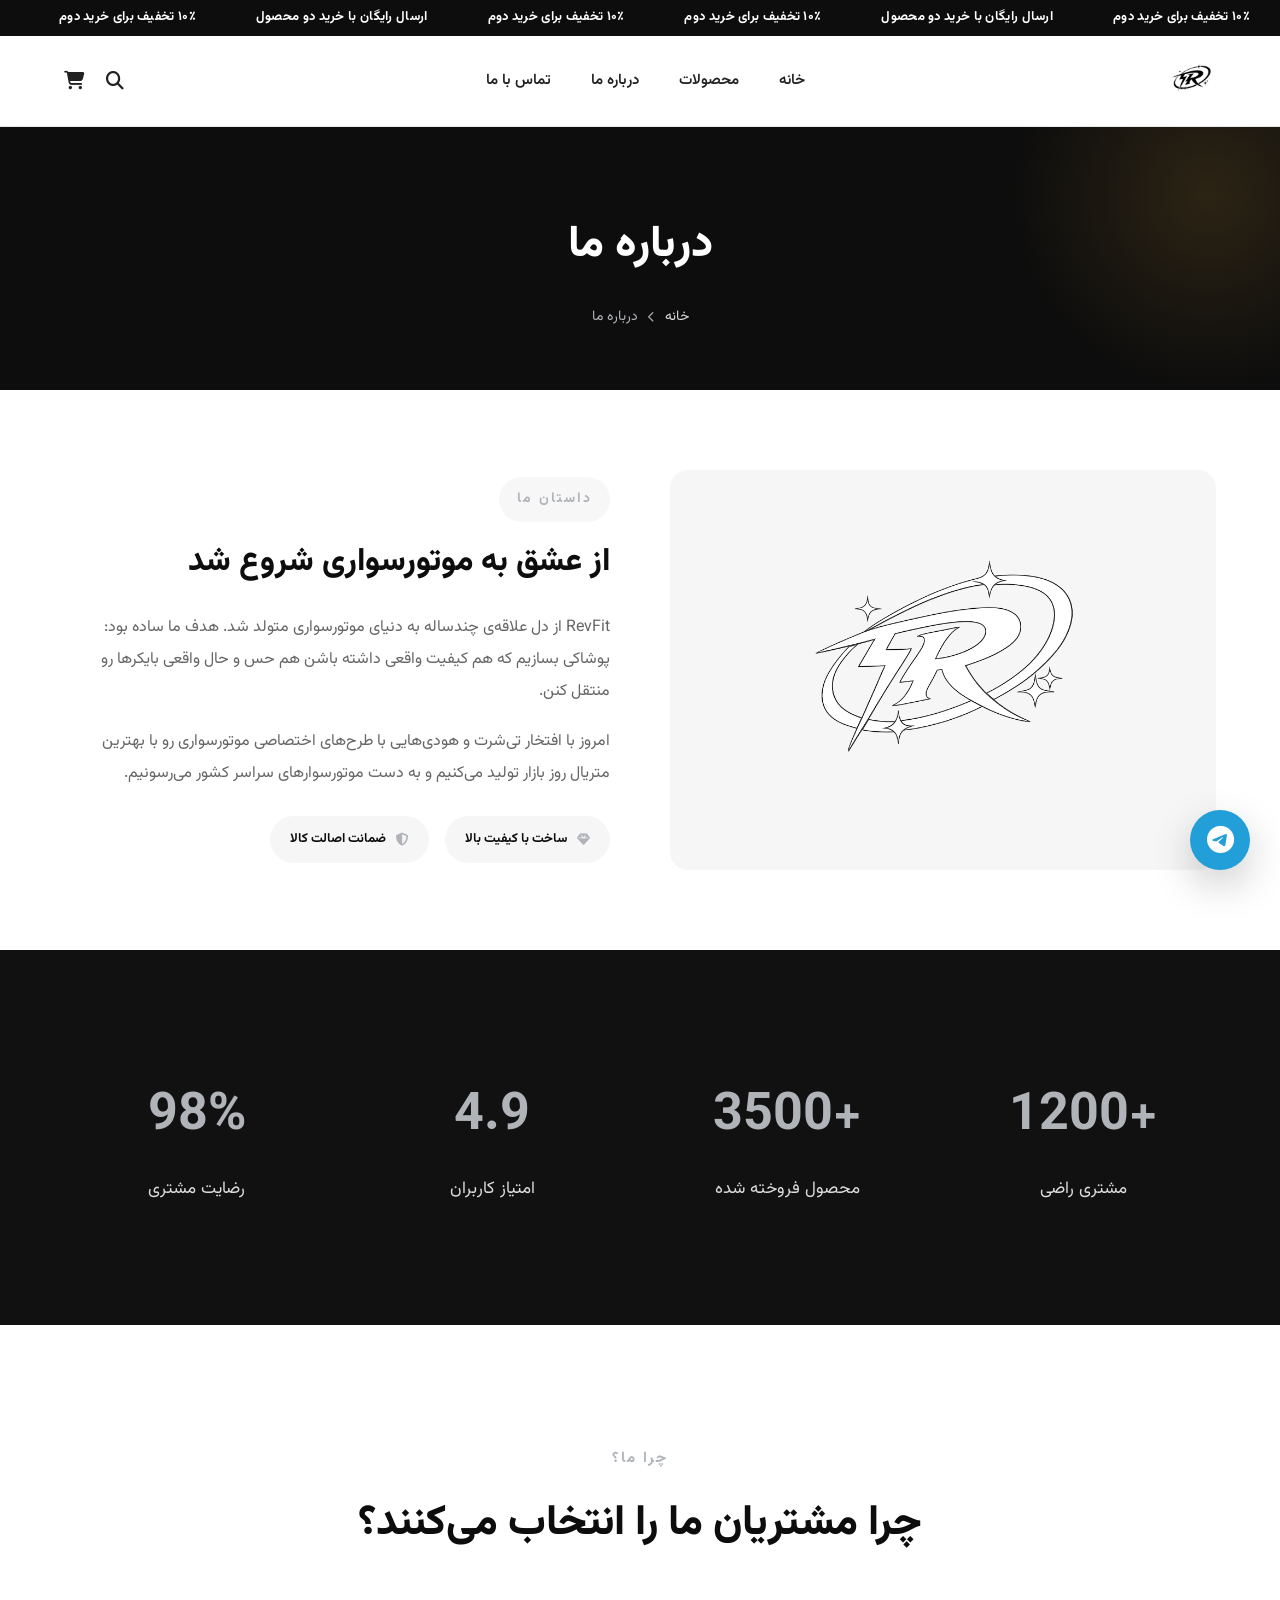
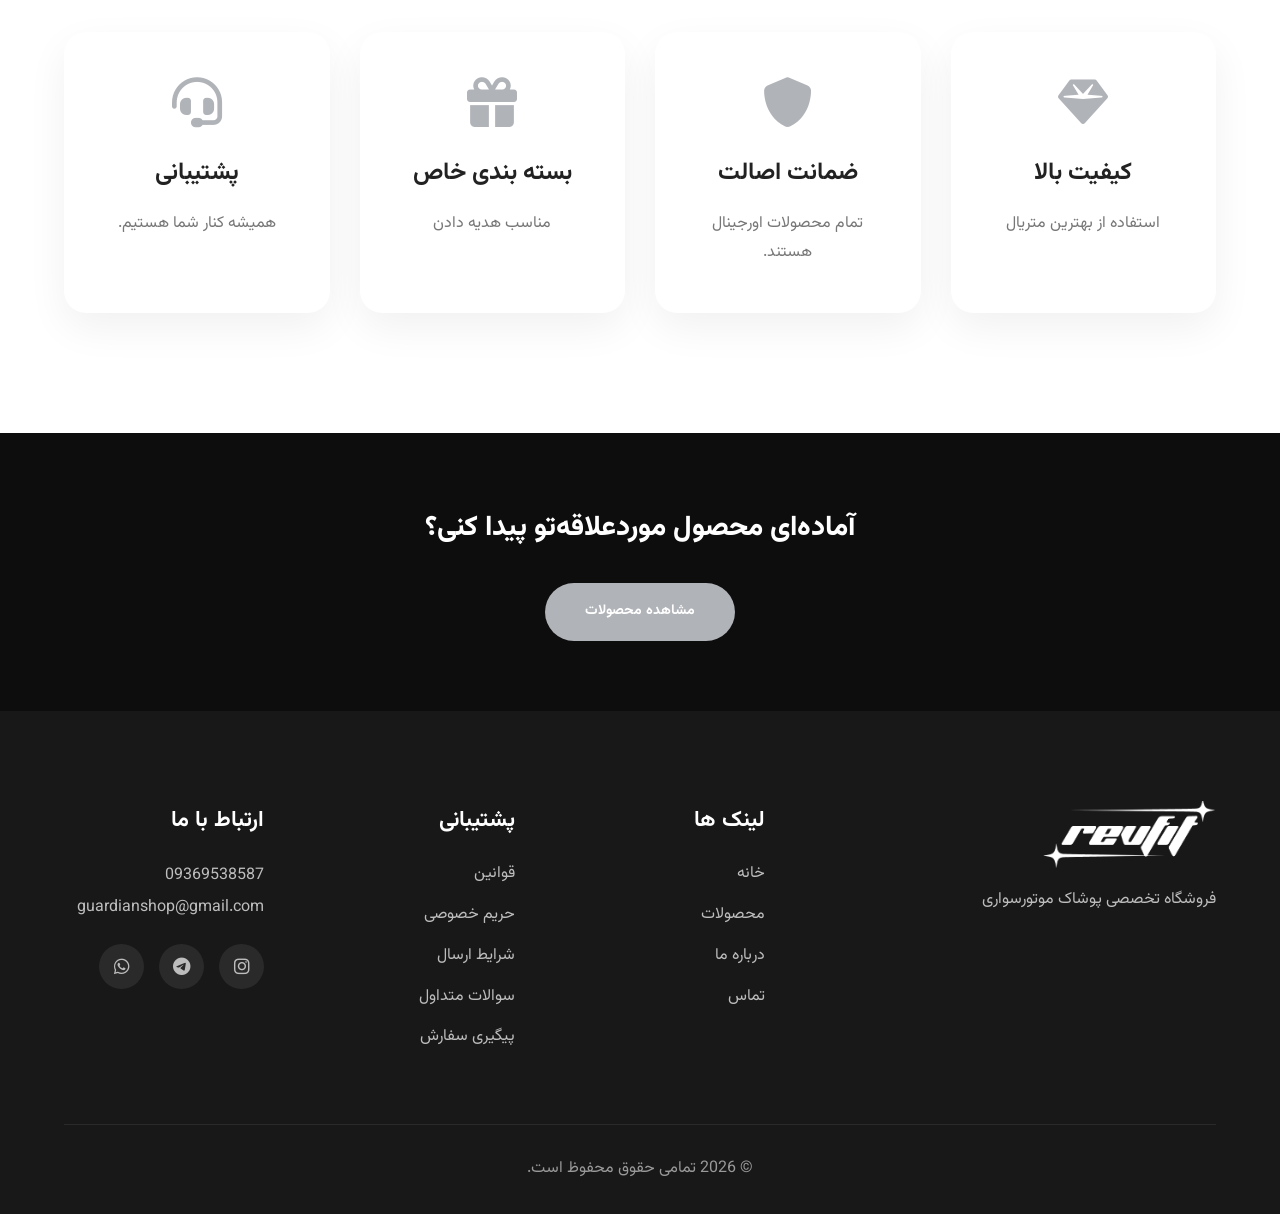
<file: html/about.html>
<!DOCTYPE html>
<html lang="fa" dir="rtl">

<head>

    <meta charset="UTF-8">

    <meta http-equiv="X-UA-Compatible" content="IE=edge">

    <meta name="viewport" content="width=device-width, initial-scale=1.0">

    <title>درباره ما | RevFit</title>

    <link rel="icon" type="image/png" href="../images//logo1_transparent.png">


    <link rel="stylesheet" href="../css/style.css">

    <link rel="stylesheet" href="../css/products.css">

    <link rel="stylesheet" href="../css/about.css">

    <link
        href="https://fonts.googleapis.com/css2?family=Vazirmatn:wght@300;400;500;600;700;800&display=swap"
        rel="stylesheet">

    <link
        rel="stylesheet"
        href="https://cdnjs.cloudflare.com/ajax/libs/font-awesome/6.7.2/css/all.min.css">

</head>

<body>

<!--=========================================
                PAGE LOADER
==========================================-->

<div class="page-loader" id="pageLoader">

    <div class="loader-spinner"></div>

</div>

<!--=========================================
                MARQUEE BANNER
==========================================-->

<div class="marquee-banner">

    <div class="marquee-track">

        <div class="marquee-group">

            <span>۱۰٪ تخفیف برای خرید دوم</span>

            <span>ارسال رایگان با خرید دو محصول</span>

            <span>۱۰٪ تخفیف برای خرید دوم</span>

        </div>

        <div class="marquee-group" aria-hidden="true">

            <span>۱۰٪ تخفیف برای خرید دوم</span>

            <span>ارسال رایگان با خرید دو محصول</span>

            <span>۱۰٪ تخفیف برای خرید دوم</span>

        </div>

    </div>

</div>

<!--=========================================
                HEADER
==========================================-->

<header class="with-marquee">

<div class="container">

<nav>

<div class="logo">

<a href="index.html"><img src="../images//logo1_transparent.png" alt="Logo"></a>

</div>

<ul class="nav-links">

<li class="mobile-menu-header">

<button class="mobile-menu-close" id="mobileMenuClose"><i class="fa-solid fa-xmark"></i></button>

</li>

<li class="mobile-menu-search-row" id="mobileMenuSearchTrigger">

<i class="fa-solid fa-magnifying-glass"></i> جستجوی محصول...

</li>

<li><a href="index.html">خانه</a></li>

<li><a href="products.html">محصولات</a></li>

<li><a href="about.html" class="active-link">درباره ما</a></li>

<li><a href="contact.html">تماس با ما</a></li>


<li class="mobile-menu-link"><a href="cart.html"><i class="fa-solid fa-cart-shopping"></i> سبد خرید <span class="cart-count mobile-cart-count">0</span></a></li>

</ul>

<div class="nav-icons">

<a href="#" class="search-trigger" id="searchTrigger"><i class="fa-solid fa-magnifying-glass"></i></a>


<a href="cart.html" class="cart-icon-link"><i class="fa-solid fa-cart-shopping"></i><span class="cart-count" id="cartCount">0</span></a>

</div>

<div class="menu-btn">

<i class="fa-solid fa-bars"></i>

</div>

</nav>

</div>

</header>

<!--=========================================
            PAGE BANNER
==========================================-->

<section class="page-banner">

    <div class="container">

        <h1>درباره ما</h1>

        <div class="breadcrumb">

            <a href="index.html">خانه</a>

            <i class="fa-solid fa-chevron-left"></i>

            <span>درباره ما</span>

        </div>

    </div>

</section>

<!--=========================================
            OUR STORY
==========================================-->

<section class="our-story">

    <div class="container">

        <div class="story-grid">

            <div class="story-image">

                <img src="../images//Gemini_Generated_Image_x0wviwx0wviwx0wv.png" alt="Guardian Shop">

            </div>

            <div class="story-content">

                <span class="mini-title">داستان ما</span>

                <h2>از عشق به موتورسواری شروع شد</h2>

                <p>

                    RevFit از دل علاقه‌ی چندساله به دنیای موتورسواری متولد شد.

                    هدف ما ساده بود: پوشاکی بسازیم که هم کیفیت واقعی داشته باشن

                    هم حس و حال واقعی بایکرها رو منتقل کنن.

                </p>

                <p>

                    امروز با افتخار تی‌شرت و هودی‌هایی با طرح‌های اختصاصی موتورسواری رو با بهترین متریال روز

                    بازار تولید می‌کنیم و به دست موتورسوارهای سراسر کشور می‌رسونیم.

                </p>

                <div class="story-badges">

                    <div class="story-badge">

                        <i class="fa-solid fa-gem"></i>

                        <span>ساخت با کیفیت بالا</span>

                    </div>

                    <div class="story-badge">

                        <i class="fa-solid fa-shield-halved"></i>

                        <span>ضمانت اصالت کالا</span>

                    </div>

                </div>

            </div>

        </div>

    </div>

</section>

<!--=========================================
            COUNTER
==========================================-->

<section class="counter">

<div class="container">

<div class="counter-box">

<h2>+1200</h2>

<p>

مشتری راضی

</p>

</div>

<div class="counter-box">

<h2>+3500</h2>

<p>

محصول فروخته شده

</p>

</div>

<div class="counter-box">

<h2>4.9</h2>

<p>

امتیاز کاربران

</p>

</div>

<div class="counter-box">

<h2>98%</h2>

<p>

رضایت مشتری

</p>

</div>

</div>

</section>

<!--=========================================
            WHY CHOOSE US
==========================================-->

<section class="why-us">

<div class="container">

<div class="section-title">

<span>

چرا ما؟

</span>

<h2>

چرا مشتریان ما را انتخاب می‌کنند؟

</h2>

</div>

<div class="why-grid">

<div class="why-card">

<i class="fa-solid fa-gem"></i>

<h3>

کیفیت بالا

</h3>

<p>

استفاده از بهترین متریال

</p>

</div>

<div class="why-card">

<i class="fa-solid fa-shield"></i>

<h3>

ضمانت اصالت

</h3>

<p>

تمام محصولات اورجینال هستند.

</p>

</div>

<div class="why-card">

<i class="fa-solid fa-gift"></i>

<h3>

بسته بندی خاص

</h3>

<p>

مناسب هدیه دادن

</p>

</div>

<div class="why-card">

<i class="fa-solid fa-headset"></i>

<h3>

پشتیبانی

</h3>

<p>

همیشه کنار شما هستیم.

</p>

</div>

</div>

</div>

</section>

<!--=========================================
            CTA
==========================================-->

<section class="about-cta">

    <div class="container">

        <h2>آماده‌ای محصول موردعلاقه‌تو پیدا کنی؟</h2>

        <a href="products.html" class="cta-btn">مشاهده محصولات</a>

    </div>

</section>

<!--=========================================
                FOOTER
==========================================-->

<footer>

<div class="container">

<div class="footer-grid">

<div>

<img src="../images//logo2_transparent.png" alt="RevFit" class="footer-logo">

<p>

فروشگاه تخصصی پوشاک موتورسواری

</p>

</div>

<div>

<h3>

لینک ها

</h3>

<ul>

<li><a href="index.html">خانه</a></li>

<li><a href="products.html">محصولات</a></li>

<li><a href="about.html">درباره ما</a></li>

<li><a href="contact.html">تماس</a></li>

</ul>

</div>

<div>

<h3>

پشتیبانی

</h3>

<ul>

<li><a href="terms.html">قوانین</a></li>

<li><a href="privacy.html">حریم خصوصی</a></li>

<li><a href="shipping.html">شرایط ارسال</a></li>

<li><a href="faq.html">سوالات متداول</a></li>

<li><a href="track-order.html">پیگیری سفارش</a></li>

</ul>

</div>

<div>

<h3>

ارتباط با ما

</h3>

<p>

09369538587

</p>

<p>

guardianshop@gmail.com

</p>

<div class="socials">

<a href="#"><i class="fab fa-instagram"></i></a>

<a href="#"><i class="fab fa-telegram"></i></a>

<a href="#"><i class="fab fa-whatsapp"></i></a>

</div>

</div>

</div>

<div class="copyright">

© 2026 تمامی حقوق محفوظ است.

</div>

</div>

</footer>

<!--=========================================
        BACK TO TOP
==========================================-->

<button id="topBtn">

<i class="fa-solid fa-arrow-up"></i>

</button>

<!--=========================================
        TELEGRAM BUTTON
==========================================-->

<a href="https://t.me/revfit" target="_blank" class="telegram-float">

<i class="fab fa-telegram"></i>

</a>

<!--=========================================
        SCROLL BAR
==========================================-->

<div id="progress-bar"></div>

<!--=========================================
        SEARCH OVERLAY
==========================================-->

<div class="search-overlay" id="searchOverlay">

    <div class="search-box">

        <button class="search-close" id="searchClose">

            <i class="fa-solid fa-xmark"></i>

        </button>

        <div class="search-input-wrap">

            <i class="fa-solid fa-magnifying-glass"></i>

            <input type="text" id="globalSearchInput" placeholder="جستجوی محصول..." autocomplete="off">

        </div>

        <div class="search-results" id="searchResults"></div>

    </div>

</div>

<script src="../js/shop-data.js"></script>

<script src="../js/common.js"></script>

</body>

</html>
</file>
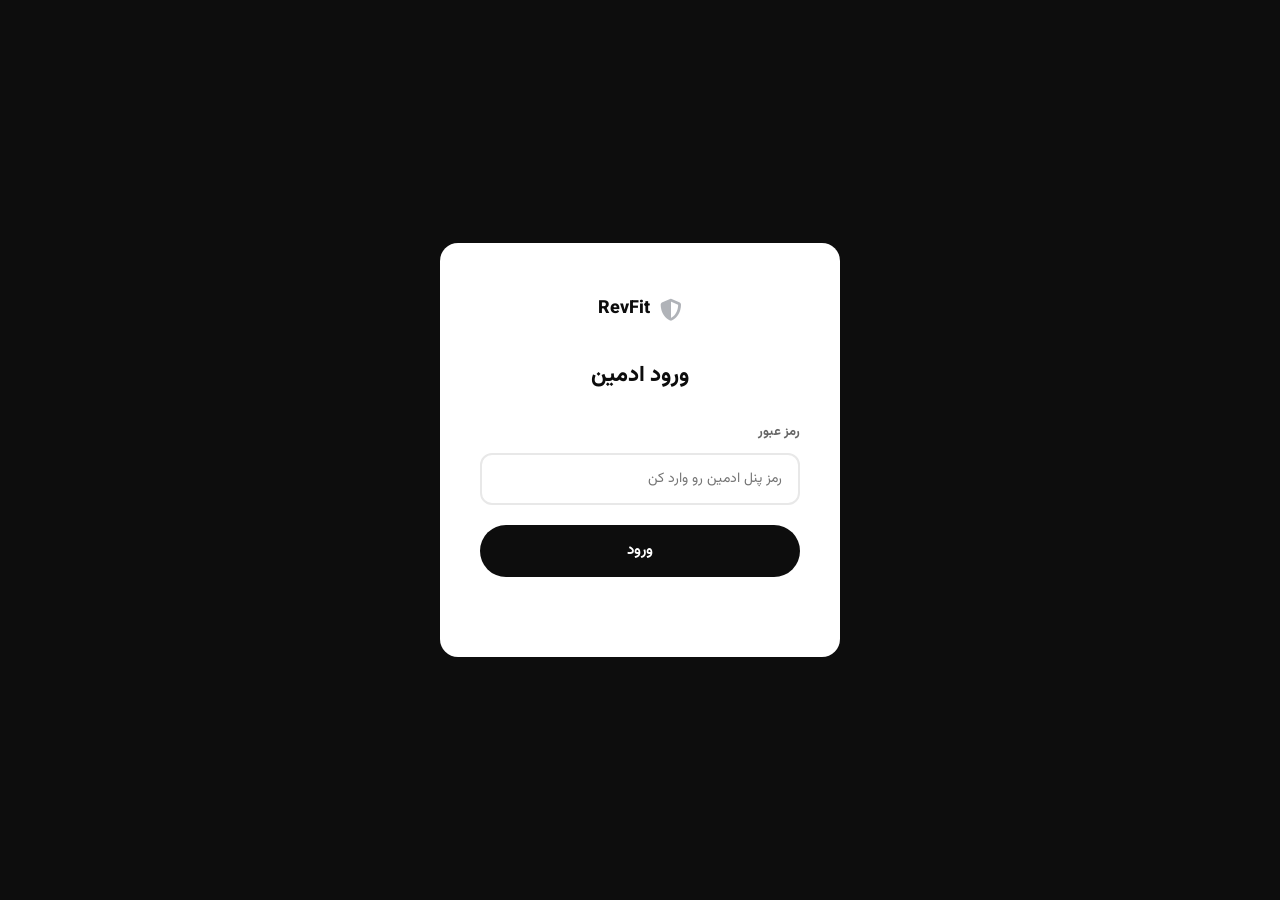
<file: html/admin.html>
<!DOCTYPE html>
<html lang="fa" dir="rtl">

<head>

    <meta charset="UTF-8">

    <meta http-equiv="X-UA-Compatible" content="IE=edge">

    <meta name="viewport" content="width=device-width, initial-scale=1.0">

    <title>پنل ادمین | RevFit</title>

    <link rel="icon" type="image/png" href="../images//logo1_transparent.png">


    <link rel="stylesheet" href="../css/style.css">

    <link rel="stylesheet" href="../css/admin.css">

    <link
        href="https://fonts.googleapis.com/css2?family=Vazirmatn:wght@300;400;500;600;700;800&display=swap"
        rel="stylesheet">

    <link
        rel="stylesheet"
        href="https://cdnjs.cloudflare.com/ajax/libs/font-awesome/6.7.2/css/all.min.css">

</head>

<body class="admin-body">

<!--=========================================
                PAGE LOADER
==========================================-->

<div class="page-loader" id="pageLoader">

    <div class="loader-spinner"></div>

</div>


<!--=========================================
            LOGIN SCREEN
==========================================-->

<section class="admin-login-screen" id="adminLoginScreen">

    <div class="admin-login-box">

        <div class="admin-login-logo">

            <i class="fa-solid fa-shield-halved"></i>

            <span>RevFit</span>

        </div>

        <h1>ورود ادمین</h1>

        <form id="adminLoginForm">

            <label>

                رمز عبور

                <input type="password" id="adminPassword" placeholder="رمز پنل ادمین رو وارد کن" required>

            </label>

            <button type="submit">ورود</button>

            <p class="admin-login-error" id="adminLoginError"></p>

        </form>

    </div>

</section>

<!--=========================================
            ADMIN DASHBOARD
==========================================-->

<div class="admin-dashboard" id="adminDashboard">

    <!-- SIDEBAR -->

    <aside class="admin-sidebar">

        <div class="admin-sidebar-logo">

            <i class="fa-solid fa-shield-halved"></i>

            <span>RevFit</span>

        </div>

        <nav class="admin-nav">

            <a href="#" class="admin-nav-link active" data-tab="dashboard">

                <i class="fa-solid fa-chart-line"></i> داشبورد

            </a>

            <a href="#" class="admin-nav-link" data-tab="products">

                <i class="fa-solid fa-box"></i> محصولات

            </a>

            <a href="#" class="admin-nav-link" data-tab="coupons">

                <i class="fa-solid fa-ticket"></i> کدهای تخفیف

            </a>

            <a href="#" class="admin-nav-link" data-tab="orders">

                <i class="fa-solid fa-receipt"></i> سفارش‌ها

            </a>

            <a href="#" class="admin-nav-link" data-tab="inventory">

                <i class="fa-solid fa-warehouse"></i> موجودی

            </a>

            <a href="#" class="admin-nav-link" data-tab="reviews">

                <i class="fa-solid fa-star"></i> نظرات

            </a>

            <a href="#" class="admin-nav-link" data-tab="error-logs">

                <i class="fa-solid fa-bug"></i> لاگ خطاها

            </a>

            <a href="#" class="admin-nav-link" data-tab="messages">

                <i class="fa-solid fa-envelope"></i> پیام‌ها

                <span class="admin-nav-badge" id="unreadMessagesBadge" style="display:none;"></span>

            </a>

        </nav>

        <a href="index.html" class="admin-back-link">

            <i class="fa-solid fa-arrow-right"></i> بازگشت به سایت

        </a>

        <button class="admin-logout-btn" id="adminLogoutBtn">

            <i class="fa-solid fa-right-from-bracket"></i> خروج

        </button>

    </aside>

    <!-- MAIN -->

    <main class="admin-main">

        <!-- DASHBOARD TAB -->

        <section class="admin-tab-content active" id="tab-dashboard">

            <div class="admin-page-header">

                <h1>داشبورد</h1>

            </div>

            <div class="admin-dashboard-cards" id="dashboardCards">

                <!-- Injected by admin.js -->

            </div>

            <div class="admin-dashboard-grid">

                <div class="admin-dashboard-panel">

                    <h3><i class="fa-solid fa-fire"></i> پرفروش‌ترین محصولات</h3>

                    <ul class="admin-top-products" id="dashboardTopProducts">

                        <!-- Injected by admin.js -->

                    </ul>

                </div>

                <div class="admin-dashboard-panel">

                    <h3><i class="fa-solid fa-triangle-exclamation"></i> موجودی رو به اتمام</h3>

                    <ul class="admin-low-stock-list" id="dashboardLowStock">

                        <!-- Injected by admin.js -->

                    </ul>

                </div>

            </div>

        </section>

        <!-- PRODUCTS TAB -->

        <section class="admin-tab-content" id="tab-products">

            <div class="admin-page-header">

                <h1>مدیریت محصولات</h1>

                <button class="admin-btn-primary" id="openAddProductBtn">

                    <i class="fa-solid fa-plus"></i> افزودن محصول جدید

                </button>

            </div>

            <div class="admin-table-wrap">

                <table class="admin-table">

                    <thead>

                        <tr>

                            <th>عکس</th>

                            <th>عنوان</th>

                            <th>دسته‌بندی</th>

                            <th>قیمت</th>

                            <th>امتیاز</th>

                            <th>فروش</th>

                            <th>وضعیت</th>

                            <th>عملیات</th>

                        </tr>

                    </thead>

                    <tbody id="adminProductsTableBody">

                        <!-- Injected by admin.js -->

                    </tbody>

                </table>

            </div>

        </section>

        <!-- COUPONS TAB (فیچر جدیده) -->

        <section class="admin-tab-content" id="tab-coupons">

            <div class="admin-page-header">

                <h1>کدهای تخفیف</h1>

                <button class="admin-btn-primary" id="openAddCouponBtn">

                    <i class="fa-solid fa-plus"></i> افزودن کد جدید

                </button>

            </div>

            <div class="admin-table-wrap">

                <table class="admin-table">

                    <thead>

                        <tr>

                            <th>کد</th>

                            <th>نوع/مقدار</th>

                            <th>حداقل سبد</th>

                            <th>دفعات استفاده</th>

                            <th>وضعیت</th>

                            <th>عملیات</th>

                        </tr>

                    </thead>

                    <tbody id="adminCouponsTableBody">

                        <!-- Injected by admin.js -->

                    </tbody>

                </table>

            </div>

        </section>

        <!-- ORDERS TAB -->

        <section class="admin-tab-content" id="tab-orders">

            <div class="admin-page-header">

                <h1>سفارش‌ها</h1>

            </div>

            <div class="admin-table-wrap">

                <table class="admin-table">

                    <thead>

                        <tr>

                            <th>کد پیگیری</th>

                            <th>مشتری</th>

                            <th>تلفن</th>

                            <th>مبلغ کل</th>

                            <th>وضعیت</th>

                            <th>تاریخ</th>

                            <th>جزئیات</th>

                        </tr>

                    </thead>

                    <tbody id="adminOrdersTableBody">

                        <!-- Injected by admin.js -->

                    </tbody>

                </table>

            </div>

        </section>

        <!-- INVENTORY TAB -->

        <section class="admin-tab-content" id="tab-inventory">

            <div class="admin-page-header">

                <h1>موجودی</h1>

            </div>

            <div class="admin-inventory-summary" id="inventorySummary">

                <!-- Injected by admin.js -->

            </div>

            <div class="admin-table-wrap">

                <table class="admin-table admin-inventory-table">

                    <thead>

                        <tr>

                            <th>محصول</th>

                            <th>S</th>

                            <th>M</th>

                            <th>L</th>

                            <th>XL</th>

                            <th>2XL</th>

                            <th>مجموع</th>

                            <th>عملیات</th>

                        </tr>

                    </thead>

                    <tbody id="adminInventoryTableBody">

                        <!-- Injected by admin.js -->

                    </tbody>

                </table>

            </div>

        </section>

        <!-- REVIEWS TAB (فیچر جدیده - نظر و امتیاز واقعی مشتری‌ها) -->

        <section class="admin-tab-content" id="tab-reviews">

            <div class="admin-page-header">

                <h1>نظرات مشتری‌ها</h1>

            </div>

            <div class="admin-table-wrap">

                <table class="admin-table">

                    <thead>

                        <tr>

                            <th>محصول</th>

                            <th>مشتری</th>

                            <th>امتیاز</th>

                            <th>متن نظر</th>

                            <th>تاریخ</th>

                            <th>عملیات</th>

                        </tr>

                    </thead>

                    <tbody id="adminReviewsTableBody">

                        <!-- Injected by admin.js -->

                    </tbody>

                </table>

            </div>

        </section>

        <!-- ERROR LOGS TAB -->

        <section class="admin-tab-content" id="tab-error-logs">

            <div class="admin-page-header">

                <h1>لاگ خطاها</h1>

                <button class="admin-btn-primary" id="clearErrorLogsBtn" style="background:#e0445b;">

                    <i class="fa-solid fa-trash"></i> پاک‌کردن همه

                </button>

            </div>

            <p class="admin-page-note">

                این خطاهایی هستن که واقعاً توی مرورگر مشتری‌ها اتفاق افتاده (نه توی خود سیستم تو) — مثل مشکل اتصال، خطای جاوااسکریپت، یا شکست‌خوردن ثبت سفارش.

            </p>

            <div class="admin-table-wrap">

                <table class="admin-table">

                    <thead>

                        <tr>

                            <th>زمان</th>

                            <th>پیام خطا</th>

                            <th>صفحه</th>

                            <th>مرورگر/دستگاه</th>

                        </tr>

                    </thead>

                    <tbody id="adminErrorLogsTableBody">

                        <!-- Injected by admin.js -->

                    </tbody>

                </table>

            </div>

        </section>

        <!-- MESSAGES TAB -->

        <section class="admin-tab-content" id="tab-messages">

            <div class="admin-page-header">

                <h1>پیام‌ها</h1>

            </div>

            <p class="admin-page-note">

                پیام‌هایی که مشتری‌ها از صفحه‌ی «تماس با ما» فرستادن.

            </p>

            <div class="admin-messages-list" id="adminMessagesList">

                <!-- Injected by admin.js -->

            </div>

        </section>

    </main>

</div>

<!--=========================================
            CONTACT MESSAGE DETAIL MODAL
==========================================-->

<div class="admin-modal-overlay" id="messageModalOverlay">

    <div class="admin-modal">

        <button class="admin-modal-close" id="messageModalClose">

            <i class="fa-solid fa-xmark"></i>

        </button>

        <h2>جزئیات پیام</h2>

        <p class="admin-order-detail-date" id="messageDetailDate"></p>

        <div class="admin-order-detail-section">

            <h4>فرستنده</h4>

            <p id="messageDetailSender"></p>

        </div>

        <div class="admin-order-detail-section">

            <h4>موضوع</h4>

            <p id="messageDetailSubject"></p>

        </div>

        <div class="admin-order-detail-section">

            <h4>متن پیام</h4>

            <p id="messageDetailBody" style="white-space:pre-wrap;"></p>

        </div>

        <button class="admin-btn-primary" id="deleteMessageBtn" style="background:#e0445b;width:100%;">

            <i class="fa-solid fa-trash"></i> حذف پیام

        </button>

    </div>

</div>

<!--=========================================
            ADD/EDIT PRODUCT MODAL
==========================================-->

<div class="admin-modal-overlay" id="productModalOverlay">

    <div class="admin-modal">

        <button class="admin-modal-close" id="productModalClose">

            <i class="fa-solid fa-xmark"></i>

        </button>

        <h2 id="productModalTitle">افزودن محصول جدید</h2>

        <form id="productForm">

            <input type="hidden" id="productId">

            <label>

                عنوان محصول

                <input type="text" id="productTitleInput" required placeholder="مثلاً تی‌شرت مسیر موتورسواری">

            </label>

            <div class="admin-form-row">

                <label>

                    قیمت (تومان)

                    <input type="number" id="productPriceInput" required placeholder="980000">

                </label>

                <label>

                    دسته‌بندی

                    <select id="productCategorySelect">

                        <option value="__new__">+ افزودن دسته‌بندی جدید</option>

                    </select>

                    <input type="text" id="productCategoryNewInput" placeholder="نام دسته‌بندی جدید رو بنویس" style="display:none;margin-top:8px;">

                </label>

            </div>

            <label>

                امتیاز (۰ تا ۵)

                <input type="number" id="productRatingInput" min="0" max="5" step="0.1" value="4.8">

            </label>

            <div class="admin-discount-box">

                <label class="admin-stock-toggle">

                    <input type="checkbox" id="productDiscountActiveInput">

                    <span>🔥 تخفیف/جشنواره فعال باشه</span>

                </label>

                <div class="admin-form-row admin-discount-fields" id="discountFieldsRow" style="display:none;">

                    <label>

                        نوع تخفیف

                        <select id="productDiscountTypeInput">

                            <option value="percent">درصدی (٪)</option>

                            <option value="fixed">مبلغ ثابت (تومان)</option>

                        </select>

                    </label>

                    <label>

                        مقدار تخفیف

                        <input type="number" id="productDiscountValueInput" min="0" step="1" placeholder="مثلاً ۲۰">

                    </label>

                </div>

                <p class="admin-form-note" id="discountFinalPricePreview" style="display:none;"></p>

            </div>

            <label>

                توضیحات محصول (اختیاری — اگه خالی بذاری، سایت خودش یه توضیح خودکار می‌سازه)

                <textarea id="productDescriptionInput" rows="4" placeholder="توضیحات کامل محصول رو اینجا بنویس..."></textarea>

            </label>

            <label class="admin-stock-toggle">

                <input type="checkbox" id="productInStockInput" checked>

                <span>محصول موجوده</span>

            </label>

            <p class="admin-form-note">

                <i class="fa-solid fa-circle-info"></i> موجودی هر سایز رو بعد از ذخیره‌ی محصول، از تب «موجودی» مدیریت کن.

            </p>

            <label>

                عکس‌های محصول (اولین عکس، عکس اصلی/کاور می‌شه)

                <input type="file" id="productImageFile" accept="image/*" multiple>

            </label>

            <div class="admin-upload-progress" id="uploadProgressWrap" style="display:none;">

                <div class="admin-upload-progress-bar" id="uploadProgressBar"></div>

                <span class="admin-upload-progress-text" id="uploadProgressText">۰٪</span>

            </div>

            <div class="admin-gallery-preview" id="productGalleryPreview">

                <span class="admin-gallery-empty" id="productGalleryEmptyText">هنوز عکسی انتخاب نشده</span>

            </div>

            <button type="submit" class="admin-btn-primary admin-form-submit">

                ذخیره محصول

            </button>

        </form>

    </div>

</div>

<!--=========================================
            COUPON MODAL (فیچر جدیده)
==========================================-->

<div class="admin-modal-overlay" id="couponModalOverlay">

    <div class="admin-modal">

        <button class="admin-modal-close" id="couponModalClose">

            <i class="fa-solid fa-xmark"></i>

        </button>

        <h2 id="couponModalTitle">افزودن کد تخفیف جدید</h2>

        <form id="couponForm">

            <input type="hidden" id="couponId">

            <label>

                کد تخفیف (فقط حروف/عدد انگلیسی، بزرگ‌کوچیک فرقی نداره)

                <input type="text" id="couponCodeInput" required placeholder="مثلاً YALDA20" style="text-transform:uppercase;">

            </label>

            <div class="admin-form-row">

                <label>

                    نوع تخفیف

                    <select id="couponTypeInput">

                        <option value="percent">درصدی (٪)</option>

                        <option value="fixed">مبلغ ثابت (تومان)</option>

                    </select>

                </label>

                <label>

                    مقدار تخفیف

                    <input type="number" id="couponValueInput" required min="0" step="1" placeholder="مثلاً ۲۰">

                </label>

            </div>

            <label>

                حداقل مبلغ سبد خرید برای استفاده از این کد (اختیاری)

                <input type="number" id="couponMinOrderInput" min="0" step="1000" placeholder="مثلاً ۵۰۰۰۰۰ - خالی بذار یعنی محدودیتی نداره">

            </label>

            <label class="admin-stock-toggle">

                <input type="checkbox" id="couponActiveInput" checked>

                <span>این کد فعال باشه</span>

            </label>

            <button type="submit" class="admin-btn-primary admin-form-submit">

                ذخیره کد تخفیف

            </button>

        </form>

    </div>

</div>

<!--=========================================
            ORDER DETAIL MODAL
==========================================-->

<div class="admin-modal-overlay" id="orderDetailOverlay">

    <div class="admin-modal">

        <button class="admin-modal-close" id="orderDetailClose">

            <i class="fa-solid fa-xmark"></i>

        </button>

        <h2>جزئیات سفارش <span id="orderDetailNumber"></span></h2>

        <p class="admin-order-detail-date" id="orderDetailDate"></p>

        <div class="admin-order-detail-section">

            <h4>مشتری</h4>

            <p id="orderDetailCustomer"></p>

        </div>

        <div class="admin-order-detail-section">

            <h4>آدرس ارسال</h4>

            <p id="orderDetailAddress"></p>

        </div>

        <div class="admin-order-detail-section">

            <h4>روش پرداخت</h4>

            <p id="orderDetailPayment"></p>

        </div>

        <div class="admin-order-detail-section" id="orderDetailNotesSection" style="display:none;">

            <h4>توضیحات مشتری</h4>

            <p id="orderDetailNotes"></p>

        </div>

        <div class="admin-order-detail-section">

            <h4>اقلام سفارش</h4>

            <ul class="admin-order-items" id="orderDetailItems"></ul>

        </div>

        <div class="admin-order-detail-total">

            <span>جمع جزء</span><span id="orderDetailSubtotal"></span>

        </div>

        <div class="admin-order-detail-total">

            <span>هزینه ارسال</span><span id="orderDetailShipping"></span>

        </div>

        <div class="admin-order-detail-total admin-order-detail-grand">

            <span>مبلغ کل</span><span id="orderDetailTotal"></span>

        </div>

    </div>

</div>

<script src="../js/admin.js"></script>

</body>

</html>
</file>
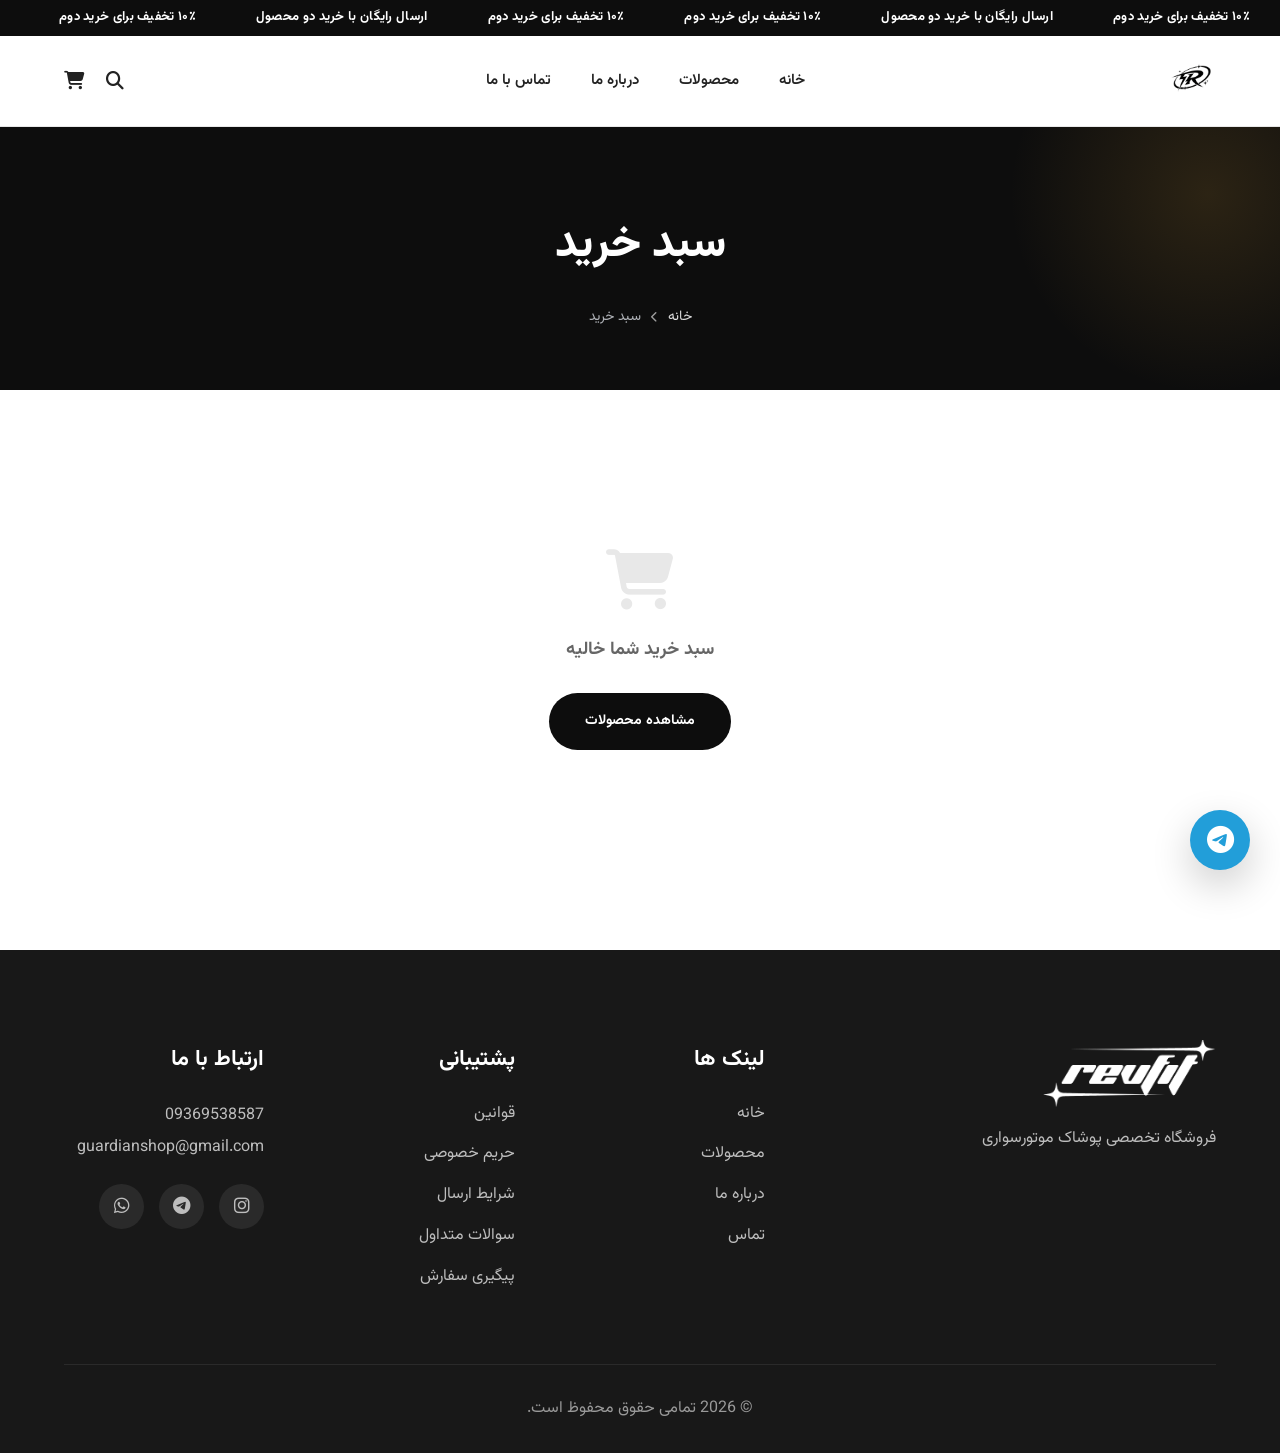
<file: html/cart.html>
<!DOCTYPE html>
<html lang="fa" dir="rtl">

<head>

    <meta charset="UTF-8">

    <meta http-equiv="X-UA-Compatible" content="IE=edge">

    <meta name="viewport" content="width=device-width, initial-scale=1.0">

    <title>سبد خرید | RevFit</title>

    <link rel="icon" type="image/png" href="../images//logo1_transparent.png">


    <link rel="stylesheet" href="../css/style.css">

    <link rel="stylesheet" href="../css/products.css">

    <link rel="stylesheet" href="../css/cart.css">

    <link
        href="https://fonts.googleapis.com/css2?family=Vazirmatn:wght@300;400;500;600;700;800&display=swap"
        rel="stylesheet">

    <link
        rel="stylesheet"
        href="https://cdnjs.cloudflare.com/ajax/libs/font-awesome/6.7.2/css/all.min.css">

</head>

<body>

<!--=========================================
                PAGE LOADER
==========================================-->

<div class="page-loader" id="pageLoader">

    <div class="loader-spinner"></div>

</div>

<!--=========================================
                MARQUEE BANNER
==========================================-->

<div class="marquee-banner">

    <div class="marquee-track">

        <div class="marquee-group">

            <span>۱۰٪ تخفیف برای خرید دوم</span>

            <span>ارسال رایگان با خرید دو محصول</span>

            <span>۱۰٪ تخفیف برای خرید دوم</span>

        </div>

        <div class="marquee-group" aria-hidden="true">

            <span>۱۰٪ تخفیف برای خرید دوم</span>

            <span>ارسال رایگان با خرید دو محصول</span>

            <span>۱۰٪ تخفیف برای خرید دوم</span>

        </div>

    </div>

</div>

<!--=========================================
                HEADER
==========================================-->

<header class="with-marquee">

<div class="container">

<nav>

<div class="logo">

<a href="index.html"><img src="../images//logo1_transparent.png" alt="Logo"></a>

</div>

<ul class="nav-links">

<li class="mobile-menu-header">

<button class="mobile-menu-close" id="mobileMenuClose"><i class="fa-solid fa-xmark"></i></button>

</li>

<li class="mobile-menu-search-row" id="mobileMenuSearchTrigger">

<i class="fa-solid fa-magnifying-glass"></i> جستجوی محصول...

</li>

<li><a href="index.html">خانه</a></li>

<li><a href="products.html">محصولات</a></li>


<li><a href="about.html">درباره ما</a></li>

<li><a href="contact.html">تماس با ما</a></li>


<li class="mobile-menu-link"><a href="cart.html"><i class="fa-solid fa-cart-shopping"></i> سبد خرید <span class="cart-count mobile-cart-count">0</span></a></li>

</ul>

<div class="nav-icons">

<a href="#" class="search-trigger" id="searchTrigger"><i class="fa-solid fa-magnifying-glass"></i></a>


<a href="cart.html" class="cart-icon-link active-link"><i class="fa-solid fa-cart-shopping"></i><span class="cart-count" id="cartCount">0</span></a>

</div>

<div class="menu-btn">

<i class="fa-solid fa-bars"></i>

</div>

</nav>

</div>

</header>

<!--=========================================
            PAGE BANNER
==========================================-->

<section class="page-banner cart-banner">

    <div class="container">

        <h1>سبد خرید</h1>

        <div class="breadcrumb">

            <a href="index.html">خانه</a>

            <i class="fa-solid fa-chevron-left"></i>

            <span>سبد خرید</span>

        </div>

    </div>

</section>

<!--=========================================
            CART SECTION
==========================================-->

<section class="cart-section">

    <div class="container">

        <div class="cart-layout" id="cartLayout">

            <!-- Cart items + summary injected by cart.js -->

        </div>

        <div class="cart-empty-state" id="cartEmptyState">

            <i class="fa-solid fa-cart-shopping"></i>

            <p>سبد خرید شما خالیه</p>

            <a href="products.html" class="btn-continue-shopping">مشاهده محصولات</a>

        </div>

    </div>

</section>

<!--=========================================
                FOOTER
==========================================-->

<footer>

<div class="container">

<div class="footer-grid">

<div>

<img src="../images//logo2_transparent.png" alt="RevFit" class="footer-logo">

<p>

فروشگاه تخصصی پوشاک موتورسواری

</p>

</div>

<div>

<h3>

لینک ها

</h3>

<ul>

<li><a href="index.html">خانه</a></li>

<li><a href="products.html">محصولات</a></li>

<li><a href="about.html">درباره ما</a></li>

<li><a href="contact.html">تماس</a></li>

</ul>

</div>

<div>

<h3>

پشتیبانی

</h3>

<ul>

<li><a href="terms.html">قوانین</a></li>

<li><a href="privacy.html">حریم خصوصی</a></li>

<li><a href="shipping.html">شرایط ارسال</a></li>

<li><a href="faq.html">سوالات متداول</a></li>

<li><a href="track-order.html">پیگیری سفارش</a></li>

</ul>

</div>

<div>

<h3>

ارتباط با ما

</h3>

<p>

09369538587

</p>

<p>

guardianshop@gmail.com

</p>

<div class="socials">

<a href="#"><i class="fab fa-instagram"></i></a>

<a href="#"><i class="fab fa-telegram"></i></a>

<a href="#"><i class="fab fa-whatsapp"></i></a>

</div>

</div>

</div>

<div class="copyright">

© 2026 تمامی حقوق محفوظ است.

</div>

</div>

</footer>

<!--=========================================
        BACK TO TOP
==========================================-->

<button id="topBtn">

<i class="fa-solid fa-arrow-up"></i>

</button>

<!--=========================================
        TELEGRAM BUTTON
==========================================-->

<a href="https://t.me/revfit" target="_blank" class="telegram-float">

<i class="fab fa-telegram"></i>

</a>

<!--=========================================
        SCROLL BAR
==========================================-->

<div id="progress-bar"></div>

<!--=========================================
        SEARCH OVERLAY
==========================================-->

<div class="search-overlay" id="searchOverlay">

    <div class="search-box">

        <button class="search-close" id="searchClose">

            <i class="fa-solid fa-xmark"></i>

        </button>

        <div class="search-input-wrap">

            <i class="fa-solid fa-magnifying-glass"></i>

            <input type="text" id="globalSearchInput" placeholder="جستجوی محصول..." autocomplete="off">

        </div>

        <div class="search-results" id="searchResults"></div>

    </div>

</div>


<script src="../js/shop-data.js"></script>

<script src="../js/common.js"></script>

<script src="../js/cart.js"></script>

</body>

</html>
</file>
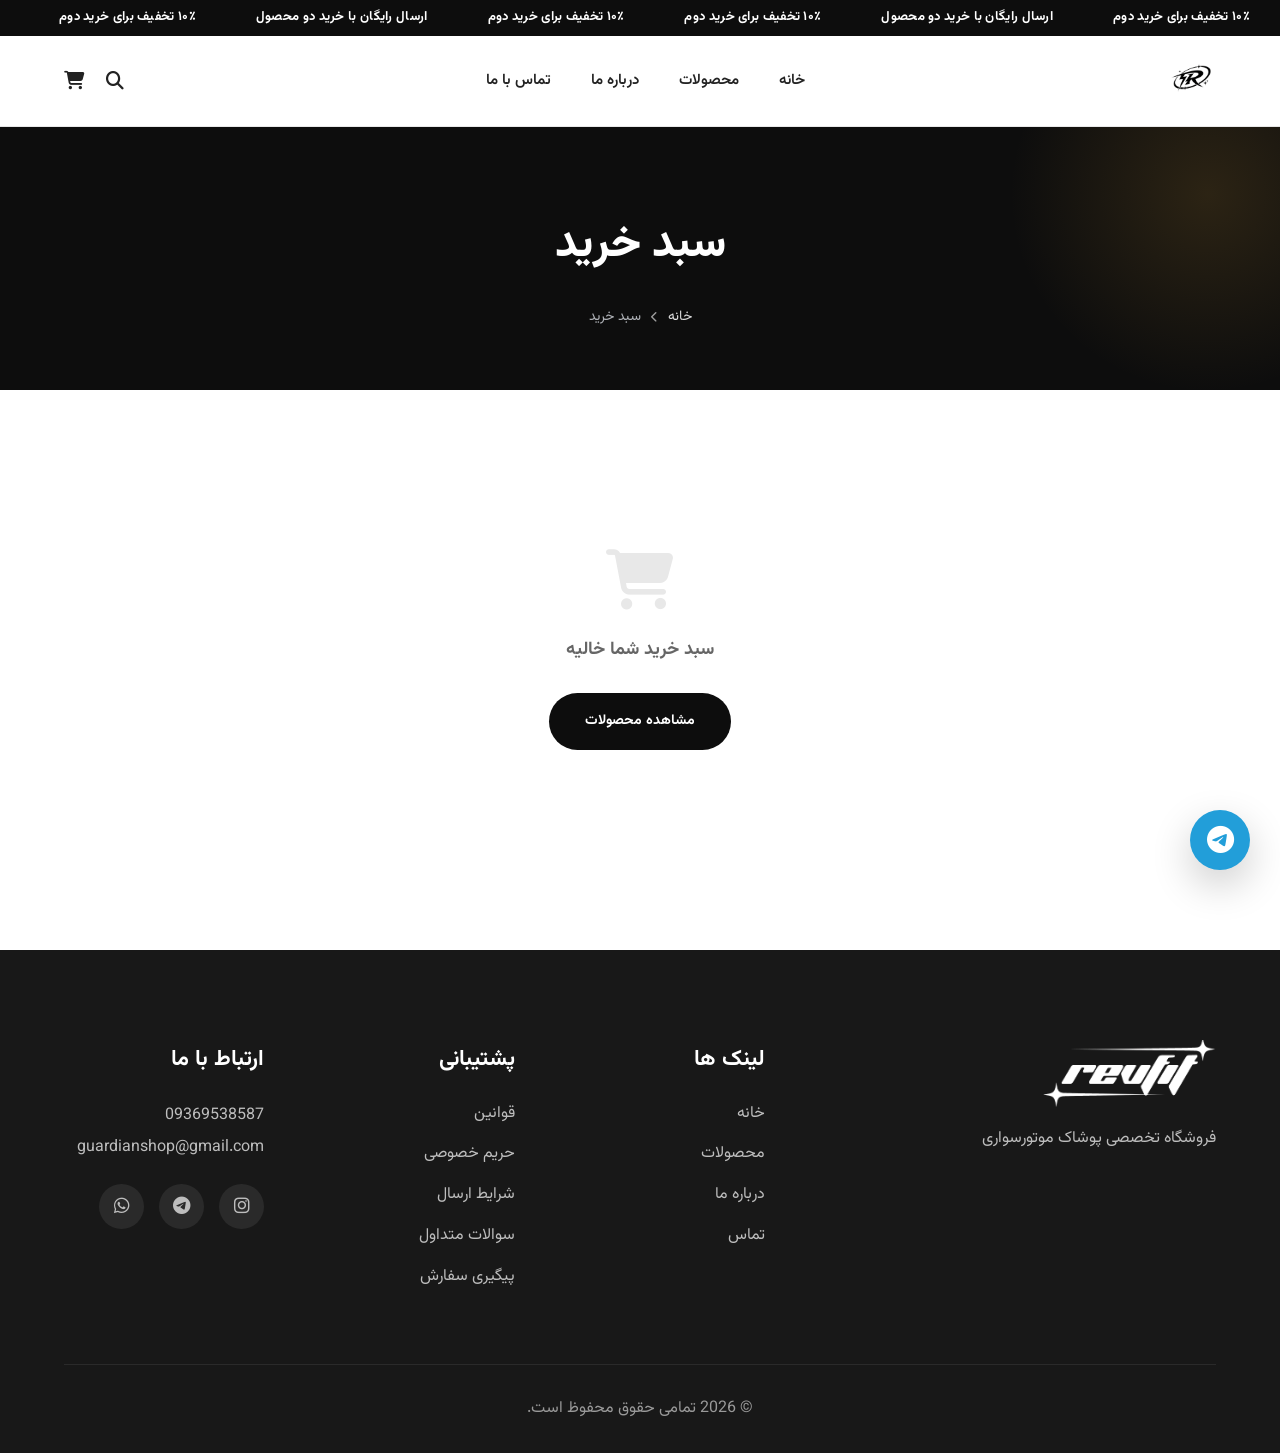
<file: html/checkout.html>
<!DOCTYPE html>
<html lang="fa" dir="rtl">

<head>

    <meta charset="UTF-8">

    <meta http-equiv="X-UA-Compatible" content="IE=edge">

    <meta name="viewport" content="width=device-width, initial-scale=1.0">

    <title>تسویه‌حساب | RevFit</title>

    <link rel="icon" type="image/png" href="../images//logo1_transparent.png">


    <link rel="stylesheet" href="../css/style.css">

    <link rel="stylesheet" href="../css/products.css">

    <link rel="stylesheet" href="../css/cart.css">

    <link rel="stylesheet" href="../css/checkout.css">

    <link
        href="https://fonts.googleapis.com/css2?family=Vazirmatn:wght@300;400;500;600;700;800&display=swap"
        rel="stylesheet">

    <link
        rel="stylesheet"
        href="https://cdnjs.cloudflare.com/ajax/libs/font-awesome/6.7.2/css/all.min.css">

</head>

<body>

<!--=========================================
                PAGE LOADER
==========================================-->

<div class="page-loader" id="pageLoader">

    <div class="loader-spinner"></div>

</div>

<!--=========================================
                MARQUEE BANNER
==========================================-->

<div class="marquee-banner">

    <div class="marquee-track">

        <div class="marquee-group">

            <span>۱۰٪ تخفیف برای خرید دوم</span>

            <span>ارسال رایگان با خرید دو محصول</span>

            <span>۱۰٪ تخفیف برای خرید دوم</span>

        </div>

        <div class="marquee-group" aria-hidden="true">

            <span>۱۰٪ تخفیف برای خرید دوم</span>

            <span>ارسال رایگان با خرید دو محصول</span>

            <span>۱۰٪ تخفیف برای خرید دوم</span>

        </div>

    </div>

</div>

<!--=========================================
                HEADER
==========================================-->

<header class="with-marquee">

<div class="container">

<nav>

<div class="logo">

<a href="index.html"><img src="../images//logo1_transparent.png" alt="Logo"></a>

</div>

<ul class="nav-links">

<li class="mobile-menu-header">

<button class="mobile-menu-close" id="mobileMenuClose"><i class="fa-solid fa-xmark"></i></button>

</li>

<li class="mobile-menu-search-row" id="mobileMenuSearchTrigger">

<i class="fa-solid fa-magnifying-glass"></i> جستجوی محصول...

</li>

<li><a href="index.html">خانه</a></li>

<li><a href="products.html">محصولات</a></li>


<li><a href="about.html">درباره ما</a></li>

<li><a href="contact.html">تماس با ما</a></li>


<li class="mobile-menu-link"><a href="cart.html"><i class="fa-solid fa-cart-shopping"></i> سبد خرید <span class="cart-count mobile-cart-count">0</span></a></li>

</ul>

<div class="nav-icons">

<a href="#" class="search-trigger" id="searchTrigger"><i class="fa-solid fa-magnifying-glass"></i></a>


<a href="cart.html" class="cart-icon-link"><i class="fa-solid fa-cart-shopping"></i><span class="cart-count" id="cartCount">0</span></a>

</div>

<div class="menu-btn">

<i class="fa-solid fa-bars"></i>

</div>

</nav>

</div>

</header>

<!--=========================================
            PAGE BANNER
==========================================-->

<section class="page-banner cart-banner">

    <div class="container">

        <h1>تسویه‌حساب</h1>

        <div class="breadcrumb">

            <a href="index.html">خانه</a>

            <i class="fa-solid fa-chevron-left"></i>

            <a href="cart.html">سبد خرید</a>

            <i class="fa-solid fa-chevron-left"></i>

            <span>تسویه‌حساب</span>

        </div>

    </div>

</section>

<!--=========================================
            CHECKOUT FORM STATE
==========================================-->

<section class="checkout-section" id="checkoutFormState">

    <div class="container">

        <div class="checkout-layout">

            <!-- SHIPPING + PAYMENT FORM -->

            <form class="checkout-form" id="checkoutForm">

                <!-- Honeypot: کاربر واقعی این‌و نمی‌بینه و پر نمی‌کنه؛ ربات‌های
                     خودکار معمولاً همه‌ی فیلدهای فرم رو پر می‌کنن -->

                <input type="text" name="website" id="honeypotField" class="honeypot-field" tabindex="-1" autocomplete="off">

                <div class="checkout-box">

                    <h3><i class="fa-solid fa-truck-fast"></i> اطلاعات ارسال</h3>

                    <div class="form-row">

                        <label>

                            نام و نام خانوادگی

                            <input type="text" name="fullName" required maxlength="100" placeholder="مثلاً محمد رضایی">

                        </label>

                        <label>

                            شماره تماس

                            <input type="tel" name="phone" required maxlength="11" placeholder="09xxxxxxxxx">

                        </label>

                    </div>

                    <div class="form-row">

                        <label>

                            استان

                            <input type="text" name="province" required maxlength="50" placeholder="مثلاً تهران">

                        </label>

                        <label>

                            شهر

                            <input type="text" name="city" required maxlength="50" placeholder="مثلاً تهران">

                        </label>

                    </div>

                    <label>

                        آدرس کامل

                        <textarea name="address" required rows="3" maxlength="300" placeholder="خیابان، کوچه، پلاک، واحد"></textarea>

                    </label>

                    <label>

                        کد پستی

                        <input type="text" name="postalCode" required maxlength="10" placeholder="۱۰ رقمی">

                    </label>

                    <label>

                        توضیحات سفارش (اختیاری)

                        <textarea name="notes" rows="3" maxlength="500" placeholder="مثلاً زمان مناسب تحویل، بسته‌بندی هدیه، یا هر نکته‌ی دیگه..."></textarea>

                    </label>

                </div>

                <div class="checkout-box">

                    <h3><i class="fa-solid fa-credit-card"></i> روش پرداخت</h3>

                    <label class="payment-option">

                        <input type="radio" name="payment" value="zarinpal" checked>

                        <span class="payment-option-title">

                            <i class="fa-solid fa-globe"></i> درگاه زرین‌پال

                        </span>

                    </label>

                    <label class="payment-option">

                        <input type="radio" name="payment" value="saman">

                        <span class="payment-option-title">

                            <i class="fa-solid fa-credit-card"></i> درگاه بانک سامان

                        </span>

                    </label>

                </div>

                <div class="checkout-box">

                    <h3><i class="fa-solid fa-truck-ramp-box"></i> هزینه‌ی ارسال</h3>

                    <label class="payment-option">

                        <input type="radio" name="shippingPaymentType" value="prepaid" checked>

                        <span class="payment-option-title">

                            <i class="fa-solid fa-money-bill-wave"></i> هزینه‌ی ارسال به مبلغ سفارش اضافه بشه

                        </span>

                    </label>

                    <label class="payment-option">

                        <input type="radio" name="shippingPaymentType" value="cod">

                        <span class="payment-option-title">

                            <i class="fa-solid fa-truck-fast"></i> پس‌کرایه (خودم موقع تحویل به مأمور پست پرداخت می‌کنم)

                        </span>

                    </label>

                </div>

            </form>

            <!-- ORDER SUMMARY -->

            <aside class="checkout-summary">

                <h3>خلاصه سفارش</h3>

                <div class="checkout-items" id="checkoutItems">

                    <!-- Injected by checkout.js -->

                </div>

                <div class="summary-row">

                    <span>جمع جزء</span>

                    <span id="checkoutSubtotal"></span>

                </div>

                <div class="summary-row">

                    <span>هزینه ارسال</span>

                    <span id="checkoutShipping"></span>

                </div>

                <div class="summary-row summary-total">

                    <span>مبلغ قابل پرداخت</span>

                    <span id="checkoutTotal"></span>

                </div>

                <label class="terms-agree-row">

                    <input type="checkbox" id="agreeTerms">

                    <span>

                        <a href="terms.html" target="_blank" class="terms-link">قوانین</a> را خوانده‌ام و می‌پذیرم

                    </span>

                </label>

                <button type="submit" form="checkoutForm" class="checkout-btn">

                    ثبت سفارش <i class="fa-solid fa-arrow-left"></i>

                </button>

                <a href="cart.html" class="continue-link">

                    <i class="fa-solid fa-arrow-right"></i> بازگشت به سبد خرید

                </a>

            </aside>

        </div>

    </div>

</section>

<!--=========================================
            SUCCESS STATE (hidden by default)
==========================================-->

<section class="checkout-success" id="checkoutSuccessState">

    <div class="container">

        <div class="success-box">

            <i class="fa-solid fa-circle-check"></i>

            <h2>سفارش شما با موفقیت ثبت شد</h2>

            <p>شماره سفارش: <span id="orderNumber"></span></p>

            <p class="success-note">

                این یه تسویه‌حساب نمادینه — وقتی به درگاه پرداخت و بک‌اند واقعی وصل بشیم، این مرحله جایگزین می‌شه.

            </p>

            <a href="index.html" class="btn-continue-shopping">بازگشت به صفحه اصلی</a>

        </div>

    </div>

</section>

<!--=========================================
                FOOTER
==========================================-->

<footer>

<div class="container">

<div class="footer-grid">

<div>

<img src="../images//logo2_transparent.png" alt="RevFit" class="footer-logo">

<p>

فروشگاه تخصصی پوشاک موتورسواری

</p>

</div>

<div>

<h3>

لینک ها

</h3>

<ul>

<li><a href="index.html">خانه</a></li>

<li><a href="products.html">محصولات</a></li>

<li><a href="about.html">درباره ما</a></li>

<li><a href="contact.html">تماس</a></li>

</ul>

</div>

<div>

<h3>

پشتیبانی

</h3>

<ul>

<li><a href="terms.html">قوانین</a></li>

<li><a href="privacy.html">حریم خصوصی</a></li>

<li><a href="shipping.html">شرایط ارسال</a></li>

<li><a href="faq.html">سوالات متداول</a></li>

<li><a href="track-order.html">پیگیری سفارش</a></li>

</ul>

</div>

<div>

<h3>

ارتباط با ما

</h3>

<p>

09369538587

</p>

<p>

guardianshop@gmail.com

</p>

<div class="socials">

<a href="#"><i class="fab fa-instagram"></i></a>

<a href="#"><i class="fab fa-telegram"></i></a>

<a href="#"><i class="fab fa-whatsapp"></i></a>

</div>

</div>

</div>

<div class="copyright">

© 2026 تمامی حقوق محفوظ است.

</div>

</div>

</footer>

<!--=========================================
        BACK TO TOP
==========================================-->

<button id="topBtn">

<i class="fa-solid fa-arrow-up"></i>

</button>

<!--=========================================
        SCROLL BAR
==========================================-->

<div id="progress-bar"></div>

<!--=========================================
        SEARCH OVERLAY
==========================================-->

<div class="search-overlay" id="searchOverlay">

    <div class="search-box">

        <button class="search-close" id="searchClose">

            <i class="fa-solid fa-xmark"></i>

        </button>

        <div class="search-input-wrap">

            <i class="fa-solid fa-magnifying-glass"></i>

            <input type="text" id="globalSearchInput" placeholder="جستجوی محصول..." autocomplete="off">

        </div>

        <div class="search-results" id="searchResults"></div>

    </div>

</div>


<script src="../js/shop-data.js"></script>

<script src="../js/common.js"></script>

<script src="../js/checkout.js"></script>

</body>

</html>
</file>
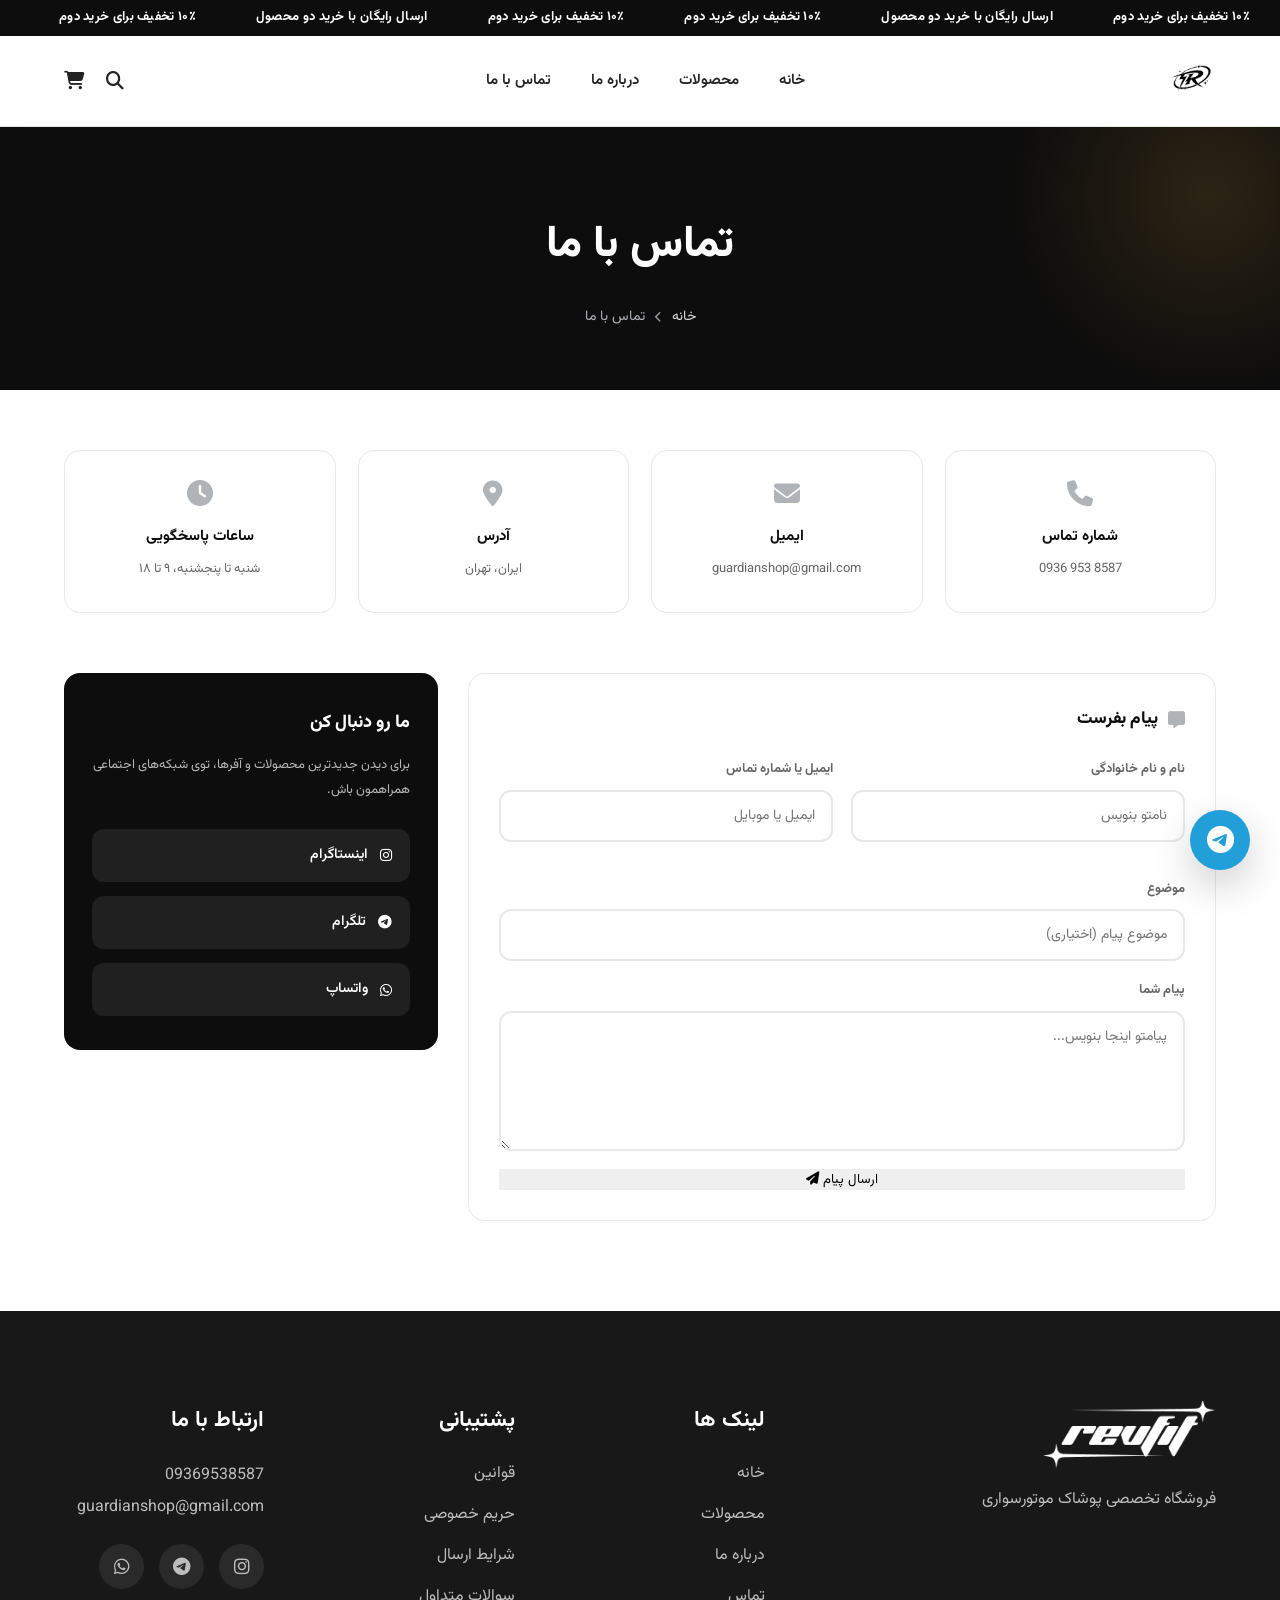
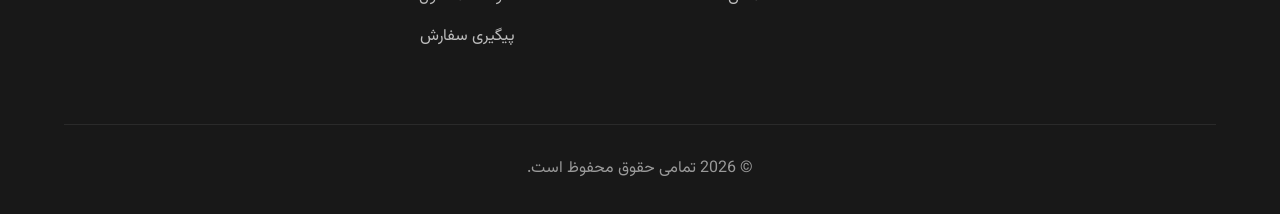
<file: html/contact.html>
<!DOCTYPE html>
<html lang="fa" dir="rtl">

<head>

    <meta charset="UTF-8">

    <meta http-equiv="X-UA-Compatible" content="IE=edge">

    <meta name="viewport" content="width=device-width, initial-scale=1.0">

    <title>تماس با ما | RevFit</title>

    <link rel="icon" type="image/png" href="../images//logo1_transparent.png">


    <link rel="stylesheet" href="../css/style.css">

    <link rel="stylesheet" href="../css/products.css">

    <link rel="stylesheet" href="../css/checkout.css">

    <link rel="stylesheet" href="../css/contact.css">

    <link
        href="https://fonts.googleapis.com/css2?family=Vazirmatn:wght@300;400;500;600;700;800&display=swap"
        rel="stylesheet">

    <link
        rel="stylesheet"
        href="https://cdnjs.cloudflare.com/ajax/libs/font-awesome/6.7.2/css/all.min.css">

</head>

<body>

<!--=========================================
                PAGE LOADER
==========================================-->

<div class="page-loader" id="pageLoader">

    <div class="loader-spinner"></div>

</div>

<!--=========================================
                MARQUEE BANNER
==========================================-->

<div class="marquee-banner">

    <div class="marquee-track">

        <div class="marquee-group">

            <span>۱۰٪ تخفیف برای خرید دوم</span>

            <span>ارسال رایگان با خرید دو محصول</span>

            <span>۱۰٪ تخفیف برای خرید دوم</span>

        </div>

        <div class="marquee-group" aria-hidden="true">

            <span>۱۰٪ تخفیف برای خرید دوم</span>

            <span>ارسال رایگان با خرید دو محصول</span>

            <span>۱۰٪ تخفیف برای خرید دوم</span>

        </div>

    </div>

</div>

<!--=========================================
                HEADER
==========================================-->

<header class="with-marquee">

<div class="container">

<nav>

<div class="logo">

<a href="index.html"><img src="../images//logo1_transparent.png" alt="Logo"></a>

</div>

<ul class="nav-links">

<li class="mobile-menu-header">

<button class="mobile-menu-close" id="mobileMenuClose"><i class="fa-solid fa-xmark"></i></button>

</li>

<li class="mobile-menu-search-row" id="mobileMenuSearchTrigger">

<i class="fa-solid fa-magnifying-glass"></i> جستجوی محصول...

</li>

<li><a href="index.html">خانه</a></li>

<li><a href="products.html">محصولات</a></li>

<li><a href="about.html">درباره ما</a></li>

<li><a href="contact.html" class="active-link">تماس با ما</a></li>


<li class="mobile-menu-link"><a href="cart.html"><i class="fa-solid fa-cart-shopping"></i> سبد خرید <span class="cart-count mobile-cart-count">0</span></a></li>

</ul>

<div class="nav-icons">

<a href="#" class="search-trigger" id="searchTrigger"><i class="fa-solid fa-magnifying-glass"></i></a>


<a href="cart.html" class="cart-icon-link"><i class="fa-solid fa-cart-shopping"></i><span class="cart-count" id="cartCount">0</span></a>

</div>

<div class="menu-btn">

<i class="fa-solid fa-bars"></i>

</div>

</nav>

</div>

</header>

<!--=========================================
            PAGE BANNER
==========================================-->

<section class="page-banner">

    <div class="container">

        <h1>تماس با ما</h1>

        <div class="breadcrumb">

            <a href="index.html">خانه</a>

            <i class="fa-solid fa-chevron-left"></i>

            <span>تماس با ما</span>

        </div>

    </div>

</section>

<!--=========================================
            CONTACT INFO CARDS
==========================================-->

<section class="contact-info-section">

    <div class="container">

        <div class="contact-info-grid">

            <div class="contact-info-card">

                <i class="fa-solid fa-phone"></i>

                <h3>شماره تماس</h3>

                <p dir="ltr">0936 953 8587</p>

            </div>

            <div class="contact-info-card">

                <i class="fa-solid fa-envelope"></i>

                <h3>ایمیل</h3>

                <p>guardianshop@gmail.com</p>

            </div>

            <div class="contact-info-card">

                <i class="fa-solid fa-location-dot"></i>

                <h3>آدرس</h3>

                <p>ایران، تهران</p>

            </div>

            <div class="contact-info-card">

                <i class="fa-solid fa-clock"></i>

                <h3>ساعات پاسخگویی</h3>

                <p>شنبه تا پنجشنبه، ۹ تا ۱۸</p>

            </div>

        </div>

    </div>

</section>

<!--=========================================
            CONTACT FORM
==========================================-->

<section class="contact-form-section">

    <div class="container">

        <div class="contact-form-layout">

            <div class="checkout-box contact-form-box">

                <h3><i class="fa-solid fa-message"></i> پیام بفرست</h3>

                <form id="contactForm" class="checkout-form">

                    <!-- Honeypot: کاربر واقعی این‌و نمی‌بینه و پر نمی‌کنه -->

                    <input type="text" name="website" class="honeypot-field" tabindex="-1" autocomplete="off">

                    <div class="form-row">

                        <label>

                            نام و نام خانوادگی

                            <input type="text" name="name" required maxlength="100" placeholder="نامتو بنویس">

                        </label>

                        <label>

                            ایمیل یا شماره تماس

                            <input type="text" name="contact" required maxlength="100" placeholder="ایمیل یا موبایل">

                        </label>

                    </div>

                    <label>

                        موضوع

                        <input type="text" name="subject" maxlength="150" placeholder="موضوع پیام (اختیاری)">

                    </label>

                    <label>

                        پیام شما

                        <textarea name="message" rows="5" required maxlength="1000" placeholder="پیامتو اینجا بنویس..."></textarea>

                    </label>

                    <button type="submit" class="checkout-btn">

                        ارسال پیام <i class="fa-solid fa-paper-plane"></i>

                    </button>

                </form>

            </div>

            <div class="contact-social-box">

                <h3>ما رو دنبال کن</h3>

                <p>برای دیدن جدیدترین محصولات و آفرها، توی شبکه‌های اجتماعی همراهمون باش.</p>

                <div class="contact-social-links">

                    <a href="#"><i class="fab fa-instagram"></i> اینستاگرام</a>

                    <a href="#"><i class="fab fa-telegram"></i> تلگرام</a>

                    <a href="#"><i class="fab fa-whatsapp"></i> واتساپ</a>

                </div>

            </div>

        </div>

    </div>

</section>

<!--=========================================
                FOOTER
==========================================-->

<footer>

<div class="container">

<div class="footer-grid">

<div>

<img src="../images//logo2_transparent.png" alt="RevFit" class="footer-logo">

<p>

فروشگاه تخصصی پوشاک موتورسواری

</p>

</div>

<div>

<h3>

لینک ها

</h3>

<ul>

<li><a href="index.html">خانه</a></li>

<li><a href="products.html">محصولات</a></li>

<li><a href="about.html">درباره ما</a></li>

<li><a href="contact.html">تماس</a></li>

</ul>

</div>

<div>

<h3>

پشتیبانی

</h3>

<ul>

<li><a href="terms.html">قوانین</a></li>

<li><a href="privacy.html">حریم خصوصی</a></li>

<li><a href="shipping.html">شرایط ارسال</a></li>

<li><a href="faq.html">سوالات متداول</a></li>

<li><a href="track-order.html">پیگیری سفارش</a></li>

</ul>

</div>

<div>

<h3>

ارتباط با ما

</h3>

<p>

09369538587

</p>

<p>

guardianshop@gmail.com

</p>

<div class="socials">

<a href="#"><i class="fab fa-instagram"></i></a>

<a href="#"><i class="fab fa-telegram"></i></a>

<a href="#"><i class="fab fa-whatsapp"></i></a>

</div>

</div>

</div>

<div class="copyright">

© 2026 تمامی حقوق محفوظ است.

</div>

</div>

</footer>

<!--=========================================
        BACK TO TOP
==========================================-->

<button id="topBtn">

<i class="fa-solid fa-arrow-up"></i>

</button>

<!--=========================================
        TELEGRAM BUTTON
==========================================-->

<a href="https://t.me/revfit" target="_blank" class="telegram-float">

<i class="fab fa-telegram"></i>

</a>

<!--=========================================
        SCROLL BAR
==========================================-->

<div id="progress-bar"></div>

<!--=========================================
        SEARCH OVERLAY
==========================================-->

<div class="search-overlay" id="searchOverlay">

    <div class="search-box">

        <button class="search-close" id="searchClose">

            <i class="fa-solid fa-xmark"></i>

        </button>

        <div class="search-input-wrap">

            <i class="fa-solid fa-magnifying-glass"></i>

            <input type="text" id="globalSearchInput" placeholder="جستجوی محصول..." autocomplete="off">

        </div>

        <div class="search-results" id="searchResults"></div>

    </div>

</div>

<script src="../js/shop-data.js"></script>

<script src="../js/common.js"></script>

<script src="../js/contact.js"></script>

</body>

</html>
</file>
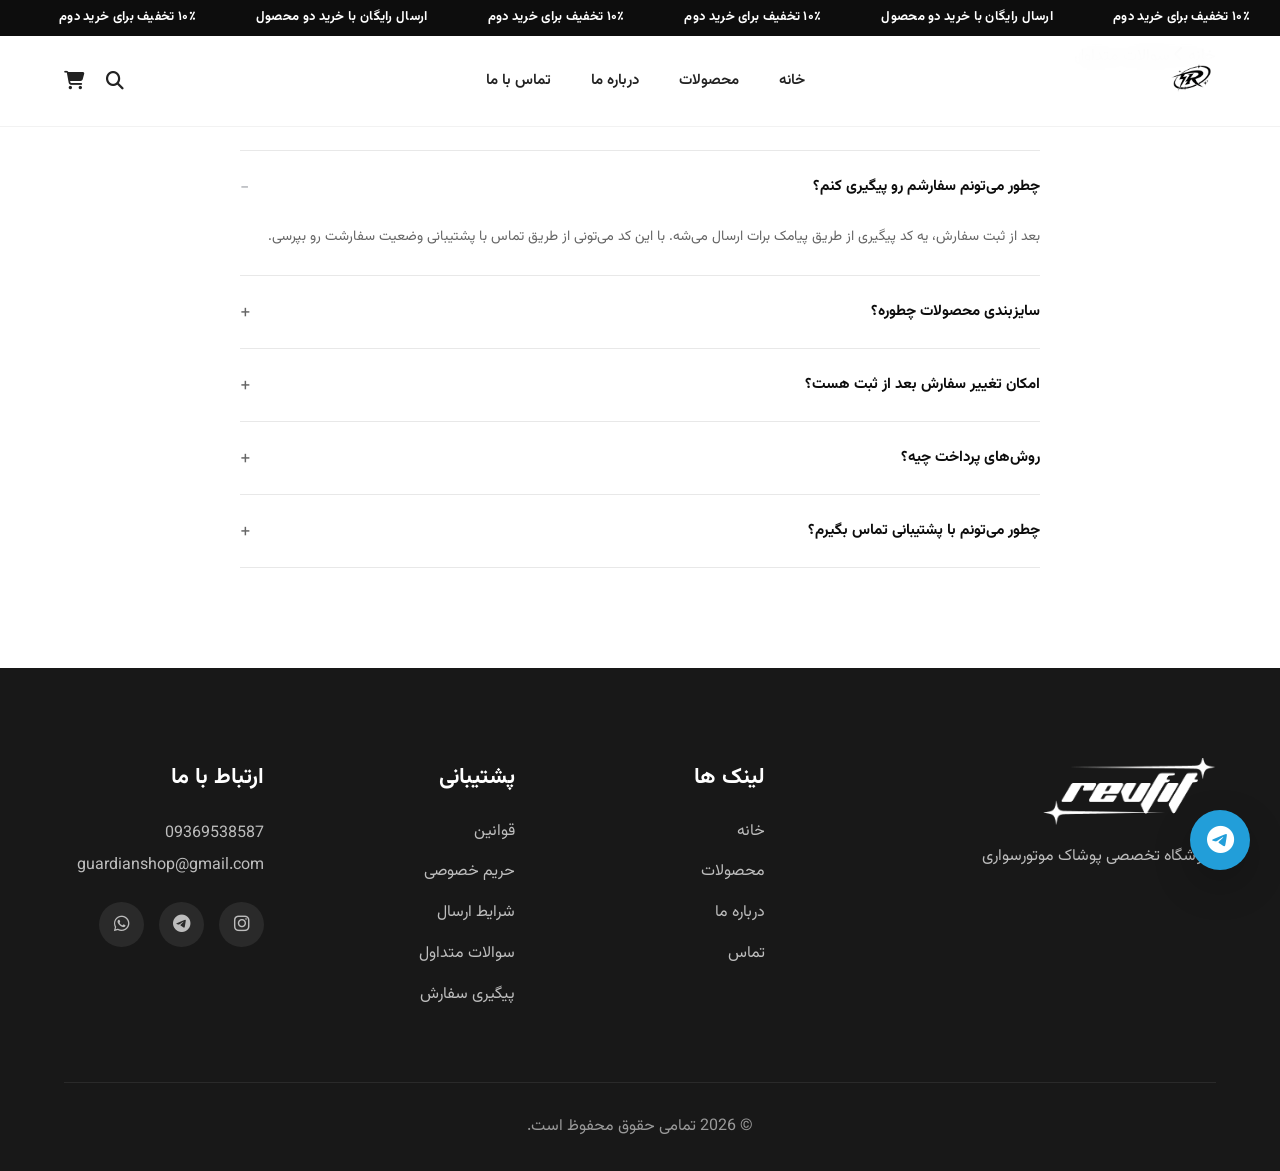
<file: html/faq.html>
<!DOCTYPE html>
<html lang="fa" dir="rtl">

<head>

    <meta charset="UTF-8">

    <meta http-equiv="X-UA-Compatible" content="IE=edge">

    <meta name="viewport" content="width=device-width, initial-scale=1.0">

    <title>سوالات متداول | RevFit</title>

    <link rel="icon" type="image/png" href="../images//logo1_transparent.png">


    <link rel="stylesheet" href="../css/style.css">
    <link rel="stylesheet" href="../css/product.css">

    <link
        href="https://fonts.googleapis.com/css2?family=Vazirmatn:wght@300;400;500;600;700;800&display=swap"
        rel="stylesheet">

    <link
        rel="stylesheet"
        href="https://cdnjs.cloudflare.com/ajax/libs/font-awesome/6.7.2/css/all.min.css">

</head>

<body>

<!--=========================================
                PAGE LOADER
==========================================-->

<div class="page-loader" id="pageLoader">

    <div class="loader-spinner"></div>

</div>

<!--=========================================
                MARQUEE BANNER
==========================================-->

<div class="marquee-banner">

    <div class="marquee-track">

        <div class="marquee-group">

            <span>۱۰٪ تخفیف برای خرید دوم</span>

            <span>ارسال رایگان با خرید دو محصول</span>

            <span>۱۰٪ تخفیف برای خرید دوم</span>

        </div>

        <div class="marquee-group" aria-hidden="true">

            <span>۱۰٪ تخفیف برای خرید دوم</span>

            <span>ارسال رایگان با خرید دو محصول</span>

            <span>۱۰٪ تخفیف برای خرید دوم</span>

        </div>

    </div>

</div>

<!--=========================================
                HEADER
==========================================-->

<header class="with-marquee">

<div class="container">

<nav>

<div class="logo">

<a href="index.html"><img src="../images//logo1_transparent.png" alt="Logo"></a>

</div>

<ul class="nav-links">

<li class="mobile-menu-header">

<button class="mobile-menu-close" id="mobileMenuClose"><i class="fa-solid fa-xmark"></i></button>

</li>

<li class="mobile-menu-search-row" id="mobileMenuSearchTrigger">

<i class="fa-solid fa-magnifying-glass"></i> جستجوی محصول...

</li>

<li><a href="index.html">خانه</a></li>

<li><a href="products.html">محصولات</a></li>

<li><a href="about.html">درباره ما</a></li>

<li><a href="contact.html">تماس با ما</a></li>


<li class="mobile-menu-link"><a href="cart.html"><i class="fa-solid fa-cart-shopping"></i> سبد خرید <span class="cart-count mobile-cart-count">0</span></a></li>

</ul>

<div class="nav-icons">

<a href="#" class="search-trigger" id="searchTrigger"><i class="fa-solid fa-magnifying-glass"></i></a>


<a href="cart.html" class="cart-icon-link"><i class="fa-solid fa-cart-shopping"></i><span class="cart-count" id="cartCount">0</span></a>

</div>

<div class="menu-btn">

<i class="fa-solid fa-bars"></i>

</div>

</nav>

</div>

</header>

<!--=========================================
            PAGE BANNER
==========================================-->

<section class="page-banner">

    <div class="container">

        <h1>سوالات متداول</h1>

        <div class="breadcrumb">

            <a href="index.html">خانه</a>

            <i class="fa-solid fa-chevron-left"></i>

            <span>سوالات متداول</span>

        </div>

    </div>

</section>

<!--=========================================
            STATIC PAGE CONTENT
==========================================-->

<section class="static-page">

    <div class="container">

        <div class="product-accordion static-faq">

        <div class="accordion-item">

            <button type="button" class="accordion-header active" data-accordion="faq0">

                <span>چطور می‌تونم سفارشم رو پیگیری کنم؟</span>

                <span class="accordion-icon">−</span>

            </button>

            <div class="accordion-body open" id="accordionFaq0">

                <p class="accordion-text">بعد از ثبت سفارش، یه کد پیگیری از طریق پیامک برات ارسال می‌شه. با این کد می‌تونی از طریق تماس با پشتیبانی وضعیت سفارشت رو بپرسی.</p>

            </div>

        </div>

        <div class="accordion-item">

            <button type="button" class="accordion-header " data-accordion="faq1">

                <span>سایزبندی محصولات چطوره؟</span>

                <span class="accordion-icon">+</span>

            </button>

            <div class="accordion-body " id="accordionFaq1">

                <p class="accordion-text">سایزها از S تا 2XL موجودن. اگه بین دو سایز مردد بودی، توصیه می‌کنیم سایز بزرگ‌تر رو انتخاب کنی، چون بیشتر محصولات ما برش relaxed دارن.</p>

            </div>

        </div>

        <div class="accordion-item">

            <button type="button" class="accordion-header " data-accordion="faq2">

                <span>امکان تغییر سفارش بعد از ثبت هست؟</span>

                <span class="accordion-icon">+</span>

            </button>

            <div class="accordion-body " id="accordionFaq2">

                <p class="accordion-text">تا قبل از ارسال سفارش، از طریق تماس با پشتیبانی می‌تونی درخواست تغییر یا لغو بدی. بعد از ارسال، فقط با قوانین بازگشت کالا قابل پیگیریه.</p>

            </div>

        </div>

        <div class="accordion-item">

            <button type="button" class="accordion-header " data-accordion="faq3">

                <span>روش‌های پرداخت چیه؟</span>

                <span class="accordion-icon">+</span>

            </button>

            <div class="accordion-body " id="accordionFaq3">

                <p class="accordion-text">می‌تونی از درگاه پرداخت آنلاین (کارت بانکی) یا پرداخت در محل هنگام تحویل استفاده کنی.</p>

            </div>

        </div>

        <div class="accordion-item">

            <button type="button" class="accordion-header " data-accordion="faq4">

                <span>چطور می‌تونم با پشتیبانی تماس بگیرم؟</span>

                <span class="accordion-icon">+</span>

            </button>

            <div class="accordion-body " id="accordionFaq4">

                <p class="accordion-text">از طریق صفحه‌ی «تماس با ما» یا شماره‌ی درج‌شده در فوتر سایت می‌تونی با ما در ارتباط باشی.</p>

            </div>

        </div>

        </div>


    </div>

</section>


<!--=========================================
                FOOTER
==========================================-->

<footer>

<div class="container">

<div class="footer-grid">

<div>

<img src="../images//logo2_transparent.png" alt="RevFit" class="footer-logo">

<p>

فروشگاه تخصصی پوشاک موتورسواری

</p>

</div>

<div>

<h3>

لینک ها

</h3>

<ul>

<li><a href="index.html">خانه</a></li>

<li><a href="products.html">محصولات</a></li>

<li><a href="about.html">درباره ما</a></li>

<li><a href="contact.html">تماس</a></li>

</ul>

</div>

<div>

<h3>

پشتیبانی

</h3>

<ul>

<li><a href="terms.html">قوانین</a></li>

<li><a href="privacy.html">حریم خصوصی</a></li>

<li><a href="shipping.html">شرایط ارسال</a></li>

<li><a href="faq.html">سوالات متداول</a></li>

<li><a href="track-order.html">پیگیری سفارش</a></li>

</ul>

</div>

<div>

<h3>

ارتباط با ما

</h3>

<p>

09369538587

</p>

<p>

guardianshop@gmail.com

</p>

<div class="socials">

<a href="#"><i class="fab fa-instagram"></i></a>

<a href="#"><i class="fab fa-telegram"></i></a>

<a href="#"><i class="fab fa-whatsapp"></i></a>

</div>

</div>

</div>

<div class="copyright">

© 2026 تمامی حقوق محفوظ است.

</div>

</div>

</footer>

<!--=========================================
        BACK TO TOP
==========================================-->

<button id="topBtn">

<i class="fa-solid fa-arrow-up"></i>

</button>

<!--=========================================
        TELEGRAM BUTTON
==========================================-->

<a href="https://t.me/revfit" target="_blank" class="telegram-float">

<i class="fab fa-telegram"></i>

</a>

<!--=========================================
        SCROLL BAR
==========================================-->

<div id="progress-bar"></div>

<!--=========================================
        SEARCH OVERLAY
==========================================-->

<div class="search-overlay" id="searchOverlay">

    <div class="search-box">

        <button class="search-close" id="searchClose">

            <i class="fa-solid fa-xmark"></i>

        </button>

        <div class="search-input-wrap">

            <i class="fa-solid fa-magnifying-glass"></i>

            <input type="text" id="globalSearchInput" placeholder="جستجوی محصول..." autocomplete="off">

        </div>

        <div class="search-results" id="searchResults"></div>

    </div>

</div>

<script src="../js/shop-data.js"></script>

<script src="../js/common.js"></script>

<script src="../js/faq.js"></script>

</body>

</html>
</file>
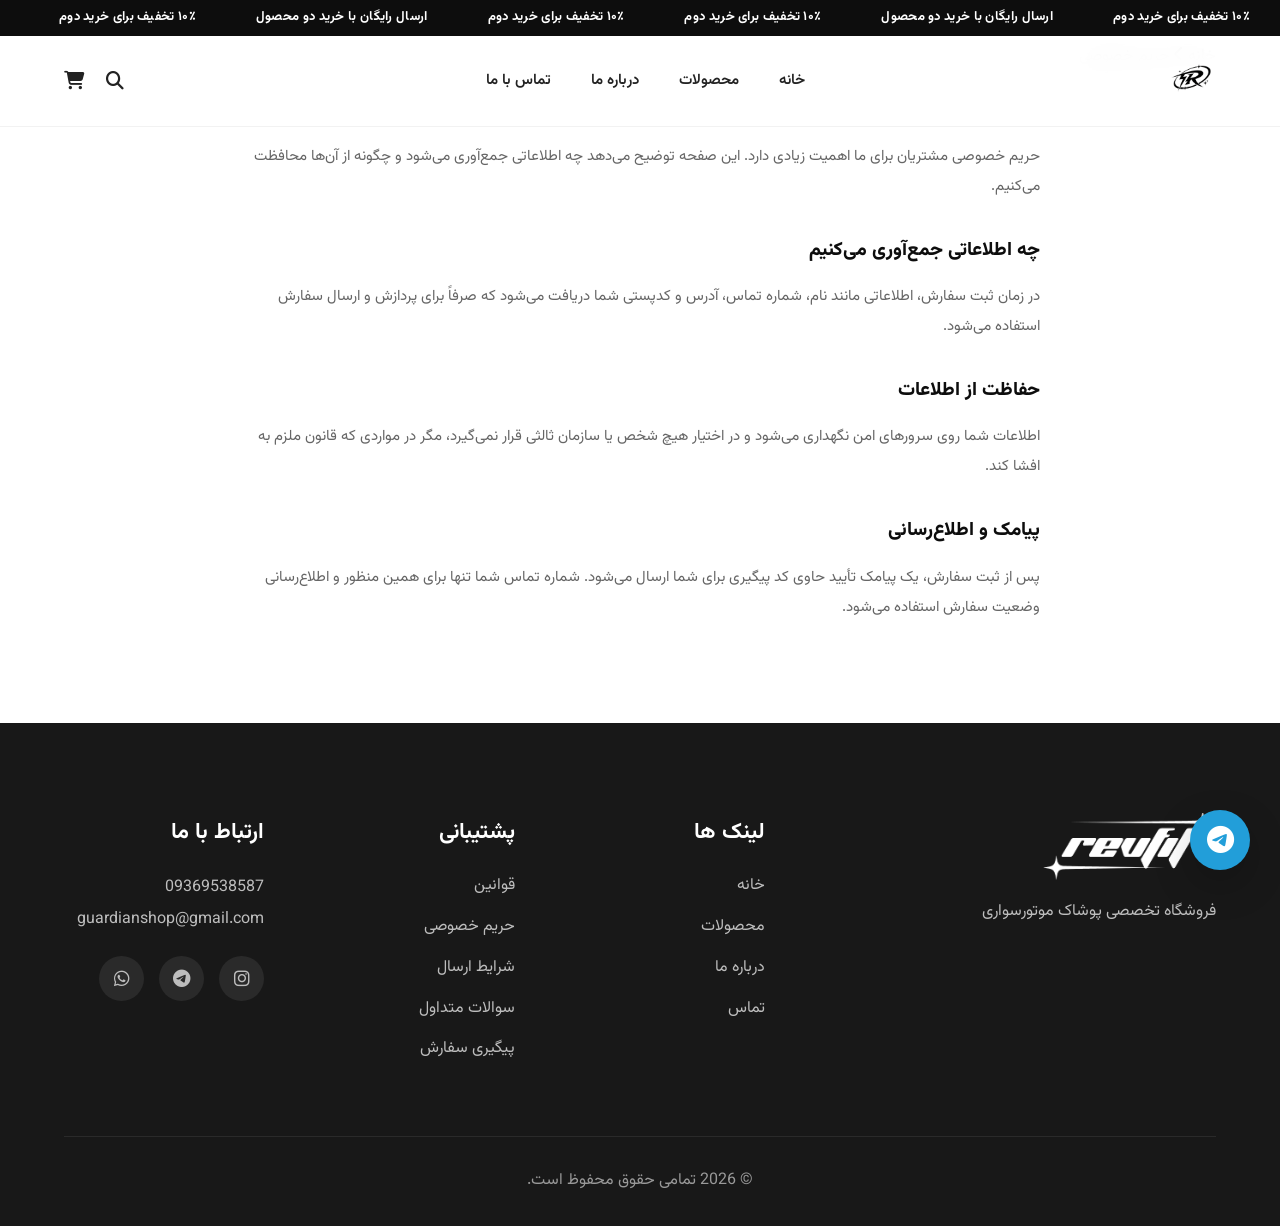
<file: html/privacy.html>
<!DOCTYPE html>
<html lang="fa" dir="rtl">

<head>

    <meta charset="UTF-8">

    <meta http-equiv="X-UA-Compatible" content="IE=edge">

    <meta name="viewport" content="width=device-width, initial-scale=1.0">

    <title>حریم خصوصی | RevFit</title>

    <link rel="icon" type="image/png" href="../images//logo1_transparent.png">


    <link rel="stylesheet" href="../css/style.css">
    <link rel="stylesheet" href="../css/product.css">

    <link
        href="https://fonts.googleapis.com/css2?family=Vazirmatn:wght@300;400;500;600;700;800&display=swap"
        rel="stylesheet">

    <link
        rel="stylesheet"
        href="https://cdnjs.cloudflare.com/ajax/libs/font-awesome/6.7.2/css/all.min.css">

</head>

<body>

<!--=========================================
                PAGE LOADER
==========================================-->

<div class="page-loader" id="pageLoader">

    <div class="loader-spinner"></div>

</div>

<!--=========================================
                MARQUEE BANNER
==========================================-->

<div class="marquee-banner">

    <div class="marquee-track">

        <div class="marquee-group">

            <span>۱۰٪ تخفیف برای خرید دوم</span>

            <span>ارسال رایگان با خرید دو محصول</span>

            <span>۱۰٪ تخفیف برای خرید دوم</span>

        </div>

        <div class="marquee-group" aria-hidden="true">

            <span>۱۰٪ تخفیف برای خرید دوم</span>

            <span>ارسال رایگان با خرید دو محصول</span>

            <span>۱۰٪ تخفیف برای خرید دوم</span>

        </div>

    </div>

</div>

<!--=========================================
                HEADER
==========================================-->

<header class="with-marquee">

<div class="container">

<nav>

<div class="logo">

<a href="index.html"><img src="../images//logo1_transparent.png" alt="Logo"></a>

</div>

<ul class="nav-links">

<li class="mobile-menu-header">

<button class="mobile-menu-close" id="mobileMenuClose"><i class="fa-solid fa-xmark"></i></button>

</li>

<li class="mobile-menu-search-row" id="mobileMenuSearchTrigger">

<i class="fa-solid fa-magnifying-glass"></i> جستجوی محصول...

</li>

<li><a href="index.html">خانه</a></li>

<li><a href="products.html">محصولات</a></li>

<li><a href="about.html">درباره ما</a></li>

<li><a href="contact.html">تماس با ما</a></li>


<li class="mobile-menu-link"><a href="cart.html"><i class="fa-solid fa-cart-shopping"></i> سبد خرید <span class="cart-count mobile-cart-count">0</span></a></li>

</ul>

<div class="nav-icons">

<a href="#" class="search-trigger" id="searchTrigger"><i class="fa-solid fa-magnifying-glass"></i></a>


<a href="cart.html" class="cart-icon-link"><i class="fa-solid fa-cart-shopping"></i><span class="cart-count" id="cartCount">0</span></a>

</div>

<div class="menu-btn">

<i class="fa-solid fa-bars"></i>

</div>

</nav>

</div>

</header>

<!--=========================================
            PAGE BANNER
==========================================-->

<section class="page-banner">

    <div class="container">

        <h1>حریم خصوصی</h1>

        <div class="breadcrumb">

            <a href="index.html">خانه</a>

            <i class="fa-solid fa-chevron-left"></i>

            <span>حریم خصوصی</span>

        </div>

    </div>

</section>

<!--=========================================
            STATIC PAGE CONTENT
==========================================-->

<section class="static-page">

    <div class="container">

        <div class="static-page-text">

            <p>

                حریم خصوصی مشتریان برای ما اهمیت زیادی دارد. این صفحه توضیح می‌دهد چه اطلاعاتی
                جمع‌آوری می‌شود و چگونه از آن‌ها محافظت می‌کنیم.

            </p>

            <h3>چه اطلاعاتی جمع‌آوری می‌کنیم</h3>

            <p>

                در زمان ثبت سفارش، اطلاعاتی مانند نام، شماره تماس، آدرس و کدپستی شما دریافت
                می‌شود که صرفاً برای پردازش و ارسال سفارش استفاده می‌شود.

            </p>

            <h3>حفاظت از اطلاعات</h3>

            <p>

                اطلاعات شما روی سرورهای امن نگهداری می‌شود و در اختیار هیچ شخص یا سازمان ثالثی
                قرار نمی‌گیرد، مگر در مواردی که قانون ملزم به افشا کند.

            </p>

            <h3>پیامک و اطلاع‌رسانی</h3>

            <p>

                پس از ثبت سفارش، یک پیامک تأیید حاوی کد پیگیری برای شما ارسال می‌شود. شماره
                تماس شما تنها برای همین منظور و اطلاع‌رسانی وضعیت سفارش استفاده می‌شود.

            </p>

        </div>


    </div>

</section>


<!--=========================================
                FOOTER
==========================================-->

<footer>

<div class="container">

<div class="footer-grid">

<div>

<img src="../images//logo2_transparent.png" alt="RevFit" class="footer-logo">

<p>

فروشگاه تخصصی پوشاک موتورسواری

</p>

</div>

<div>

<h3>

لینک ها

</h3>

<ul>

<li><a href="index.html">خانه</a></li>

<li><a href="products.html">محصولات</a></li>

<li><a href="about.html">درباره ما</a></li>

<li><a href="contact.html">تماس</a></li>

</ul>

</div>

<div>

<h3>

پشتیبانی

</h3>

<ul>

<li><a href="terms.html">قوانین</a></li>

<li><a href="privacy.html">حریم خصوصی</a></li>

<li><a href="shipping.html">شرایط ارسال</a></li>

<li><a href="faq.html">سوالات متداول</a></li>

<li><a href="track-order.html">پیگیری سفارش</a></li>

</ul>

</div>

<div>

<h3>

ارتباط با ما

</h3>

<p>

09369538587

</p>

<p>

guardianshop@gmail.com

</p>

<div class="socials">

<a href="#"><i class="fab fa-instagram"></i></a>

<a href="#"><i class="fab fa-telegram"></i></a>

<a href="#"><i class="fab fa-whatsapp"></i></a>

</div>

</div>

</div>

<div class="copyright">

© 2026 تمامی حقوق محفوظ است.

</div>

</div>

</footer>

<!--=========================================
        BACK TO TOP
==========================================-->

<button id="topBtn">

<i class="fa-solid fa-arrow-up"></i>

</button>

<!--=========================================
        TELEGRAM BUTTON
==========================================-->

<a href="https://t.me/revfit" target="_blank" class="telegram-float">

<i class="fab fa-telegram"></i>

</a>

<!--=========================================
        SCROLL BAR
==========================================-->

<div id="progress-bar"></div>

<!--=========================================
        SEARCH OVERLAY
==========================================-->

<div class="search-overlay" id="searchOverlay">

    <div class="search-box">

        <button class="search-close" id="searchClose">

            <i class="fa-solid fa-xmark"></i>

        </button>

        <div class="search-input-wrap">

            <i class="fa-solid fa-magnifying-glass"></i>

            <input type="text" id="globalSearchInput" placeholder="جستجوی محصول..." autocomplete="off">

        </div>

        <div class="search-results" id="searchResults"></div>

    </div>

</div>

<script src="../js/shop-data.js"></script>

<script src="../js/common.js"></script>



</body>

</html>
</file>
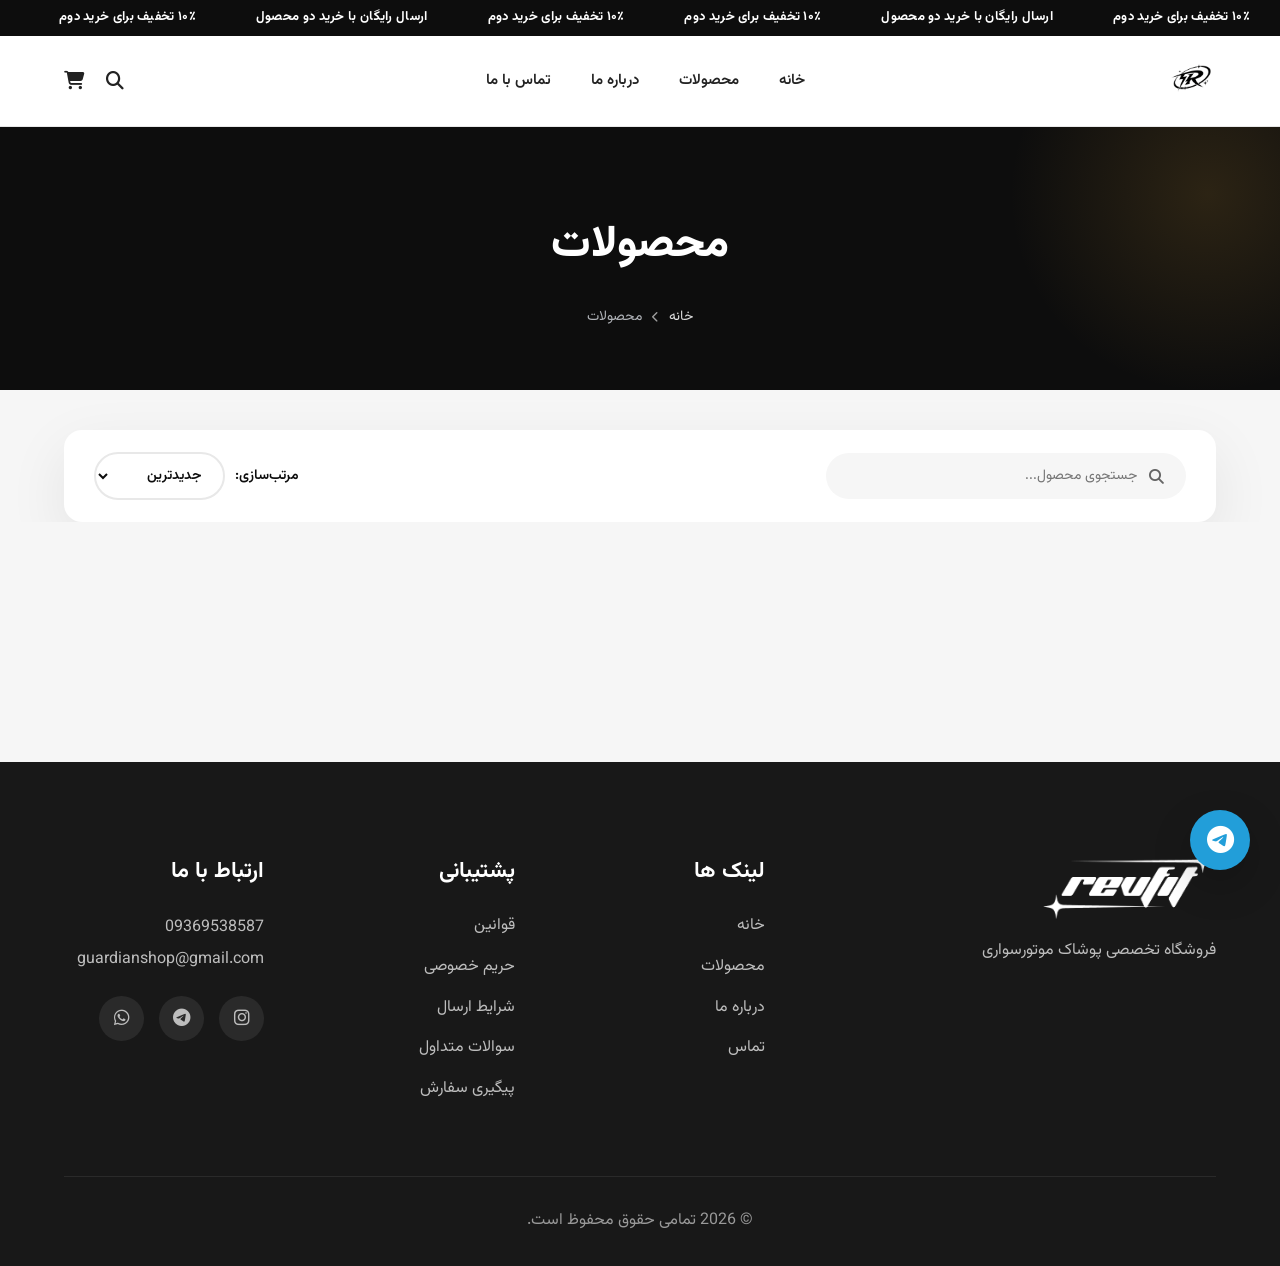
<file: html/products.html>
<!DOCTYPE html>
<html lang="fa" dir="rtl">

<head>

    <meta charset="UTF-8">

    <meta http-equiv="X-UA-Compatible" content="IE=edge">

    <meta name="viewport" content="width=device-width, initial-scale=1.0">

    <title>محصولات | RevFit</title>

    <link rel="icon" type="image/png" href="../images//logo1_transparent.png">


    <link rel="stylesheet" href="../css/style.css">

    <link rel="stylesheet" href="../css/products.css">

    <link
        href="https://fonts.googleapis.com/css2?family=Vazirmatn:wght@300;400;500;600;700;800&display=swap"
        rel="stylesheet">

    <link
        rel="stylesheet"
        href="https://cdnjs.cloudflare.com/ajax/libs/font-awesome/6.7.2/css/all.min.css">

</head>

<body>

<!--=========================================
                PAGE LOADER
==========================================-->

<div class="page-loader" id="pageLoader">

    <div class="loader-spinner"></div>

</div>

<!--=========================================
                MARQUEE BANNER
==========================================-->

<div class="marquee-banner">

    <div class="marquee-track">

        <div class="marquee-group">

            <span>۱۰٪ تخفیف برای خرید دوم</span>

            <span>ارسال رایگان با خرید دو محصول</span>

            <span>۱۰٪ تخفیف برای خرید دوم</span>

        </div>

        <div class="marquee-group" aria-hidden="true">

            <span>۱۰٪ تخفیف برای خرید دوم</span>

            <span>ارسال رایگان با خرید دو محصول</span>

            <span>۱۰٪ تخفیف برای خرید دوم</span>

        </div>

    </div>

</div>

<!--=========================================
                HEADER
==========================================-->

<header class="with-marquee">

<div class="container">

<nav>

<div class="logo">

<a href="index.html"><img src="../images//logo1_transparent.png" alt="Logo"></a>

</div>

<ul class="nav-links">

<li class="mobile-menu-header">

<button class="mobile-menu-close" id="mobileMenuClose"><i class="fa-solid fa-xmark"></i></button>

</li>

<li class="mobile-menu-search-row" id="mobileMenuSearchTrigger">

<i class="fa-solid fa-magnifying-glass"></i> جستجوی محصول...

</li>

<li><a href="index.html">خانه</a></li>

<li><a href="products.html" class="active-link">محصولات</a></li>


<li><a href="about.html">درباره ما</a></li>

<li><a href="contact.html">تماس با ما</a></li>


<li class="mobile-menu-link"><a href="cart.html"><i class="fa-solid fa-cart-shopping"></i> سبد خرید <span class="cart-count mobile-cart-count">0</span></a></li>

</ul>

<div class="nav-icons">

<a href="#" class="search-trigger" id="searchTrigger"><i class="fa-solid fa-magnifying-glass"></i></a>


<a href="cart.html" class="cart-icon-link"><i class="fa-solid fa-cart-shopping"></i><span class="cart-count" id="cartCount">0</span></a>

</div>

<div class="menu-btn">

<i class="fa-solid fa-bars"></i>

</div>

</nav>

</div>

</header>

<!--=========================================
            PAGE BANNER
==========================================-->

<section class="page-banner">

    <div class="container">

        <h1>محصولات</h1>

        <div class="breadcrumb">

            <a href="index.html">خانه</a>

            <i class="fa-solid fa-chevron-left"></i>

            <span>محصولات</span>

        </div>

    </div>

</section>

<!--=========================================
            SHOP TOOLBAR
==========================================-->

<section class="shop-toolbar-section">

    <div class="container">

        <div class="shop-toolbar">

            <div class="toolbar-search">

                <i class="fa-solid fa-magnifying-glass"></i>

                <input type="text" id="productSearch" placeholder="جستجوی محصول...">

            </div>

            <div class="toolbar-result">

                <span id="resultCount"></span>

            </div>

            <div class="toolbar-sort">

                <label for="productSort">مرتب‌سازی:</label>

                <select id="productSort">

                    <option value="newest">جدیدترین</option>

                    <option value="cheapest">ارزان‌ترین</option>

                    <option value="expensive">گران‌ترین</option>

                    <option value="bestseller">پرفروش‌ترین</option>

                </select>

            </div>

        </div>

    </div>

</section>

<!--=========================================
            PRODUCTS GRID
==========================================-->

<section class="products shop-products">

    <div class="container">

        <div class="products-grid" id="productsGrid">

            <!-- Product cards injected by products.js -->

        </div>

        <div class="empty-state" id="emptyState">

            <i class="fa-solid fa-box-open"></i>

            <p>محصولی با این مشخصات پیدا نشد.</p>

        </div>

        <div class="pagination" id="pagination">

            <!-- Pagination buttons injected by products.js -->

        </div>

    </div>

</section>

<!--=========================================
                FOOTER
==========================================-->

<footer>

<div class="container">

<div class="footer-grid">

<div>

<img src="../images//logo2_transparent.png" alt="RevFit" class="footer-logo">

<p>

فروشگاه تخصصی پوشاک موتورسواری

</p>

</div>

<div>

<h3>

لینک ها

</h3>

<ul>

<li><a href="index.html">خانه</a></li>

<li><a href="products.html">محصولات</a></li>

<li><a href="about.html">درباره ما</a></li>

<li><a href="contact.html">تماس</a></li>

</ul>

</div>

<div>

<h3>

پشتیبانی

</h3>

<ul>

<li><a href="terms.html">قوانین</a></li>

<li><a href="privacy.html">حریم خصوصی</a></li>

<li><a href="shipping.html">شرایط ارسال</a></li>

<li><a href="faq.html">سوالات متداول</a></li>

<li><a href="track-order.html">پیگیری سفارش</a></li>

</ul>

</div>

<div>

<h3>

ارتباط با ما

</h3>

<p>

09369538587

</p>

<p>

guardianshop@gmail.com

</p>

<div class="socials">

<a href="#"><i class="fab fa-instagram"></i></a>

<a href="#"><i class="fab fa-telegram"></i></a>

<a href="#"><i class="fab fa-whatsapp"></i></a>

</div>

</div>

</div>

<div class="copyright">

© 2026 تمامی حقوق محفوظ است.

</div>

</div>

</footer>

<!--=========================================
        BACK TO TOP
==========================================-->

<button id="topBtn">

<i class="fa-solid fa-arrow-up"></i>

</button>

<!--=========================================
        TELEGRAM BUTTON
==========================================-->

<a href="https://t.me/revfit" target="_blank" class="telegram-float">

<i class="fab fa-telegram"></i>

</a>

<!--=========================================
        SCROLL BAR
==========================================-->

<div id="progress-bar"></div>

<!--=========================================
        SEARCH OVERLAY
==========================================-->

<div class="search-overlay" id="searchOverlay">

    <div class="search-box">

        <button class="search-close" id="searchClose">

            <i class="fa-solid fa-xmark"></i>

        </button>

        <div class="search-input-wrap">

            <i class="fa-solid fa-magnifying-glass"></i>

            <input type="text" id="globalSearchInput" placeholder="جستجوی محصول..." autocomplete="off">

        </div>

        <div class="search-results" id="searchResults"></div>

    </div>

</div>

<script src="../js/shop-data.js"></script>

<script src="../js/common.js"></script>

<script src="../js/products.js"></script>

</body>

</html>
</file>
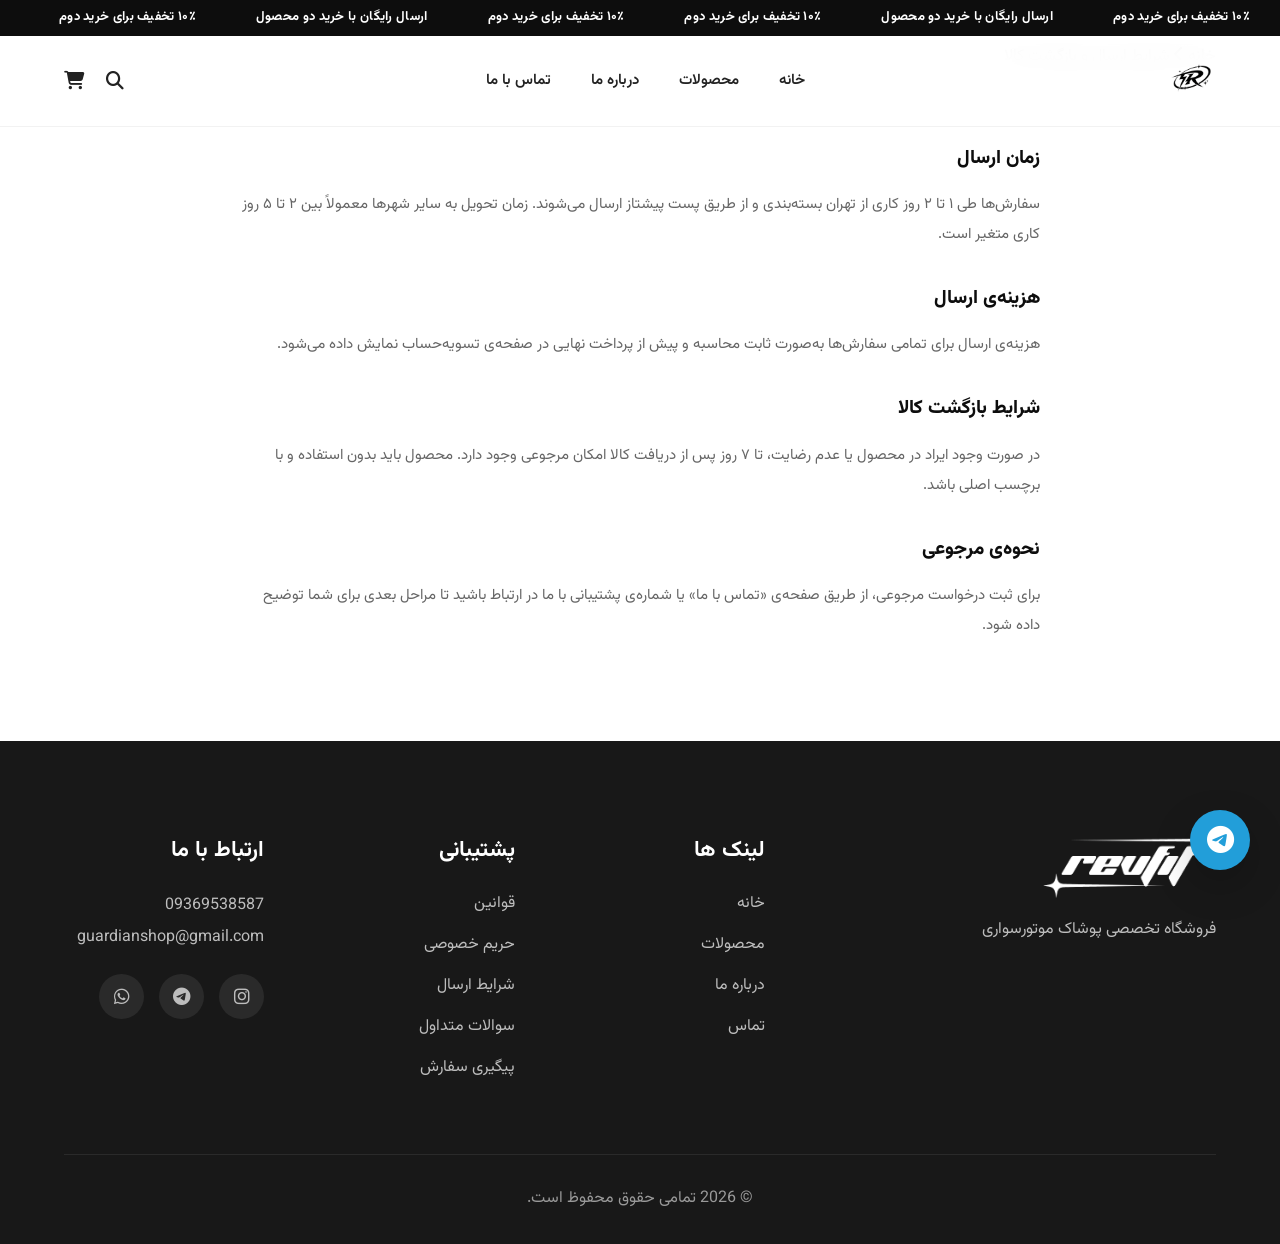
<file: html/shipping.html>
<!DOCTYPE html>
<html lang="fa" dir="rtl">

<head>

    <meta charset="UTF-8">

    <meta http-equiv="X-UA-Compatible" content="IE=edge">

    <meta name="viewport" content="width=device-width, initial-scale=1.0">

    <title>شرایط ارسال و بازگشت کالا | RevFit</title>

    <link rel="icon" type="image/png" href="../images//logo1_transparent.png">


    <link rel="stylesheet" href="../css/style.css">
    <link rel="stylesheet" href="../css/product.css">

    <link
        href="https://fonts.googleapis.com/css2?family=Vazirmatn:wght@300;400;500;600;700;800&display=swap"
        rel="stylesheet">

    <link
        rel="stylesheet"
        href="https://cdnjs.cloudflare.com/ajax/libs/font-awesome/6.7.2/css/all.min.css">

</head>

<body>

<!--=========================================
                PAGE LOADER
==========================================-->

<div class="page-loader" id="pageLoader">

    <div class="loader-spinner"></div>

</div>

<!--=========================================
                MARQUEE BANNER
==========================================-->

<div class="marquee-banner">

    <div class="marquee-track">

        <div class="marquee-group">

            <span>۱۰٪ تخفیف برای خرید دوم</span>

            <span>ارسال رایگان با خرید دو محصول</span>

            <span>۱۰٪ تخفیف برای خرید دوم</span>

        </div>

        <div class="marquee-group" aria-hidden="true">

            <span>۱۰٪ تخفیف برای خرید دوم</span>

            <span>ارسال رایگان با خرید دو محصول</span>

            <span>۱۰٪ تخفیف برای خرید دوم</span>

        </div>

    </div>

</div>

<!--=========================================
                HEADER
==========================================-->

<header class="with-marquee">

<div class="container">

<nav>

<div class="logo">

<a href="index.html"><img src="../images//logo1_transparent.png" alt="Logo"></a>

</div>

<ul class="nav-links">

<li class="mobile-menu-header">

<button class="mobile-menu-close" id="mobileMenuClose"><i class="fa-solid fa-xmark"></i></button>

</li>

<li class="mobile-menu-search-row" id="mobileMenuSearchTrigger">

<i class="fa-solid fa-magnifying-glass"></i> جستجوی محصول...

</li>

<li><a href="index.html">خانه</a></li>

<li><a href="products.html">محصولات</a></li>

<li><a href="about.html">درباره ما</a></li>

<li><a href="contact.html">تماس با ما</a></li>


<li class="mobile-menu-link"><a href="cart.html"><i class="fa-solid fa-cart-shopping"></i> سبد خرید <span class="cart-count mobile-cart-count">0</span></a></li>

</ul>

<div class="nav-icons">

<a href="#" class="search-trigger" id="searchTrigger"><i class="fa-solid fa-magnifying-glass"></i></a>


<a href="cart.html" class="cart-icon-link"><i class="fa-solid fa-cart-shopping"></i><span class="cart-count" id="cartCount">0</span></a>

</div>

<div class="menu-btn">

<i class="fa-solid fa-bars"></i>

</div>

</nav>

</div>

</header>

<!--=========================================
            PAGE BANNER
==========================================-->

<section class="page-banner">

    <div class="container">

        <h1>شرایط ارسال و بازگشت کالا</h1>

        <div class="breadcrumb">

            <a href="index.html">خانه</a>

            <i class="fa-solid fa-chevron-left"></i>

            <span>شرایط ارسال و بازگشت کالا</span>

        </div>

    </div>

</section>

<!--=========================================
            STATIC PAGE CONTENT
==========================================-->

<section class="static-page">

    <div class="container">

        <div class="static-page-text">

            <h3>زمان ارسال</h3>

            <p>

                سفارش‌ها طی ۱ تا ۲ روز کاری از تهران بسته‌بندی و از طریق پست پیشتاز ارسال
                می‌شوند. زمان تحویل به سایر شهرها معمولاً بین ۲ تا ۵ روز کاری متغیر است.

            </p>

            <h3>هزینه‌ی ارسال</h3>

            <p>

                هزینه‌ی ارسال برای تمامی سفارش‌ها به‌صورت ثابت محاسبه و پیش از پرداخت نهایی
                در صفحه‌ی تسویه‌حساب نمایش داده می‌شود.

            </p>

            <h3>شرایط بازگشت کالا</h3>

            <p>

                در صورت وجود ایراد در محصول یا عدم رضایت، تا ۷ روز پس از دریافت کالا امکان
                مرجوعی وجود دارد. محصول باید بدون استفاده و با برچسب اصلی باشد.

            </p>

            <h3>نحوه‌ی مرجوعی</h3>

            <p>

                برای ثبت درخواست مرجوعی، از طریق صفحه‌ی «تماس با ما» یا شماره‌ی پشتیبانی با ما
                در ارتباط باشید تا مراحل بعدی برای شما توضیح داده شود.

            </p>

        </div>


    </div>

</section>


<!--=========================================
                FOOTER
==========================================-->

<footer>

<div class="container">

<div class="footer-grid">

<div>

<img src="../images//logo2_transparent.png" alt="RevFit" class="footer-logo">

<p>

فروشگاه تخصصی پوشاک موتورسواری

</p>

</div>

<div>

<h3>

لینک ها

</h3>

<ul>

<li><a href="index.html">خانه</a></li>

<li><a href="products.html">محصولات</a></li>

<li><a href="about.html">درباره ما</a></li>

<li><a href="contact.html">تماس</a></li>

</ul>

</div>

<div>

<h3>

پشتیبانی

</h3>

<ul>

<li><a href="terms.html">قوانین</a></li>

<li><a href="privacy.html">حریم خصوصی</a></li>

<li><a href="shipping.html">شرایط ارسال</a></li>

<li><a href="faq.html">سوالات متداول</a></li>

<li><a href="track-order.html">پیگیری سفارش</a></li>

</ul>

</div>

<div>

<h3>

ارتباط با ما

</h3>

<p>

09369538587

</p>

<p>

guardianshop@gmail.com

</p>

<div class="socials">

<a href="#"><i class="fab fa-instagram"></i></a>

<a href="#"><i class="fab fa-telegram"></i></a>

<a href="#"><i class="fab fa-whatsapp"></i></a>

</div>

</div>

</div>

<div class="copyright">

© 2026 تمامی حقوق محفوظ است.

</div>

</div>

</footer>

<!--=========================================
        BACK TO TOP
==========================================-->

<button id="topBtn">

<i class="fa-solid fa-arrow-up"></i>

</button>

<!--=========================================
        TELEGRAM BUTTON
==========================================-->

<a href="https://t.me/revfit" target="_blank" class="telegram-float">

<i class="fab fa-telegram"></i>

</a>

<!--=========================================
        SCROLL BAR
==========================================-->

<div id="progress-bar"></div>

<!--=========================================
        SEARCH OVERLAY
==========================================-->

<div class="search-overlay" id="searchOverlay">

    <div class="search-box">

        <button class="search-close" id="searchClose">

            <i class="fa-solid fa-xmark"></i>

        </button>

        <div class="search-input-wrap">

            <i class="fa-solid fa-magnifying-glass"></i>

            <input type="text" id="globalSearchInput" placeholder="جستجوی محصول..." autocomplete="off">

        </div>

        <div class="search-results" id="searchResults"></div>

    </div>

</div>

<script src="../js/shop-data.js"></script>

<script src="../js/common.js"></script>



</body>

</html>
</file>
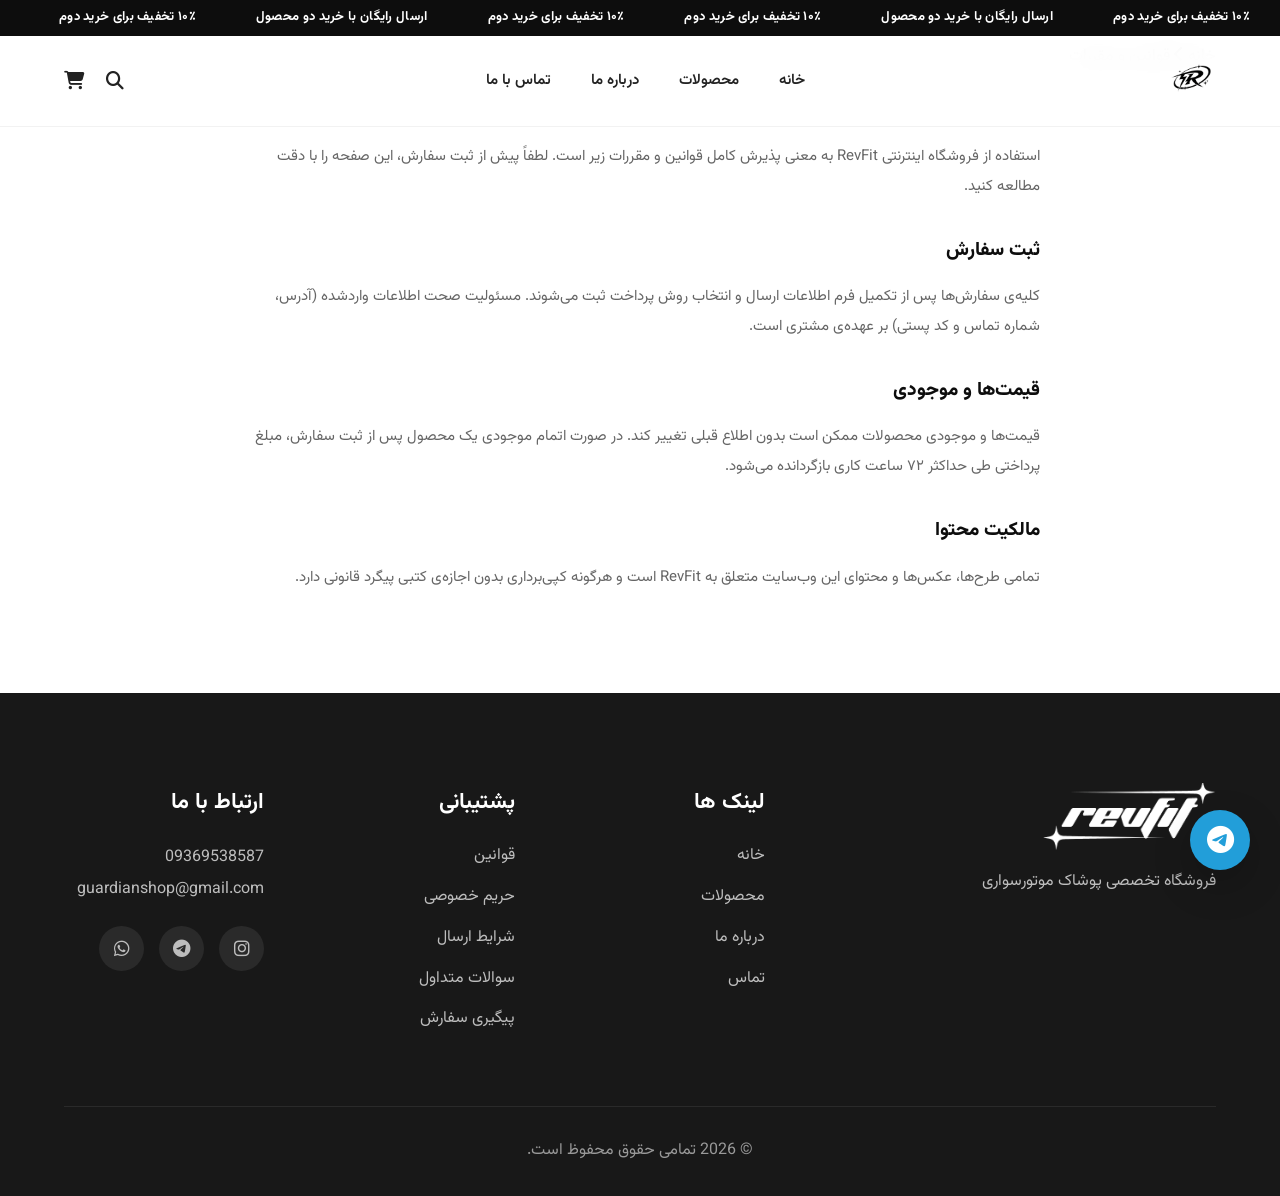
<file: html/terms.html>
<!DOCTYPE html>
<html lang="fa" dir="rtl">

<head>

    <meta charset="UTF-8">

    <meta http-equiv="X-UA-Compatible" content="IE=edge">

    <meta name="viewport" content="width=device-width, initial-scale=1.0">

    <title>قوانین و مقررات | RevFit</title>

    <link rel="icon" type="image/png" href="../images//logo1_transparent.png">


    <link rel="stylesheet" href="../css/style.css">
    <link rel="stylesheet" href="../css/product.css">

    <link
        href="https://fonts.googleapis.com/css2?family=Vazirmatn:wght@300;400;500;600;700;800&display=swap"
        rel="stylesheet">

    <link
        rel="stylesheet"
        href="https://cdnjs.cloudflare.com/ajax/libs/font-awesome/6.7.2/css/all.min.css">

</head>

<body>

<!--=========================================
                PAGE LOADER
==========================================-->

<div class="page-loader" id="pageLoader">

    <div class="loader-spinner"></div>

</div>

<!--=========================================
                MARQUEE BANNER
==========================================-->

<div class="marquee-banner">

    <div class="marquee-track">

        <div class="marquee-group">

            <span>۱۰٪ تخفیف برای خرید دوم</span>

            <span>ارسال رایگان با خرید دو محصول</span>

            <span>۱۰٪ تخفیف برای خرید دوم</span>

        </div>

        <div class="marquee-group" aria-hidden="true">

            <span>۱۰٪ تخفیف برای خرید دوم</span>

            <span>ارسال رایگان با خرید دو محصول</span>

            <span>۱۰٪ تخفیف برای خرید دوم</span>

        </div>

    </div>

</div>

<!--=========================================
                HEADER
==========================================-->

<header class="with-marquee">

<div class="container">

<nav>

<div class="logo">

<a href="index.html"><img src="../images//logo1_transparent.png" alt="Logo"></a>

</div>

<ul class="nav-links">

<li class="mobile-menu-header">

<button class="mobile-menu-close" id="mobileMenuClose"><i class="fa-solid fa-xmark"></i></button>

</li>

<li class="mobile-menu-search-row" id="mobileMenuSearchTrigger">

<i class="fa-solid fa-magnifying-glass"></i> جستجوی محصول...

</li>

<li><a href="index.html">خانه</a></li>

<li><a href="products.html">محصولات</a></li>

<li><a href="about.html">درباره ما</a></li>

<li><a href="contact.html">تماس با ما</a></li>


<li class="mobile-menu-link"><a href="cart.html"><i class="fa-solid fa-cart-shopping"></i> سبد خرید <span class="cart-count mobile-cart-count">0</span></a></li>

</ul>

<div class="nav-icons">

<a href="#" class="search-trigger" id="searchTrigger"><i class="fa-solid fa-magnifying-glass"></i></a>


<a href="cart.html" class="cart-icon-link"><i class="fa-solid fa-cart-shopping"></i><span class="cart-count" id="cartCount">0</span></a>

</div>

<div class="menu-btn">

<i class="fa-solid fa-bars"></i>

</div>

</nav>

</div>

</header>

<!--=========================================
            PAGE BANNER
==========================================-->

<section class="page-banner">

    <div class="container">

        <h1>قوانین و مقررات</h1>

        <div class="breadcrumb">

            <a href="index.html">خانه</a>

            <i class="fa-solid fa-chevron-left"></i>

            <span>قوانین و مقررات</span>

        </div>

    </div>

</section>

<!--=========================================
            STATIC PAGE CONTENT
==========================================-->

<section class="static-page">

    <div class="container">

        <div class="static-page-text">

            <p>

                استفاده از فروشگاه اینترنتی RevFit به معنی پذیرش کامل قوانین و مقررات زیر است.
                لطفاً پیش از ثبت سفارش، این صفحه را با دقت مطالعه کنید.

            </p>

            <h3>ثبت سفارش</h3>

            <p>

                کلیه‌ی سفارش‌ها پس از تکمیل فرم اطلاعات ارسال و انتخاب روش پرداخت ثبت می‌شوند.
                مسئولیت صحت اطلاعات وارد‌شده (آدرس، شماره تماس و کد پستی) بر عهده‌ی مشتری است.

            </p>

            <h3>قیمت‌ها و موجودی</h3>

            <p>

                قیمت‌ها و موجودی محصولات ممکن است بدون اطلاع قبلی تغییر کند. در صورت اتمام موجودی
                یک محصول پس از ثبت سفارش، مبلغ پرداختی طی حداکثر ۷۲ ساعت کاری بازگردانده می‌شود.

            </p>

            <h3>مالکیت محتوا</h3>

            <p>

                تمامی طرح‌ها، عکس‌ها و محتوای این وب‌سایت متعلق به RevFit است و هرگونه کپی‌برداری
                بدون اجازه‌ی کتبی پیگرد قانونی دارد.

            </p>

        </div>


    </div>

</section>


<!--=========================================
                FOOTER
==========================================-->

<footer>

<div class="container">

<div class="footer-grid">

<div>

<img src="../images//logo2_transparent.png" alt="RevFit" class="footer-logo">

<p>

فروشگاه تخصصی پوشاک موتورسواری

</p>

</div>

<div>

<h3>

لینک ها

</h3>

<ul>

<li><a href="index.html">خانه</a></li>

<li><a href="products.html">محصولات</a></li>

<li><a href="about.html">درباره ما</a></li>

<li><a href="contact.html">تماس</a></li>

</ul>

</div>

<div>

<h3>

پشتیبانی

</h3>

<ul>

<li><a href="terms.html">قوانین</a></li>

<li><a href="privacy.html">حریم خصوصی</a></li>

<li><a href="shipping.html">شرایط ارسال</a></li>

<li><a href="faq.html">سوالات متداول</a></li>

<li><a href="track-order.html">پیگیری سفارش</a></li>

</ul>

</div>

<div>

<h3>

ارتباط با ما

</h3>

<p>

09369538587

</p>

<p>

guardianshop@gmail.com

</p>

<div class="socials">

<a href="#"><i class="fab fa-instagram"></i></a>

<a href="#"><i class="fab fa-telegram"></i></a>

<a href="#"><i class="fab fa-whatsapp"></i></a>

</div>

</div>

</div>

<div class="copyright">

© 2026 تمامی حقوق محفوظ است.

</div>

</div>

</footer>

<!--=========================================
        BACK TO TOP
==========================================-->

<button id="topBtn">

<i class="fa-solid fa-arrow-up"></i>

</button>

<!--=========================================
        TELEGRAM BUTTON
==========================================-->

<a href="https://t.me/revfit" target="_blank" class="telegram-float">

<i class="fab fa-telegram"></i>

</a>

<!--=========================================
        SCROLL BAR
==========================================-->

<div id="progress-bar"></div>

<!--=========================================
        SEARCH OVERLAY
==========================================-->

<div class="search-overlay" id="searchOverlay">

    <div class="search-box">

        <button class="search-close" id="searchClose">

            <i class="fa-solid fa-xmark"></i>

        </button>

        <div class="search-input-wrap">

            <i class="fa-solid fa-magnifying-glass"></i>

            <input type="text" id="globalSearchInput" placeholder="جستجوی محصول..." autocomplete="off">

        </div>

        <div class="search-results" id="searchResults"></div>

    </div>

</div>

<script src="../js/shop-data.js"></script>

<script src="../js/common.js"></script>



</body>

</html>
</file>
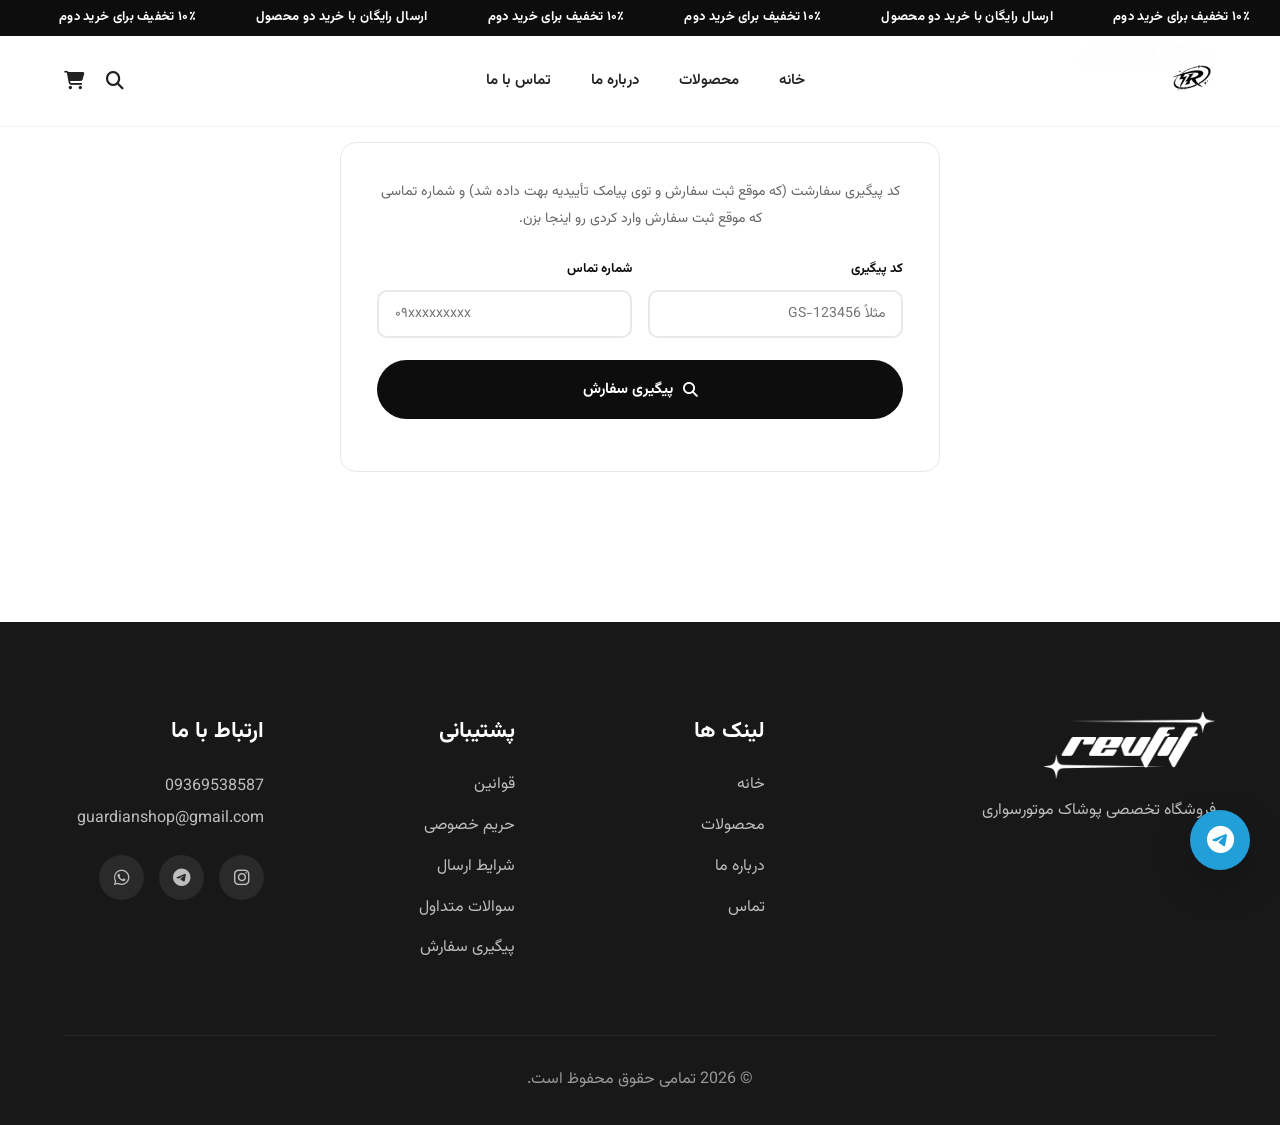
<file: html/track-order.html>
<!DOCTYPE html>
<html lang="fa" dir="rtl">

<head>

    <meta charset="UTF-8">

    <meta http-equiv="X-UA-Compatible" content="IE=edge">

    <meta name="viewport" content="width=device-width, initial-scale=1.0">

    <title>پیگیری سفارش | RevFit</title>

    <link rel="icon" type="image/png" href="../images//logo1_transparent.png">


    <link rel="stylesheet" href="../css/style.css">
    <link rel="stylesheet" href="../css/product.css">
    <link rel="stylesheet" href="../css/track-order.css">

    <link
        href="https://fonts.googleapis.com/css2?family=Vazirmatn:wght@300;400;500;600;700;800&display=swap"
        rel="stylesheet">

    <link
        rel="stylesheet"
        href="https://cdnjs.cloudflare.com/ajax/libs/font-awesome/6.7.2/css/all.min.css">

</head>

<body>

<!--=========================================
                PAGE LOADER
==========================================-->

<div class="page-loader" id="pageLoader">

    <div class="loader-spinner"></div>

</div>

<!--=========================================
                MARQUEE BANNER
==========================================-->

<div class="marquee-banner">

    <div class="marquee-track">

        <div class="marquee-group">

            <span>۱۰٪ تخفیف برای خرید دوم</span>

            <span>ارسال رایگان با خرید دو محصول</span>

            <span>۱۰٪ تخفیف برای خرید دوم</span>

        </div>

        <div class="marquee-group" aria-hidden="true">

            <span>۱۰٪ تخفیف برای خرید دوم</span>

            <span>ارسال رایگان با خرید دو محصول</span>

            <span>۱۰٪ تخفیف برای خرید دوم</span>

        </div>

    </div>

</div>

<!--=========================================
                HEADER
==========================================-->

<header class="with-marquee">

<div class="container">

<nav>

<div class="logo">

<a href="index.html"><img src="../images//logo1_transparent.png" alt="Logo"></a>

</div>

<ul class="nav-links">

<li class="mobile-menu-header">

<button class="mobile-menu-close" id="mobileMenuClose"><i class="fa-solid fa-xmark"></i></button>

</li>

<li class="mobile-menu-search-row" id="mobileMenuSearchTrigger">

<i class="fa-solid fa-magnifying-glass"></i> جستجوی محصول...

</li>

<li><a href="index.html">خانه</a></li>

<li><a href="products.html">محصولات</a></li>

<li><a href="about.html">درباره ما</a></li>

<li><a href="contact.html">تماس با ما</a></li>


<li class="mobile-menu-link"><a href="cart.html"><i class="fa-solid fa-cart-shopping"></i> سبد خرید <span class="cart-count mobile-cart-count">0</span></a></li>

</ul>

<div class="nav-icons">

<a href="#" class="search-trigger" id="searchTrigger"><i class="fa-solid fa-magnifying-glass"></i></a>


<a href="cart.html" class="cart-icon-link"><i class="fa-solid fa-cart-shopping"></i><span class="cart-count" id="cartCount">0</span></a>

</div>

<div class="menu-btn">

<i class="fa-solid fa-bars"></i>

</div>

</nav>

</div>

</header>

<!--=========================================
            PAGE BANNER
==========================================-->

<section class="page-banner">

    <div class="container">

        <h1>پیگیری سفارش</h1>

        <div class="breadcrumb">

            <a href="index.html">خانه</a>

            <i class="fa-solid fa-chevron-left"></i>

            <span>پیگیری سفارش</span>

        </div>

    </div>

</section>

<!--=========================================
            TRACK ORDER FORM
==========================================-->

<section class="static-page">

    <div class="container">

        <div class="track-order-box">

            <p class="track-order-intro">

                کد پیگیری سفارشت (که موقع ثبت سفارش و توی پیامک تأییدیه بهت داده شد) و شماره تماسی که موقع ثبت سفارش وارد کردی رو اینجا بزن.

            </p>

            <form id="trackOrderForm" class="track-order-form">

                <label>

                    کد پیگیری

                    <input type="text" name="orderNumber" maxlength="20" placeholder="مثلاً GS-123456" required>

                </label>

                <label>

                    شماره تماس

                    <input type="tel" name="phone" maxlength="11" placeholder="۰۹xxxxxxxxx" required>

                </label>

                <button type="submit" class="btn track-order-submit">

                    <i class="fa-solid fa-magnifying-glass"></i> پیگیری سفارش

                </button>

            </form>

            <p class="track-order-error" id="trackOrderError"></p>

        </div>

        <div class="track-order-result" id="trackOrderResult" style="display:none;">

            <div class="track-order-summary">

                <div>

                    <span class="track-order-label">کد پیگیری</span>

                    <span class="track-order-value" id="resultOrderNumber"></span>

                </div>

                <div>

                    <span class="track-order-label">تاریخ ثبت</span>

                    <span class="track-order-value" id="resultOrderDate"></span>

                </div>

                <div>

                    <span class="track-order-label">مبلغ کل</span>

                    <span class="track-order-value" id="resultOrderTotal"></span>

                </div>

            </div>

            <div class="order-timeline" id="orderTimeline">

                <div class="order-timeline-step" data-step="pending">

                    <span class="order-timeline-icon"><i class="fa-solid fa-file-circle-check"></i></span>

                    <span class="order-timeline-label">ثبت سفارش</span>

                </div>

                <div class="order-timeline-step" data-step="paid">

                    <span class="order-timeline-icon"><i class="fa-solid fa-money-check-dollar"></i></span>

                    <span class="order-timeline-label">در حال پردازش</span>

                </div>

                <div class="order-timeline-step" data-step="shipped">

                    <span class="order-timeline-icon"><i class="fa-solid fa-truck-fast"></i></span>

                    <span class="order-timeline-label">ارسال شده</span>

                </div>

                <div class="order-timeline-step" data-step="delivered">

                    <span class="order-timeline-icon"><i class="fa-solid fa-box-open"></i></span>

                    <span class="order-timeline-label">تحویل داده شده</span>

                </div>

            </div>

            <div class="track-order-items" id="trackOrderItems">

                <!-- Injected by track-order.js -->

            </div>

        </div>

    </div>

</section>


<!--=========================================
                FOOTER
==========================================-->

<footer>

<div class="container">

<div class="footer-grid">

<div>

<img src="../images//logo2_transparent.png" alt="RevFit" class="footer-logo">

<p>

فروشگاه تخصصی پوشاک موتورسواری

</p>

</div>

<div>

<h3>

لینک ها

</h3>

<ul>

<li><a href="index.html">خانه</a></li>

<li><a href="products.html">محصولات</a></li>

<li><a href="about.html">درباره ما</a></li>

<li><a href="contact.html">تماس</a></li>

</ul>

</div>

<div>

<h3>

پشتیبانی

</h3>

<ul>

<li><a href="terms.html">قوانین</a></li>

<li><a href="privacy.html">حریم خصوصی</a></li>

<li><a href="shipping.html">شرایط ارسال</a></li>

<li><a href="faq.html">سوالات متداول</a></li>

<li><a href="track-order.html">پیگیری سفارش</a></li>

</ul>

</div>

<div>

<h3>

ارتباط با ما

</h3>

<p>

09369538587

</p>

<p>

guardianshop@gmail.com

</p>

<div class="socials">

<a href="#"><i class="fab fa-instagram"></i></a>

<a href="#"><i class="fab fa-telegram"></i></a>

<a href="#"><i class="fab fa-whatsapp"></i></a>

</div>

</div>

</div>

<div class="copyright">

© 2026 تمامی حقوق محفوظ است.

</div>

</div>

</footer>

<!--=========================================
        BACK TO TOP
==========================================-->

<button id="topBtn">

<i class="fa-solid fa-arrow-up"></i>

</button>

<!--=========================================
        TELEGRAM BUTTON
==========================================-->

<a href="https://t.me/revfit" target="_blank" class="telegram-float">

<i class="fab fa-telegram"></i>

</a>

<!--=========================================
        SCROLL BAR
==========================================-->

<div id="progress-bar"></div>

<!--=========================================
        SEARCH OVERLAY
==========================================-->

<div class="search-overlay" id="searchOverlay">

    <div class="search-box">

        <button class="search-close" id="searchClose">

            <i class="fa-solid fa-xmark"></i>

        </button>

        <div class="search-input-wrap">

            <i class="fa-solid fa-magnifying-glass"></i>

            <input type="text" id="globalSearchInput" placeholder="جستجوی محصول..." autocomplete="off">

        </div>

        <div class="search-results" id="searchResults"></div>

    </div>

</div>

<script src="../js/shop-data.js"></script>

<script src="../js/common.js"></script>

<script src="../js/track-order.js"></script>

</body>

</html>
</file>
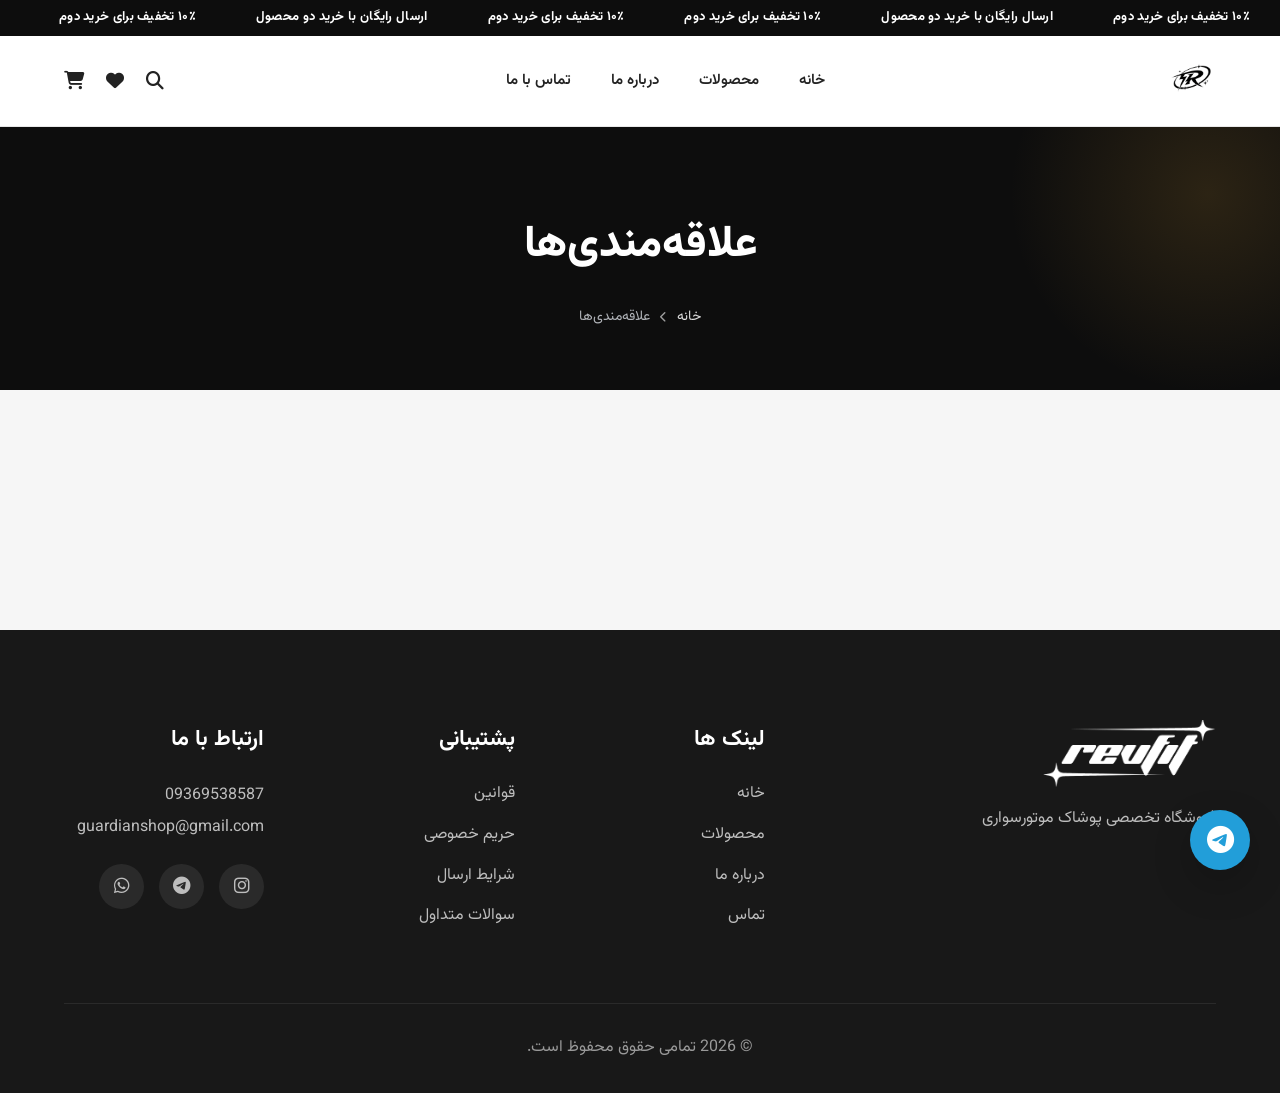
<file: html/wishlist.html>
<!DOCTYPE html>
<html lang="fa" dir="rtl">

<head>

    <meta charset="UTF-8">

    <meta http-equiv="X-UA-Compatible" content="IE=edge">

    <meta name="viewport" content="width=device-width, initial-scale=1.0">

    <title>علاقه‌مندی‌ها | RevFit</title>

    <link rel="icon" type="image/png" href="../images//logo1_transparent.png">


    <link rel="stylesheet" href="../css/style.css">

    <link rel="stylesheet" href="../css/products.css">

    <link
        href="https://fonts.googleapis.com/css2?family=Vazirmatn:wght@300;400;500;600;700;800&display=swap"
        rel="stylesheet">

    <link
        rel="stylesheet"
        href="https://cdnjs.cloudflare.com/ajax/libs/font-awesome/6.7.2/css/all.min.css">

</head>

<body>

<!--=========================================
                PAGE LOADER
==========================================-->

<div class="page-loader" id="pageLoader">

    <div class="loader-spinner"></div>

</div>

<!--=========================================
                MARQUEE BANNER
==========================================-->

<div class="marquee-banner">

    <div class="marquee-track">

        <div class="marquee-group">

            <span>۱۰٪ تخفیف برای خرید دوم</span>

            <span>ارسال رایگان با خرید دو محصول</span>

            <span>۱۰٪ تخفیف برای خرید دوم</span>

        </div>

        <div class="marquee-group" aria-hidden="true">

            <span>۱۰٪ تخفیف برای خرید دوم</span>

            <span>ارسال رایگان با خرید دو محصول</span>

            <span>۱۰٪ تخفیف برای خرید دوم</span>

        </div>

    </div>

</div>

<!--=========================================
                HEADER
==========================================-->

<header class="with-marquee">

<div class="container">

<nav>

<div class="logo">

<a href="index.html"><img src="../images//logo1_transparent.png" alt="Logo"></a>

</div>

<ul class="nav-links">

<li class="mobile-menu-header">

<button class="mobile-menu-close" id="mobileMenuClose"><i class="fa-solid fa-xmark"></i></button>

</li>

<li class="mobile-menu-search-row" id="mobileMenuSearchTrigger">

<i class="fa-solid fa-magnifying-glass"></i> جستجوی محصول...

</li>

<li><a href="index.html">خانه</a></li>

<li><a href="products.html">محصولات</a></li>

<li><a href="about.html">درباره ما</a></li>

<li><a href="contact.html">تماس با ما</a></li>

<li class="mobile-menu-link"><a href="wishlist.html"><i class="fa-regular fa-heart"></i> علاقه‌مندی‌ها</a></li>

<li class="mobile-menu-link"><a href="cart.html"><i class="fa-solid fa-cart-shopping"></i> سبد خرید <span class="cart-count mobile-cart-count">0</span></a></li>

</ul>

<div class="nav-icons">

<a href="#" class="search-trigger" id="searchTrigger"><i class="fa-solid fa-magnifying-glass"></i></a>

<a href="wishlist.html" class="active-link"><i class="fa-solid fa-heart"></i></a>

<a href="cart.html" class="cart-icon-link"><i class="fa-solid fa-cart-shopping"></i><span class="cart-count" id="cartCount">0</span></a>

</div>

<div class="menu-btn">

<i class="fa-solid fa-bars"></i>

</div>

</nav>

</div>

</header>

<!--=========================================
            PAGE BANNER
==========================================-->

<section class="page-banner">

    <div class="container">

        <h1>علاقه‌مندی‌ها</h1>

        <div class="breadcrumb">

            <a href="index.html">خانه</a>

            <i class="fa-solid fa-chevron-left"></i>

            <span>علاقه‌مندی‌ها</span>

        </div>

    </div>

</section>

<!--=========================================
            WISHLIST GRID
==========================================-->

<section class="products shop-products">

    <div class="container">

        <div class="products-grid" id="wishlistGrid">

            <!-- Wishlist cards injected by wishlist.js -->

        </div>

        <div class="empty-state" id="wishlistEmptyState">

            <i class="fa-regular fa-heart"></i>

            <p>هنوز محصولی به علاقه‌مندی‌هات اضافه نکردی.</p>

            <a href="products.html" class="btn-continue-shopping">مشاهده محصولات</a>

        </div>

    </div>

</section>

<!--=========================================
                FOOTER
==========================================-->

<footer>

<div class="container">

<div class="footer-grid">

<div>

<img src="../images//logo2_transparent.png" alt="RevFit" class="footer-logo">

<p>

فروشگاه تخصصی پوشاک موتورسواری

</p>

</div>

<div>

<h3>

لینک ها

</h3>

<ul>

<li><a href="index.html">خانه</a></li>

<li><a href="products.html">محصولات</a></li>

<li><a href="about.html">درباره ما</a></li>

<li><a href="contact.html">تماس</a></li>

</ul>

</div>

<div>

<h3>

پشتیبانی

</h3>

<ul>

<li><a href="terms.html">قوانین</a></li>

<li><a href="privacy.html">حریم خصوصی</a></li>

<li><a href="shipping.html">شرایط ارسال</a></li>

<li><a href="faq.html">سوالات متداول</a></li>

</ul>

</div>

<div>

<h3>

ارتباط با ما

</h3>

<p>

09369538587

</p>

<p>

guardianshop@gmail.com

</p>

<div class="socials">

<a href="#"><i class="fab fa-instagram"></i></a>

<a href="#"><i class="fab fa-telegram"></i></a>

<a href="#"><i class="fab fa-whatsapp"></i></a>

</div>

</div>

</div>

<div class="copyright">

© 2026 تمامی حقوق محفوظ است.

</div>

</div>

</footer>

<!--=========================================
        BACK TO TOP
==========================================-->

<button id="topBtn">

<i class="fa-solid fa-arrow-up"></i>

</button>

<!--=========================================
        TELEGRAM BUTTON
==========================================-->

<a href="https://t.me/revfit" target="_blank" class="telegram-float">

<i class="fab fa-telegram"></i>

</a>

<!--=========================================
        SCROLL BAR
==========================================-->

<div id="progress-bar"></div>

<!--=========================================
        SEARCH OVERLAY
==========================================-->

<div class="search-overlay" id="searchOverlay">

    <div class="search-box">

        <button class="search-close" id="searchClose">

            <i class="fa-solid fa-xmark"></i>

        </button>

        <div class="search-input-wrap">

            <i class="fa-solid fa-magnifying-glass"></i>

            <input type="text" id="globalSearchInput" placeholder="جستجوی محصول..." autocomplete="off">

        </div>

        <div class="search-results" id="searchResults"></div>

    </div>

</div>

<script src="../js/shop-data.js"></script>

<script src="../js/common.js"></script>

<script src="../js/wishlist.js"></script>

</body>

</html>
</file>
<file: css/style.css>
/*==================================================
                GOOGLE FONT
==================================================*/

@import url('https://fonts.googleapis.com/css2?family=Vazirmatn:wght@300;400;500;600;700;800&display=swap');


/*==================================================
                RESET
==================================================*/

*{
margin:0;
padding:0;
box-sizing:border-box;
}

html{

scroll-behavior:smooth;

}

body{

font-family:'Vazirmatn',sans-serif;

background:#ffffff;

color:#222;

overflow-x:hidden;

line-height:1.8;

}

a{

text-decoration:none;

color:inherit;

}

img{

display:block;

max-width:100%;

}

ul{

list-style:none;

}

button{

font-family:inherit;

cursor:pointer;

border:none;

outline:none;

}


/*==================================================
                VARIABLES
==================================================*/

:root{

--primary:#0d0d0d;

--secondary:#666666;

--light:#ffffff;

--gray:#f6f6f6;

--border:#e8e8e8;

--gold:#b0b3b8;

--shadow:0 20px 60px rgba(0,0,0,.08);

--radius:18px;

--transition:.35s;

}


/*==================================================
                CONTAINER
==================================================*/

.container{

width:90%;

max-width:1320px;

margin:auto;

}


/*==================================================
                HEADER
==================================================*/

header{

position:fixed;

top:0;

right:0;

left:0;

background:rgba(255,255,255,.92);

backdrop-filter:blur(15px);

z-index:999;

border-bottom:1px solid rgba(0,0,0,.05);

}


/*==================================================
                NAVBAR
==================================================*/

nav{

display:flex;

align-items:center;

justify-content:space-between;

height:90px;

}

.logo img{

height:42px;

}

.nav-links{

display:flex;

gap:40px;

}

.mobile-menu-link{

display:none;

}

.mobile-menu-header,
.mobile-menu-search-row{

display:none;

}

.mobile-menu-link a{

display:flex;

align-items:center;

gap:10px;

}

.mobile-cart-count{

position:static;

display:none;

min-width:18px;

height:18px;

padding:0 4px;

border-radius:50%;

background:var(--gold);

color:#fff;

font-size:10px;

font-weight:800;

align-items:center;

justify-content:center;

line-height:1;

}

.nav-links a{

font-size:15px;

font-weight:600;

transition:.3s;

position:relative;

}

.nav-links a::after{

content:"";

position:absolute;

right:0;

bottom:-8px;

width:0;

height:2px;

background:var(--gold);

transition:.3s;

}

.nav-links a:hover::after{

width:100%;

}

.nav-icons{

display:flex;

gap:22px;

font-size:18px;

}

.nav-icons a{

position:relative;

display:inline-flex;

}

.nav-icons i{

transition:.3s;

cursor:pointer;

}

.nav-icons i:hover{

color:var(--gold);

transform:translateY(-3px);

}

.cart-count{

position:absolute;

top:-9px;

left:-11px;

min-width:18px;

height:18px;

padding:0 4px;

border-radius:50%;

background:var(--gold);

color:#fff;

font-size:10px;

font-weight:800;

display:none;

align-items:center;

justify-content:center;

line-height:1;

}

.menu-btn{

display:none;

font-size:28px;

cursor:pointer;

}


/*==================================================
                HERO
==================================================*/

.hero{

padding-top:160px;

padding-bottom:120px;

background:#fff;

}

.hero-content{

display:flex;

align-items:center;

justify-content:space-between;

gap:80px;

}

.hero-text{

flex:1;

}

.hero-image{

flex:1;

display:flex;

justify-content:center;

}

.hero-image img{

width:520px;

filter:drop-shadow(0 35px 40px rgba(0,0,0,.15));

transition:.5s;

}

.hero-image img:hover{

transform:translateY(-15px);

}

.mini-title{

display:inline-block;

padding:10px 18px;

background:#f7f7f7;

border-radius:30px;

margin-bottom:25px;

font-size:14px;

color:var(--gold);

font-weight:700;

}

.hero-text h1{

font-size:58px;

font-weight:800;

line-height:1.3;

margin-bottom:25px;

}

.hero-text p{

color:#666;

font-size:18px;

max-width:520px;

margin-bottom:40px;

}

.hero-buttons{

display:flex;

gap:18px;

}

.btn{

background:var(--primary);

color:#fff;

padding:18px 40px;

border-radius:50px;

transition:.3s;

font-weight:700;

}

.btn:hover{

background:var(--gold);

transform:translateY(-4px);

}

.btn-outline{

padding:18px 40px;

border:2px solid #ddd;

border-radius:50px;

transition:.3s;

font-weight:700;

}

.btn-outline:hover{

border-color:var(--gold);

color:var(--gold);

}


/*==================================================
                FEATURES
==================================================*/

.features{

padding:90px 0;

background:#fafafa;

}

.features .container{

display:grid;

grid-template-columns:repeat(4,1fr);

gap:30px;

}

.feature{

background:#fff;

padding:40px;

border-radius:18px;

text-align:center;

box-shadow:var(--shadow);

transition:.4s;

}

.feature:hover{

transform:translateY(-12px);

}

.feature i{

font-size:42px;

color:var(--gold);

margin-bottom:20px;

}

.feature h3{

margin-bottom:10px;

font-size:22px;

}

.feature p{

color:#777;

}
/*==================================================
                SECTION TITLE
==================================================*/

.section-title{

text-align:center;

margin-bottom:70px;

}

.section-title span{

display:inline-block;

color:var(--gold);

font-size:15px;

font-weight:700;

margin-bottom:15px;

letter-spacing:2px;

text-transform:uppercase;

}

.section-title h2{

font-size:42px;

font-weight:800;

color:var(--primary);

}



/*==================================================
                CATEGORIES
==================================================*/

.categories{

padding:120px 0;

background:#fff;

}

.categories-grid{

display:grid;

grid-template-columns:repeat(4,1fr);

gap:30px;

}

.category-card{

background:#fff;

border-radius:25px;

overflow:hidden;

box-shadow:0 15px 40px rgba(0,0,0,.06);

transition:.45s;

cursor:pointer;

}

.category-card:hover{

transform:translateY(-12px);

box-shadow:0 25px 60px rgba(0,0,0,.12);

}

.category-card img{

width:100%;

height:320px;

object-fit:cover;

transition:.5s;

}

.category-card:hover img{

transform:scale(1.08);

}

.category-card h3{

padding:25px;

text-align:center;

font-size:22px;

font-weight:700;

}



/*==================================================
                PRODUCTS
==================================================*/

.products{

padding:120px 0;

background:var(--gray);

}

.products-grid{

display:grid;

grid-template-columns:repeat(4,1fr);

gap:35px;

}

.product-card{

background:#fff;

border-radius:25px;

overflow:hidden;

transition:.45s;

box-shadow:0 20px 50px rgba(0,0,0,.05);

position:relative;

}

.product-card:hover{

transform:translateY(-15px);

box-shadow:0 30px 70px rgba(0,0,0,.12);

}

.product-image{

position:relative;

height:330px;

display:flex;

align-items:center;

justify-content:center;

padding:40px;

background:#fafafa;

overflow:hidden;

}

.product-image img{

width:100%;

max-width:240px;

transition:.5s;

}

.product-card:hover img{

transform:scale(1.12) rotate(-5deg);

}

.product-info{

display:block;

padding:30px;

text-align:center;

color:inherit;

text-decoration:none;

}

.product-info h3{

font-size:22px;

margin-bottom:12px;

font-weight:700;

}

.price{

display:block;

font-size:22px;

font-weight:800;

color:var(--primary);

margin-bottom:25px;

}

.product-info button{

width:100%;

height:55px;

border-radius:50px;

background:var(--primary);

color:#fff;

font-size:15px;

font-weight:700;

transition:.35s;

}

.product-info button:hover{

background:var(--gold);

}



/*==================================================
                BANNER
==================================================*/

.banner{

padding:120px 0;

background:#fff;

}

.banner-content{

display:grid;

grid-template-columns:1fr 1fr;

align-items:center;

gap:70px;

}

.banner-image{

overflow:hidden;

border-radius:30px;

box-shadow:0 25px 70px rgba(0,0,0,.10);

}

.banner-image img{

width:100%;

height:600px;

object-fit:cover;

transition:.6s;

}

.banner-image:hover img{

transform:scale(1.05);

}

.banner-text span{

color:var(--gold);

font-weight:700;

letter-spacing:2px;

}

.banner-text h2{

font-size:48px;

margin:20px 0;

line-height:1.4;

}

.banner-text p{

font-size:18px;

color:#666;

margin-bottom:35px;

max-width:500px;

}



/*==================================================
                BUTTON EFFECT
==================================================*/

.btn{

position:relative;

overflow:hidden;

}

.btn::before{

content:"";

position:absolute;

top:0;

left:-100%;

width:100%;

height:100%;

background:rgba(255,255,255,.18);

transition:.5s;

}

.btn:hover::before{

left:100%;

}
/*==================================================
                    ABOUT
==================================================*/

.about{

padding:120px 0;

background:#fafafa;

}

.about .container{

display:grid;

grid-template-columns:1fr 1fr;

gap:80px;

align-items:center;

}

.about-image{

overflow:hidden;

border-radius:30px;

box-shadow:0 25px 60px rgba(0,0,0,.08);

}

.about-image img{

width:100%;

height:650px;

object-fit:cover;

transition:.6s;

}

.about-image:hover img{

transform:scale(1.05);

}

.about-content span{

color:var(--gold);

font-weight:700;

letter-spacing:2px;

}

.about-content h2{

font-size:46px;

margin:20px 0;

line-height:1.4;

}

.about-content p{

color:#666;

font-size:18px;

line-height:2;

margin-bottom:35px;

}



/*==================================================
                    COUNTER
==================================================*/

.counter{

padding:90px 0;

background:#111;

color:#fff;

}

.counter .container{

display:grid;

grid-template-columns:repeat(4,1fr);

gap:30px;

text-align:center;

}

.counter-box{

padding:30px;

}

.counter-box h2{

font-size:52px;

color:var(--gold);

margin-bottom:10px;

}

.counter-box p{

font-size:17px;

color:#ddd;

}



/*==================================================
                    WHY US
==================================================*/

.why-us{

padding:120px 0;

background:#fff;

}

.why-grid{

display:grid;

grid-template-columns:repeat(4,1fr);

gap:30px;

}

.why-card{

background:#fff;

padding:45px 35px;

text-align:center;

border-radius:22px;

box-shadow:0 15px 40px rgba(0,0,0,.06);

transition:.4s;

}

.why-card:hover{

transform:translateY(-12px);

}

.why-card i{

font-size:50px;

margin-bottom:25px;

color:var(--gold);

}

.why-card h3{

margin-bottom:15px;

font-size:24px;

}

.why-card p{

color:#777;

}



/*==================================================
                TESTIMONIALS
==================================================*/

.testimonials{

padding:120px 0;

background:#f8f8f8;

}

.testimonial-grid{

display:grid;

grid-template-columns:repeat(3,1fr);

gap:30px;

}

.testimonial-card{

background:#fff;

padding:45px;

border-radius:25px;

box-shadow:0 20px 50px rgba(0,0,0,.05);

transition:.4s;

}

.testimonial-card:hover{

transform:translateY(-10px);

}

.stars{

font-size:22px;

color:#ffc107;

margin-bottom:20px;

}

.testimonial-card p{

line-height:2;

color:#666;

margin-bottom:25px;

}

.testimonial-card h4{

font-size:18px;

font-weight:700;

}



/*==================================================
                CARD HOVER
==================================================*/

.category-card,
.product-card,
.why-card,
.testimonial-card{

transition:all .35s ease;

}

.category-card:hover,
.product-card:hover,
.why-card:hover,
.testimonial-card:hover{

box-shadow:0 35px 80px rgba(0,0,0,.12);

}



/*==================================================
                IMAGE RADIUS
==================================================*/

img{

border-radius:inherit;

}



/*==================================================
                SECTIONS
==================================================*/

section{

position:relative;

overflow:hidden;

}
/*==================================================
                INSTAGRAM
==================================================*/

.instagram{

padding:120px 0;

background:#fff;

}

.instagram-grid{

display:grid;

grid-template-columns:repeat(6,1fr);

gap:20px;

}

.instagram-grid img{

width:100%;

height:220px;

object-fit:cover;

border-radius:20px;

transition:.45s;

cursor:pointer;

}

.instagram-grid img:hover{

transform:translateY(-8px) scale(1.05);

box-shadow:0 25px 50px rgba(0,0,0,.15);

}



/*==================================================
                NEWSLETTER
==================================================*/

.newsletter{

padding:100px 0;

background:#111;

text-align:center;

color:#fff;

}

.newsletter h2{

font-size:42px;

margin-bottom:20px;

}

.newsletter p{

color:#ccc;

margin-bottom:40px;

}

.newsletter form{

display:flex;

justify-content:center;

gap:15px;

flex-wrap:wrap;

}

.newsletter input{

width:420px;

height:60px;

border:none;

outline:none;

border-radius:50px;

padding:0 25px;

font-size:16px;

}

.newsletter button{

height:60px;

padding:0 35px;

border-radius:50px;

background:var(--gold);

color:#fff;

font-weight:700;

transition:.35s;

}

.newsletter button:hover{

transform:translateY(-4px);

}



/*==================================================
                    FOOTER
==================================================*/

footer{

background:#181818;

color:#fff;

padding:90px 0 30px;

}

.footer-grid{

display:grid;

grid-template-columns:2fr 1fr 1fr 1fr;

gap:50px;

}

.footer-grid h3{

margin-bottom:20px;

font-size:22px;

}

.footer-grid p{

color:#bdbdbd;

line-height:2;

}

.footer-grid ul li{

margin-bottom:12px;

}

.footer-grid a{

color:#bdbdbd;

transition:.3s;

}

.footer-grid a:hover{

color:#fff;

padding-right:8px;

}

.socials{

display:flex;

gap:15px;

margin-top:20px;

}

.socials a{

width:45px;

height:45px;

display:flex;

align-items:center;

justify-content:center;

border-radius:50%;

background:#2a2a2a;

font-size:18px;

transition:.35s;

}

.socials a:hover{

background:var(--gold);

transform:translateY(-5px);

}

.copyright{

margin-top:60px;

padding-top:30px;

border-top:1px solid rgba(255,255,255,.08);

text-align:center;

color:#999;

}



/*==================================================
                TOP BUTTON
==================================================*/

#topBtn{

position:fixed;

left:30px;

bottom:30px;

width:55px;

height:55px;

border-radius:50%;

background:var(--gold);

color:#fff;

font-size:20px;

display:flex;

align-items:center;

justify-content:center;

box-shadow:0 15px 35px rgba(0,0,0,.2);

opacity:0;

visibility:hidden;

transition:.35s;

z-index:999;

}

#topBtn.show{

opacity:1;

visibility:visible;

}



/*==================================================
                WHATSAPP
==================================================*/

.telegram-float{

position:fixed;

right:30px;

bottom:30px;

width:60px;

height:60px;

border-radius:50%;

background:#229ED9;

display:flex;

align-items:center;

justify-content:center;

font-size:28px;

color:#fff;

box-shadow:0 15px 40px rgba(0,0,0,.2);

transition:.35s;

z-index:999;

}

.telegram-float:hover{

transform:scale(1.1);

}



/*==================================================
                PROGRESS BAR
==================================================*/

#progress-bar{

position:fixed;

top:0;

left:0;

height:4px;

width:0;

background:var(--gold);

z-index:99999;

}



/*==================================================
                RESPONSIVE
==================================================*/

/*=========================================
        RESPONSIVE
=========================================*/

/* لپتاپ */

@media (max-width:1200px){

.container{

width:95%;

}

.hero-text h1{

font-size:48px;

}

.products-grid{

grid-template-columns:repeat(3,1fr);

}

.categories-grid{

grid-template-columns:repeat(2,1fr);

}

.why-grid{

grid-template-columns:repeat(2,1fr);

}

.instagram-grid{

grid-template-columns:repeat(3,1fr);

}

.footer-grid{

grid-template-columns:repeat(2,1fr);

}

}


/* تبلت */

@media (max-width:992px){

.hero-content{

flex-direction:column-reverse;

text-align:center;

}

.hero-text p{

margin:auto;

margin-bottom:35px;

}

.hero-buttons{

justify-content:center;

}

.hero-image img{

width:420px;

}

.about .container{

grid-template-columns:1fr;

}

.about-content{

text-align:center;

}

.banner-content{

grid-template-columns:1fr;

}

.banner-text{

text-align:center;

}

.products-grid{

grid-template-columns:repeat(2,1fr);

}

.counter .container{

grid-template-columns:repeat(2,1fr);

}

.testimonial-grid{

grid-template-columns:1fr;

}

}


/* موبایل */

@media (max-width:768px){

nav{

height:75px;

}

.menu-btn{

display:block;

font-size:28px;

z-index:1001;

}

.nav-links{

position:fixed;

top:0;

right:-100%;

width:100%;

height:100vh;

height:100dvh;

background:#fff;

display:flex;

flex-direction:column;

padding:0;

gap:0;

transition:.4s;

z-index:1002;

overflow-y:auto;

}

.nav-links.active{

right:0;

}

.mobile-menu-header{

display:flex;

justify-content:flex-end;

padding:20px 24px;

border-bottom:1px solid var(--border);

}

.mobile-menu-close{

width:42px;

height:42px;

border-radius:50%;

border:none;

background:var(--gray);

font-size:17px;

color:var(--primary);

cursor:pointer;

transition:var(--transition);

}

.mobile-menu-close:hover{

background:var(--gold);

color:#fff;

}

.mobile-menu-search-row{

display:flex;

align-items:center;

gap:12px;

margin:20px 24px 10px;

padding:15px 20px;

background:var(--gray);

border-radius:50px;

color:var(--secondary);

font-size:14px;

cursor:pointer;

}

.nav-links li:not(.mobile-menu-header):not(.mobile-menu-search-row){

border-bottom:1px solid var(--border);

}

.nav-links li a{

display:flex;

align-items:center;

gap:12px;

padding:20px 24px;

font-size:16px;

}

.nav-links li a::after{

display:none;

}

.mobile-menu-link{

display:block;

}

.nav-icons .search-trigger{

display:none;

}

.logo{

order:2;

margin:0 auto;

}

.menu-btn{

order:1;

}

.nav-icons{

order:3;

gap:16px;

font-size:16px;

}

.hero{

padding-top:120px;

padding-bottom:80px;

}

.hero-text h1{

font-size:34px;

}

.hero-text p{

font-size:16px;

}

.hero-image img{

width:300px;

}

.hero-buttons{

flex-direction:column;

}

.btn,

.btn-outline{

width:100%;

text-align:center;

}

.section-title h2{

font-size:30px;

}

.products-grid{

grid-template-columns:1fr;

}

.categories-grid{

grid-template-columns:1fr;

}

.why-grid{

grid-template-columns:1fr;

}

.instagram-grid{

grid-template-columns:repeat(2,1fr);

gap:10px;

}

.instagram-grid img{

height:170px;

}

.footer-grid{

grid-template-columns:1fr;

text-align:center;

}

.socials{

justify-content:center;

}

.counter .container{

grid-template-columns:1fr;

}

.newsletter form{

flex-direction:column;

}

.newsletter input{

width:100%;

}

.newsletter button{

width:100%;

}

.banner-image img{

height:320px;

}

.about-image img{

height:350px;

}

}


/* موبایل کوچک */

@media (max-width:480px){

.logo img{

height:32px;

}

.nav-icons{

gap:10px;

font-size:15px;

}

.hero-text h1{

font-size:28px;

line-height:1.5;

}

.section-title h2{

font-size:24px;

}

.feature{

padding:25px;

}

.product-card{

border-radius:18px;

}

.product-image{

height:260px;

}

.product-image img{

max-width:170px;

}

.telegram-float{

display:none;

}

#topBtn{

width:50px;

height:50px;

left:15px;

bottom:15px;

}

}

/*==================================================
        GLOBAL SEARCH OVERLAY
==================================================*/

.search-overlay{

position:fixed;

inset:0;

background:rgba(17,17,17,.7);

display:flex;

align-items:flex-start;

justify-content:center;

padding:100px 20px;

z-index:999999;

opacity:0;

visibility:hidden;

transition:.3s;

}

.search-overlay.show{

opacity:1;

visibility:visible;

}

.search-box{

background:#fff;

border-radius:20px;

width:100%;

max-width:650px;

padding:30px;

position:relative;

transform:translateY(-20px);

transition:.3s;

max-height:75vh;

display:flex;

flex-direction:column;

}

.search-overlay.show .search-box{

transform:translateY(0);

}

.search-close{

position:absolute;

top:20px;

left:20px;

width:38px;

height:38px;

border-radius:50%;

background:var(--gray);

border:none;

display:flex;

align-items:center;

justify-content:center;

font-size:15px;

color:var(--primary);

cursor:pointer;

transition:var(--transition);

}

.search-close:hover{

background:var(--gold);

color:#fff;

}

.search-input-wrap{

display:flex;

align-items:center;

gap:14px;

border:2px solid var(--border);

border-radius:50px;

padding:16px 22px;

margin-bottom:20px;

}

.search-input-wrap i{

color:var(--secondary);

font-size:16px;

}

.search-input-wrap input{

border:none;

outline:none;

font-family:inherit;

font-size:15px;

width:100%;

color:var(--primary);

background:transparent;

}

.search-results{

overflow-y:auto;

display:flex;

flex-direction:column;

gap:10px;

}

.search-result-item{

display:flex;

align-items:center;

gap:16px;

padding:12px;

border-radius:14px;

transition:var(--transition);

}

.search-result-item:hover{

background:var(--gray);

}

.search-result-item img{

width:56px;

height:56px;

object-fit:contain;

background:#fafafa;

border-radius:10px;

padding:6px;

}

.search-result-item h4{

font-size:14px;

font-weight:700;

color:var(--primary);

margin-bottom:6px;

}

.search-result-item span{

font-size:13px;

color:var(--gold);

font-weight:700;

}

.search-empty{

text-align:center;

color:var(--secondary);

padding:20px 0;

font-size:14px;

}

@media (max-width:576px){

.search-overlay{

padding:60px 16px;

}

.search-box{

padding:22px;

}

}


/*==================================================
        HERO SLIDER
==================================================*/

.hero-slider{

position:relative;

margin-top:126px;

height:600px;

overflow:hidden;

}

.slider-slide{

position:absolute;

inset:0;

background-size:cover;

background-position:center;

display:flex;

align-items:center;

justify-content:center;

opacity:0;

transition:opacity 1s ease;

z-index:1;

}

.slider-slide.active{

opacity:1;

z-index:2;

}

.slider-overlay{

position:absolute;

inset:0;

background:linear-gradient(180deg, rgba(17,17,17,.35) 0%, rgba(17,17,17,.65) 100%);

}

.slider-content{

position:relative;

z-index:2;

text-align:center;

max-width:600px;

padding:0 20px;

}

.slider-content .mini-title{

display:inline-block;

color:var(--gold);

font-size:14px;

font-weight:700;

letter-spacing:2px;

text-transform:uppercase;

margin-bottom:16px;

}

.slider-content h1{

color:#fff;

font-size:42px;

font-weight:800;

margin-bottom:16px;

}

.slider-content h1.slogan-en{

direction:ltr;

font-family:Georgia, 'Times New Roman', serif;

font-style:italic;

font-weight:700;

font-size:36px;

line-height:1.3;

}

.slider-content p{

color:rgba(255,255,255,.85);

font-size:16px;

margin-bottom:28px;

}

.slider-content .btn{

display:inline-block;

}

.slider-dots{

position:absolute;

bottom:26px;

right:50%;

transform:translateX(50%);

display:flex;

gap:10px;

z-index:3;

}

.slider-dot{

width:10px;

height:10px;

border-radius:50%;

border:none;

background:rgba(255,255,255,.5);

cursor:pointer;

transition:var(--transition);

padding:0;

}

.slider-dot.active{

background:var(--gold);

width:26px;

border-radius:6px;

}


/*==================================================
        RESPONSIVE
==================================================*/

@media (max-width:768px){

.hero-slider{

height:420px;

}

.slider-content h1{

font-size:28px;

}

.slider-content h1.slogan-en{

font-size:22px;

}

.slider-content p{

font-size:14px;

}

}

@media (max-width:480px){

.hero-slider{

height:360px;

}

.slider-content h1{

font-size:24px;

}

}


/*==================================================
        FEATURED PRODUCTS - VIEW PRODUCT LINK
==================================================*/

.home-view-product{

display:flex;

align-items:center;

justify-content:center;

width:100%;

height:55px;

border-radius:50px;

background:var(--primary);

color:#fff;

font-size:15px;

font-weight:700;

transition:.35s;

}

.home-view-product:hover{

background:var(--gold);

}


/*==================================================
        OUT OF STOCK BADGE
==================================================*/

.out-of-stock-badge{

position:absolute;

top:14px;

left:14px;

background:#e0445b;

color:#fff;

font-size:11px;

font-weight:800;

padding:5px 12px;

border-radius:50px;

z-index:2;

}


/*==================================================
        FOOTER LOGO (revfit wordmark inverted to white)
==================================================*/

.footer-logo{

max-width:180px;

filter:invert(1) brightness(1.4);

margin-bottom:16px;

}


/*==================================================
        MOBILE SLIDER (فقط موبایل)

        این کلاس‌ها روی سه بخش اعمال می‌شن:
        ویژگی‌ها (.features)، محصولات ویژه
        (#featuredProductsGrid)، شمارنده‌ها (.counter)
        تا زیر ۷۶۸px به‌جای گرید، یکی‌یکی با
        فاصله‌ی ۳ ثانیه نشون داده بشن.
==================================================*/

.mobile-slider-dots{

display:none;

}

@media (max-width:768px){

.features .container,
#featuredProductsGrid,
.counter .container,
.instagram-grid{

display:block;

position:relative;

}

.features .feature,
#featuredProductsGrid .product-card,
.counter .counter-box,
.instagram-grid img{

display:none;

opacity:0;

transition:opacity .5s ease;

}

.features .feature.mobile-slide-active,
.counter .counter-box.mobile-slide-active,
.instagram-grid img.mobile-slide-active{

display:block;

opacity:1;

}

#featuredProductsGrid .product-card.mobile-slide-active{

display:block;

opacity:1;

max-width:320px;

margin:0 auto;

background:transparent;

border:none;

border-radius:0;

box-shadow:none;

}

.mobile-slider-dots{

display:flex;

align-items:center;

justify-content:center;

gap:8px;

margin-top:22px;

}

.mobile-slider-dot{

width:8px;

height:8px;

border-radius:50%;

border:none;

background:var(--border);

cursor:pointer;

padding:0;

transition:var(--transition);

}

.mobile-slider-dot.active{

background:var(--gold);

width:22px;

border-radius:5px;

}

}



/*==================================================
        MARQUEE BANNER (فقط هوم‌پیج)
==================================================*/

.marquee-banner{

position:fixed;

top:0;

right:0;

left:0;

z-index:1000;

background:var(--primary);

overflow:hidden;

height:36px;

display:flex;

align-items:center;

}

.marquee-track{

display:flex;

flex-shrink:0;

width:max-content;

animation:marquee-scroll 12s linear infinite;

}

.marquee-group{

display:flex;

flex-shrink:0;

white-space:nowrap;

}

.marquee-track span{

padding:0 30px;

color:#fff;

font-size:13px;

font-weight:700;

letter-spacing:.3px;

white-space:nowrap;

}

@keyframes marquee-scroll{

from{

transform:translateX(0);

}

to{

transform:translateX(-50%);

}

}

header.with-marquee{

top:36px;

}

@media (max-width:768px){

.marquee-banner{

height:32px;

}

.marquee-track{

animation-duration:8s;

}

.marquee-track span{

padding:0 20px;

font-size:11px;

}

header.with-marquee{

top:32px;

}

}


/*==================================================
        STATIC CONTENT PAGES (قوانین، حریم خصوصی،
        شرایط ارسال، سوالات متداول)
==================================================*/

.static-page{

padding:70px 0 100px;

}

.static-page-text{

max-width:800px;

margin:0 auto;

}

.static-page-text h3{

font-size:19px;

font-weight:800;

color:var(--primary);

margin:32px 0 14px;

}

.static-page-text h3:first-child{

margin-top:0;

}

.static-page-text p{

font-size:15px;

line-height:2;

color:var(--secondary);

}

.static-faq{

max-width:800px;

margin:0 auto;

}


/*==================================================
        FEATURED PRODUCTS (هوم‌پیج) - بدون باکس
        هماهنگ با استایل صفحه‌ی محصولات
==================================================*/

@media (min-width:769px){

#featuredProductsGrid .product-card{

display:flex;

flex-direction:column;

background:transparent;

border:none;

border-radius:0;

box-shadow:none;

}

}

#featuredProductsGrid .product-card:hover{

border:none;

box-shadow:none;

transform:none;

}

#featuredProductsGrid .product-card:hover img{

transform:scale(1.04);

}

#featuredProductsGrid .product-image{

position:relative;

background:#f5f4f2;

border-radius:0;

padding:30px;

}

#featuredProductsGrid .product-info{

margin-top:auto;

padding-top:18px;

}

#featuredProductsGrid .product-image a{

display:grid;

align-items:center;

justify-content:center;

width:100%;

height:100%;

}

#featuredProductsGrid .product-image-main,
#featuredProductsGrid .product-image-hover{

grid-area:1 / 1;

}

#featuredProductsGrid .product-image-hover{

opacity:0;

transition:opacity .4s ease;

}

#featuredProductsGrid .product-card:hover .product-image-hover{

opacity:1;

}

#featuredProductsGrid .product-card:hover .product-image-main{

opacity:0;

}


/*==================================================
        PAGE LOADER (اسپینر لودینگ قبل از لود کامل سایت)
==================================================*/

.page-loader{

position:fixed;

inset:0;

background:#fff;

display:flex;

align-items:center;

justify-content:center;

z-index:99999;

transition:opacity .4s ease, visibility .4s ease;

}

.page-loader.loaded{

opacity:0;

visibility:hidden;

pointer-events:none;

}

.loader-spinner{

width:48px;

height:48px;

border:4px solid var(--border);

border-top-color:var(--primary);

border-radius:50%;

animation:page-loader-spin .8s linear infinite;

}

@keyframes page-loader-spin{

to{

transform:rotate(360deg);

}

}
</file>
<file: css/products.css>
/*==================================================
        PAGE BANNER (Inner Pages Hero)
==================================================*/

.page-banner{

margin-top:126px;

padding:80px 0 60px;

background:var(--primary);

text-align:center;

position:relative;

overflow:hidden;

}

.page-banner::before{

content:"";

position:absolute;

top:-50%;

right:-10%;

width:400px;

height:400px;

background:radial-gradient(circle,rgba(184,137,51,.18) 0%,rgba(184,137,51,0) 70%);

}

.page-banner .mini-title{

display:inline-block;

color:var(--gold);

font-size:14px;

font-weight:700;

letter-spacing:2px;

text-transform:uppercase;

margin-bottom:12px;

}

.page-banner h1{

color:#fff;

font-size:44px;

font-weight:800;

margin-bottom:20px;

}

.breadcrumb{

display:flex;

align-items:center;

justify-content:center;

gap:10px;

color:rgba(255,255,255,.6);

font-size:14px;

}

.breadcrumb a{

color:rgba(255,255,255,.85);

transition:var(--transition);

}

.breadcrumb a:hover{

color:var(--gold);

}

.breadcrumb i{

font-size:11px;

}

.breadcrumb span{

color:var(--gold);

}


/*==================================================
        SHOP TOOLBAR
==================================================*/

.shop-toolbar-section{

background:var(--gray);

padding:40px 0 0;

}

.shop-toolbar{

background:#fff;

border-radius:var(--radius);

box-shadow:var(--shadow);

padding:22px 30px;

display:flex;

align-items:center;

justify-content:space-between;

gap:20px;

flex-wrap:wrap;

}

.toolbar-search{

display:flex;

align-items:center;

gap:12px;

background:var(--gray);

border-radius:50px;

padding:12px 22px;

flex:1;

min-width:220px;

max-width:360px;

}

.toolbar-search i{

color:var(--secondary);

font-size:15px;

}

.toolbar-search input{

border:none;

outline:none;

background:transparent;

font-family:inherit;

font-size:14px;

width:100%;

color:var(--primary);

}

.toolbar-result{

color:var(--secondary);

font-size:14px;

font-weight:500;

white-space:nowrap;

}

.toolbar-sort{

display:flex;

align-items:center;

gap:10px;

white-space:nowrap;

}

.toolbar-sort label{

font-size:14px;

font-weight:600;

color:var(--primary);

}

.toolbar-sort select{

font-family:inherit;

font-size:14px;

font-weight:600;

color:var(--primary);

border:2px solid var(--border);

border-radius:50px;

padding:10px 18px;

background:#fff;

outline:none;

cursor:pointer;

transition:var(--transition);

}

.toolbar-sort select:hover,
.toolbar-sort select:focus{

border-color:var(--gold);

}


/*==================================================
        SHOP PRODUCTS GRID (overrides section padding)
==================================================*/

.shop-products{

padding:60px 0 120px;

}

.shop-products .products-grid{

margin-bottom:60px;

gap:0;

}

.shop-products .product-card{

display:flex;

flex-direction:column;

background:transparent;

border:none;

border-radius:0;

box-shadow:none;

}

.shop-products .product-card:hover{

border:none;

box-shadow:none;

transform:none;

}

.shop-products .product-card:hover img{

transform:scale(1.04);

}

.shop-products .product-image{

position:relative;

background:#f5f4f2;

border-radius:0;

padding:30px;

}

.product-image a{

display:grid;

align-items:center;

justify-content:center;

width:100%;

height:100%;

}

.shop-products .product-info{

margin-top:auto;

padding-top:18px;

}

.shop-products .product-info h3{

font-weight:800;

letter-spacing:.3px;

}

.product-image-main,
.product-image-hover{

grid-area:1 / 1;

}

.product-image-hover{

opacity:0;

transition:opacity .4s ease;

}

.product-card:hover .product-image-hover{

opacity:1;

}

.product-card:hover .product-image-main{

opacity:0;

}

.sold-out-overlay{

position:absolute;

top:50%;

left:50%;

transform:translate(-50%,-50%);

background:rgba(255,255,255,.9);

color:var(--primary);

font-weight:800;

font-size:15px;

letter-spacing:1px;

padding:8px 22px;

z-index:2;

white-space:nowrap;

}

.product-image img.is-out-of-stock{

opacity:.45;

}


/*==================================================
        EMPTY STATE
==================================================*/

.empty-state{

display:none;

flex-direction:column;

align-items:center;

justify-content:center;

text-align:center;

padding:80px 20px;

color:var(--secondary);

}

.empty-state.show{

display:flex;

}

.empty-state i{

font-size:52px;

color:var(--border);

margin-bottom:20px;

}

.empty-state p{

font-size:17px;

font-weight:600;

}


/*==================================================
        PAGINATION
==================================================*/

.pagination{

display:flex;

align-items:center;

justify-content:center;

gap:10px;

}

.pagination button{

min-width:46px;

height:46px;

padding:0 16px;

border-radius:50px;

border:2px solid var(--border);

background:#fff;

font-family:inherit;

font-weight:700;

font-size:14px;

color:var(--primary);

transition:var(--transition);

}

.pagination button:hover:not(:disabled):not(.active){

border-color:var(--gold);

color:var(--gold);

}

.pagination button.active{

background:var(--primary);

border-color:var(--primary);

color:#fff;

}

.pagination button:disabled{

opacity:.4;

cursor:not-allowed;

}


/*==================================================
        BRAND BADGE (on image corner)
==================================================*/

.brand-badge{

position:absolute;

top:14px;

right:14px;

background:#fff;

border:1px solid var(--border);

border-radius:6px;

padding:4px 9px;

font-size:11px;

font-weight:800;

letter-spacing:1px;

color:var(--primary);

z-index:2;

}


/*==================================================
        PRODUCT RATING (on card)
==================================================*/

.product-rating{

display:flex;

align-items:center;

justify-content:center;

gap:8px;

margin-bottom:14px;

font-size:13px;

}

.product-rating .stars{

color:#ffc107;

letter-spacing:2px;

}

.product-rating .stars i{

font-size:13px;

}

.product-rating .review-count{

color:var(--secondary);

font-weight:500;

}

/*==================================================
        TOAST
==================================================*/

.toast{

position:fixed;

bottom:30px;

left:50%;

transform:translateX(-50%) translateY(20px);

background:var(--primary);

color:#fff;

padding:16px 28px;

border-radius:50px;

font-size:14px;

font-weight:600;

box-shadow:0 15px 40px rgba(0,0,0,.25);

opacity:0;

z-index:999999;

transition:.3s;

white-space:nowrap;

}

.toast.show{

opacity:1;

transform:translateX(-50%) translateY(0);

}


/*==================================================
        RESPONSIVE
==================================================*/

@media (max-width:768px){

.page-banner{

padding:60px 0 40px;

}

.page-banner h1{

font-size:32px;

}

.shop-toolbar{

flex-direction:column;

align-items:stretch;

}

.toolbar-search{

max-width:100%;

}

.toolbar-sort{

justify-content:space-between;

}

}

@media (max-width:480px){

.pagination button{

min-width:38px;

height:38px;

padding:0 10px;

font-size:13px;

}

}

.card-out-of-stock-label{

display:block;

margin-top:10px;

font-size:12px;

font-weight:800;

color:#e0445b;

}
</file>
<file: css/about.css>
/*==================================================
        OUR STORY
==================================================*/

.our-story{

padding:80px 0;

}

.story-grid{

display:grid;

grid-template-columns:1fr 1fr;

gap:60px;

align-items:center;

}

.story-image{

background:var(--gray);

border-radius:var(--radius);

display:flex;

align-items:center;

justify-content:center;

padding:60px;

}

.story-image img{

max-width:280px;

}

.story-content .mini-title{

display:inline-block;

color:var(--gold);

font-size:14px;

font-weight:700;

letter-spacing:2px;

text-transform:uppercase;

margin-bottom:12px;

}

.story-content h2{

font-size:32px;

font-weight:800;

color:var(--primary);

margin-bottom:20px;

}

.story-content p{

color:var(--secondary);

line-height:2;

margin-bottom:18px;

}

.story-badges{

display:flex;

gap:16px;

margin-top:26px;

flex-wrap:wrap;

}

.story-badge{

display:flex;

align-items:center;

gap:10px;

background:var(--gray);

border-radius:50px;

padding:12px 20px;

font-size:13px;

font-weight:700;

color:var(--primary);

}

.story-badge i{

color:var(--gold);

}


/*==================================================
        CTA
==================================================*/

.about-cta{

background:var(--primary);

padding:70px 0;

text-align:center;

}

.about-cta h2{

color:#fff;

font-size:28px;

font-weight:800;

margin-bottom:30px;

}

.cta-btn{

display:inline-block;

background:var(--gold);

color:#fff;

font-weight:700;

font-size:14px;

padding:16px 40px;

border-radius:50px;

transition:var(--transition);

}

.cta-btn:hover{

background:#fff;

color:var(--primary);

}


/*==================================================
        RESPONSIVE
==================================================*/

@media (max-width:900px){

.story-grid{

grid-template-columns:1fr;

gap:36px;

}

.story-image{

padding:36px;

}

}

@media (max-width:480px){

.story-image{

padding:24px;

}

.story-image img{

max-width:200px;

}

.story-content h2{

font-size:26px;

}

}
</file>
<file: css/admin.css>
.admin-body{

background:var(--gray);

}


/*==================================================
        LOGIN SCREEN
==================================================*/

.admin-login-screen{

min-height:100vh;

display:flex;

align-items:center;

justify-content:center;

background:var(--primary);

padding:20px;

}

.admin-login-box{

background:#fff;

border-radius:var(--radius);

padding:50px 40px;

width:100%;

max-width:400px;

text-align:center;

}

.admin-login-logo{

display:flex;

align-items:center;

justify-content:center;

gap:10px;

font-weight:800;

font-size:18px;

color:var(--primary);

margin-bottom:30px;

}

.admin-login-logo i{

color:var(--gold);

font-size:22px;

}

.admin-login-box h1{

font-size:22px;

font-weight:800;

margin-bottom:26px;

color:var(--primary);

}

.admin-login-box label{

display:flex;

flex-direction:column;

gap:8px;

text-align:right;

font-size:13px;

font-weight:700;

color:var(--secondary);

margin-bottom:20px;

}

.admin-login-box input{

font-family:inherit;

font-size:14px;

border:2px solid var(--border);

border-radius:12px;

padding:13px 16px;

outline:none;

transition:var(--transition);

}

.admin-login-box input:focus{

border-color:var(--gold);

}

.admin-login-box button{

width:100%;

height:52px;

border-radius:50px;

background:var(--primary);

color:#fff;

font-family:inherit;

font-weight:700;

font-size:15px;

border:none;

cursor:pointer;

transition:var(--transition);

}

.admin-login-box button:hover{

background:var(--gold);

}

.admin-login-error{

color:#e0445b;

font-size:13px;

font-weight:700;

margin-top:14px;

min-height:16px;

}


/*==================================================
        DASHBOARD LAYOUT
==================================================*/

.admin-dashboard{

display:none;

min-height:100vh;

grid-template-columns:250px 1fr;

}

.admin-dashboard.show{

display:grid;

}

.admin-sidebar{

background:var(--primary);

padding:30px 20px;

display:flex;

flex-direction:column;

position:sticky;

top:0;

height:100vh;

}

.admin-sidebar-logo{

display:flex;

align-items:center;

gap:10px;

color:#fff;

font-weight:800;

font-size:16px;

margin-bottom:40px;

padding:0 6px;

}

.admin-sidebar-logo i{

color:var(--gold);

}

.admin-nav{

display:flex;

flex-direction:column;

gap:6px;

flex:1;

}

.admin-nav-link{

display:flex;

align-items:center;

gap:12px;

padding:14px 16px;

border-radius:12px;

color:rgba(255,255,255,.65);

font-weight:600;

font-size:14px;

transition:var(--transition);

}

.admin-nav-link i{

width:18px;

text-align:center;

}

.admin-nav-link:hover{

background:rgba(255,255,255,.06);

color:#fff;

}

.admin-nav-link.active{

background:var(--gold);

color:#fff;

}

.admin-back-link{

display:flex;

align-items:center;

gap:10px;

color:rgba(255,255,255,.6);

font-size:13px;

font-weight:600;

padding:12px 16px;

margin-top:20px;

transition:var(--transition);

}

.admin-back-link:hover{

color:#fff;

}

.admin-logout-btn{

display:flex;

align-items:center;

justify-content:center;

gap:10px;

background:rgba(255,255,255,.08);

color:#fff;

border:none;

border-radius:12px;

padding:14px;

font-family:inherit;

font-weight:700;

font-size:14px;

cursor:pointer;

transition:var(--transition);

margin-top:10px;

}

.admin-logout-btn:hover{

background:#e0445b;

}


/*==================================================
        MAIN CONTENT
==================================================*/

.admin-main{

padding:36px 40px;

overflow-x:auto;

}

.admin-page-header{

display:flex;

align-items:center;

justify-content:space-between;

margin-bottom:28px;

flex-wrap:wrap;

gap:14px;

}

.admin-page-header h1{

font-size:24px;

font-weight:800;

color:var(--primary);

}

.admin-btn-primary{

display:flex;

align-items:center;

gap:10px;

background:var(--primary);

color:#fff;

border:none;

border-radius:50px;

padding:14px 26px;

font-family:inherit;

font-weight:700;

font-size:14px;

cursor:pointer;

transition:var(--transition);

}

.admin-btn-primary:hover{

background:var(--gold);

}

.admin-tab-content{

display:none;

}

.admin-tab-content.active{

display:block;

}


/*==================================================
        TABLE
==================================================*/

.admin-table-wrap{

background:#fff;

border-radius:var(--radius);

overflow-x:auto;

-webkit-overflow-scrolling:touch;

box-shadow:var(--shadow);

}

.admin-table{

width:100%;

border-collapse:collapse;

min-width:700px;

}

.admin-table th{

text-align:right;

background:var(--gray);

padding:16px 20px;

font-size:13px;

font-weight:800;

color:var(--secondary);

}

.admin-table td{

padding:14px 20px;

border-top:1px solid var(--border);

font-size:14px;

color:var(--primary);

vertical-align:middle;

}

.admin-table img{

width:46px;

height:46px;

object-fit:contain;

background:#fafafa;

border-radius:8px;

padding:4px;

}

.admin-table-actions{

display:flex;

gap:8px;

}

.admin-action-btn{

width:34px;

height:34px;

border-radius:8px;

border:1px solid var(--border);

background:#fff;

cursor:pointer;

font-size:13px;

transition:var(--transition);

}

.admin-action-btn.edit:hover{

border-color:var(--gold);

color:var(--gold);

}

.admin-action-btn.delete:hover{

border-color:#e0445b;

color:#e0445b;

}

.admin-empty-row td{

text-align:center;

color:var(--secondary);

padding:40px 20px;

}


/*==================================================
        ORDER STATUS DROPDOWN
==================================================*/

.admin-status-select{

font-family:inherit;

font-size:12px;

font-weight:700;

border:none;

border-radius:8px;

padding:8px 12px;

cursor:pointer;

outline:none;

}

.admin-status-select.status-pending{

background:#fff3cd;

color:#8a6d1a;

}

.admin-status-select.status-paid{

background:#cfe2ff;

color:#1a4a8a;

}

.admin-status-select.status-shipped{

background:#e2d4f0;

color:#5a2d8a;

}

.admin-status-select.status-delivered{

background:#d1f0dc;

color:#1a7a3e;

}


/*==================================================
        ADD/EDIT MODAL
==================================================*/

.admin-modal-overlay{

position:fixed;

inset:0;

background:rgba(17,17,17,.65);

display:flex;

align-items:center;

justify-content:center;

padding:20px;

z-index:99999;

opacity:0;

visibility:hidden;

transition:.3s;

}

.admin-modal-overlay.show{

opacity:1;

visibility:visible;

}

.admin-modal{

background:#fff;

border-radius:var(--radius);

padding:40px;

width:100%;

max-width:480px;

max-height:90vh;

overflow-y:auto;

position:relative;

transform:translateY(20px);

transition:.3s;

}

.admin-modal-overlay.show .admin-modal{

transform:translateY(0);

}

.admin-modal-close{

position:absolute;

top:20px;

left:20px;

width:38px;

height:38px;

border-radius:50%;

background:var(--gray);

border:none;

cursor:pointer;

}

.admin-modal h2{

font-size:20px;

font-weight:800;

color:var(--primary);

margin-bottom:24px;

}

.admin-modal label{

display:flex;

flex-direction:column;

gap:8px;

font-size:13px;

font-weight:700;

color:var(--secondary);

margin-bottom:18px;

}

.admin-modal input,
.admin-modal textarea{

font-family:inherit;

font-size:14px;

border:2px solid var(--border);

border-radius:12px;

padding:12px 16px;

outline:none;

transition:var(--transition);

color:var(--primary);

resize:vertical;

width:100%;

}

.admin-modal input:focus,
.admin-modal textarea:focus{

border-color:var(--gold);

}

.admin-stock-toggle{

display:flex !important;

flex-direction:row !important;

align-items:center;

gap:10px;

cursor:pointer;

}

.admin-stock-toggle input{

width:18px;

height:18px;

accent-color:var(--gold);

}

.admin-stock-badge{

display:inline-block;

padding:4px 12px;

border-radius:50px;

font-size:12px;

font-weight:700;

}

.admin-stock-badge.in{

background:#d1f0dc;

color:#1a7a3e;

}

.admin-stock-badge.out{

background:#fbdadf;

color:#a5233b;

}

.admin-form-row{

display:grid;

grid-template-columns:1fr 1fr;

gap:16px;

}

.admin-gallery-preview{

display:flex;

flex-wrap:wrap;

gap:10px;

background:var(--gray);

border-radius:12px;

padding:14px;

margin-bottom:20px;

min-height:60px;

}

.admin-gallery-empty{

font-size:12px;

color:var(--secondary);

align-self:center;

}

.admin-gallery-item{

position:relative;

width:64px;

height:64px;

border-radius:10px;

overflow:hidden;

background:#fff;

border:1px solid var(--border);

}

.admin-gallery-item img{

width:100%;

height:100%;

object-fit:contain;

padding:4px;

}

.admin-gallery-cover-badge{

position:absolute;

bottom:0;

right:0;

left:0;

background:rgba(17,17,17,.75);

color:#fff;

font-size:9px;

font-weight:700;

text-align:center;

padding:2px 0;

}

.admin-gallery-remove{

position:absolute;

top:2px;

left:2px;

width:18px;

height:18px;

border-radius:50%;

border:none;

background:rgba(224,68,91,.9);

color:#fff;

font-size:9px;

cursor:pointer;

display:flex;

align-items:center;

justify-content:center;

}

.admin-gallery-remove-disabled{

background:rgba(150,150,150,.7);

cursor:not-allowed;

}

.admin-form-submit{

width:100%;

justify-content:center;

margin-top:8px;

}


/*==================================================
        RESPONSIVE
==================================================*/

@media (max-width:900px){

.admin-dashboard.show{

grid-template-columns:1fr;

}

.admin-sidebar{

position:static;

height:auto;

flex-direction:row;

align-items:center;

flex-wrap:wrap;

gap:10px;

}

.admin-sidebar-logo{

margin-bottom:0;

margin-left:auto;

}

.admin-nav{

flex-direction:row;

flex:none;

}

.admin-back-link,
.admin-logout-btn{

margin-top:0;

}

.admin-main{

padding:24px 20px;

}

}

@media (max-width:576px){

.admin-form-row{

grid-template-columns:1fr;

}

}


/*==================================================
        ORDER DETAIL MODAL
==================================================*/

.admin-order-detail-section{

margin-bottom:20px;

}

.admin-order-detail-section h4{

font-size:12px;

font-weight:800;

color:var(--secondary);

margin-bottom:8px;

}

.admin-order-detail-date{

font-size:12px;

color:var(--secondary);

margin-bottom:20px;

}

.admin-order-detail-section p{

font-size:14px;

color:var(--primary);

line-height:1.8;

}

.admin-order-items{

list-style:none;

border:1px solid var(--border);

border-radius:12px;

overflow:hidden;

}

.admin-order-items li{

display:flex;

align-items:center;

justify-content:space-between;

padding:12px 16px;

font-size:13px;

border-bottom:1px solid var(--border);

}

.admin-order-items li:last-child{

border-bottom:none;

}

.admin-order-detail-total{

display:flex;

align-items:center;

justify-content:space-between;

padding:10px 0;

font-size:13px;

color:var(--secondary);

border-top:1px solid var(--border);

}

.admin-order-detail-grand{

border-top:2px solid var(--border);

font-size:15px;

font-weight:800;

color:var(--primary);

}

.admin-order-detail-grand span:last-child{

color:var(--gold);

}


/*==================================================
        SIZE STOCK CHECKBOXES
==================================================*/

.admin-size-stock-grid{

display:flex;

flex-wrap:wrap;

gap:10px;

margin-top:6px;

}

.admin-size-stock-item{

display:flex !important;

flex-direction:column !important;

align-items:center;

gap:6px;

background:var(--gray);

border-radius:8px;

padding:10px 8px;

font-size:13px;

font-weight:700;

color:var(--primary);

margin-bottom:0 !important;

min-width:64px;

}

.admin-size-stock-item input{

width:100%;

height:32px;

text-align:center;

border:1px solid var(--border);

border-radius:6px;

font-family:inherit;

font-size:13px;

}


/*==================================================
        INVENTORY TAB
==================================================*/

.admin-inventory-summary{

display:grid;

grid-template-columns:repeat(3, 1fr);

gap:16px;

margin-bottom:28px;

}

.admin-summary-card{

background:#fff;

border:1px solid var(--border);

border-radius:14px;

padding:22px;

text-align:center;

}

.admin-summary-card.warning{

border-color:#e0445b;

background:#fef2f4;

}

.admin-summary-number{

display:block;

font-size:30px;

font-weight:800;

color:var(--primary);

margin-bottom:6px;

}

.admin-summary-card.warning .admin-summary-number{

color:#e0445b;

}

.admin-summary-label{

font-size:13px;

color:var(--secondary);

}

.admin-inventory-table th,
.admin-inventory-table td{

text-align:center;

}

.admin-inventory-table td:first-child{

text-align:right;

font-weight:700;

}

.admin-inventory-input{

width:56px;

height:36px;

text-align:center;

border:1px solid var(--border);

border-radius:8px;

font-family:inherit;

font-size:13px;

font-weight:700;

color:var(--primary);

}

.admin-inventory-input.low{

border-color:#c98a1c;

color:#c98a1c;

}

.admin-inventory-input.zero{

border-color:#e0445b;

color:#e0445b;

}

.admin-inventory-total{

font-weight:700;

}

.admin-inventory-save{

background:var(--gray);

}

.admin-inventory-save:hover{

background:var(--gold);

color:#fff;

}

.admin-form-note{

font-size:12px;

color:var(--secondary);

background:var(--gray);

border-radius:8px;

padding:10px 14px;

margin-top:-8px;

margin-bottom:20px;

display:flex;

align-items:center;

gap:6px;

}

.admin-cod-badge{

display:inline-block;

background:#fff3cd;

color:#8a6416;

font-size:11px;

font-weight:800;

padding:3px 10px;

border-radius:50px;

margin-right:6px;

}

/*==================================================
        DASHBOARD TAB
==================================================*/

.admin-dashboard-cards{

display:grid;

grid-template-columns:repeat(3, 1fr);

gap:16px;

margin-bottom:28px;

}

.admin-summary-sub{

display:block;

font-size:12px;

color:var(--gold);

font-weight:700;

margin-top:6px;

}

.admin-dashboard-grid{

display:grid;

grid-template-columns:1fr 1fr;

gap:20px;

}

.admin-dashboard-panel{

background:#fff;

border:1px solid var(--border);

border-radius:14px;

padding:22px;

}

.admin-dashboard-panel h3{

font-size:15px;

font-weight:800;

margin-bottom:16px;

display:flex;

align-items:center;

gap:8px;

}

.admin-top-products,
.admin-low-stock-list{

list-style:none;

display:flex;

flex-direction:column;

gap:10px;

}

.admin-top-products li,
.admin-low-stock-list li{

display:flex;

align-items:center;

gap:10px;

padding:10px;

background:var(--gray);

border-radius:10px;

font-size:13px;

}

.admin-top-rank{

width:22px;

height:22px;

border-radius:50%;

background:var(--primary);

color:#fff;

font-size:11px;

font-weight:800;

display:flex;

align-items:center;

justify-content:center;

flex-shrink:0;

}

.admin-top-products img{

width:36px;

height:36px;

object-fit:contain;

background:#fff;

border-radius:8px;

padding:4px;

flex-shrink:0;

}

.admin-top-title{

flex:1;

font-weight:700;

color:var(--primary);

}

.admin-top-sales{

font-size:11px;

color:var(--secondary);

white-space:nowrap;

}

.admin-low-stock-size{

font-size:11px;

color:var(--secondary);

background:#fff;

padding:3px 8px;

border-radius:50px;

}

.admin-low-stock-qty{

font-size:11px;

font-weight:800;

color:#e0445b;

white-space:nowrap;

}

.admin-empty-row-inline{

font-size:13px;

color:var(--secondary);

text-align:center;

padding:20px 0;

}

@media (max-width:900px){

.admin-dashboard-cards{

grid-template-columns:1fr;

}

.admin-dashboard-grid{

grid-template-columns:1fr;

}

}

.admin-page-note{

font-size:13px;

color:var(--secondary);

background:var(--gray);

border-radius:10px;

padding:12px 16px;

margin-bottom:20px;

}

/*==================================================
        CONTACT MESSAGES TAB
==================================================*/

.admin-nav-badge{

display:inline-flex;

align-items:center;

justify-content:center;

min-width:20px;

height:20px;

padding:0 6px;

border-radius:50px;

background:#e0445b;

color:#fff;

font-size:11px;

font-weight:800;

margin-right:auto;

}

.admin-messages-list{

display:flex;

flex-direction:column;

gap:12px;

}

.admin-message-card{

background:#fff;

border:1px solid var(--border);

border-radius:14px;

padding:18px 20px;

cursor:pointer;

transition:var(--transition);

}

.admin-message-card:hover{

border-color:var(--gold);

}

.admin-message-card.unread{

border-right:3px solid var(--gold);

background:#fdfaf5;

}

.admin-message-card-top{

display:flex;

align-items:center;

justify-content:space-between;

margin-bottom:6px;

}

.admin-message-sender{

font-weight:800;

font-size:14px;

color:var(--primary);

display:flex;

align-items:center;

gap:8px;

}

.admin-message-dot{

width:8px;

height:8px;

border-radius:50%;

background:var(--gold);

display:inline-block;

}

.admin-message-date{

font-size:11px;

color:var(--secondary);

white-space:nowrap;

}

.admin-message-subject{

font-size:13px;

font-weight:700;

color:var(--secondary);

margin-bottom:6px;

}

.admin-message-preview{

font-size:13px;

color:var(--secondary);

overflow:hidden;

text-overflow:ellipsis;

white-space:nowrap;

}

/*==================================================
        ARCHIVED PRODUCTS
==================================================*/

.admin-row-archived{

opacity:.55;

}

.admin-archived-badge{

display:inline-block;

background:var(--gray);

color:var(--secondary);

font-size:10px;

font-weight:800;

padding:2px 8px;

border-radius:50px;

margin-right:8px;

}

.admin-action-btn.unarchive{

background:#e8f5e9;

color:#2e7d32;

}

.admin-action-btn.unarchive:hover{

background:#2e7d32;

color:#fff;

}

/*==================================================
        UPLOAD PROGRESS BAR
==================================================*/

.admin-upload-progress{

display:flex;

align-items:center;

gap:10px;

margin:10px 0;

background:var(--gray);

border-radius:50px;

padding:4px;

}

.admin-upload-progress-bar{

height:8px;

border-radius:50px;

background:var(--gold);

width:0%;

transition:width .2s ease;

flex:1;

}

.admin-upload-progress-text{

font-size:12px;

font-weight:800;

color:var(--primary);

min-width:34px;

text-align:left;

padding-left:8px;

}


/*==================================================
        تخفیف/جشنواره محصول (فیچر جدیده)
==================================================*/

.admin-discount-box{

border:1px solid var(--border);

border-radius:12px;

padding:16px;

margin-bottom:20px;

background:#fffaf5;

}

.admin-discount-box .admin-form-row{

margin-top:14px;

margin-bottom:0;

}

.admin-discount-badge{

display:inline-block;

background:#fbdadf;

color:#a5233b;

font-size:10px;

font-weight:800;

padding:2px 8px;

border-radius:50px;

margin-right:8px;

}

.admin-price-old{

display:block;

font-size:11px;

color:var(--secondary);

text-decoration:line-through;

}

.admin-price-new{

display:block;

color:#a5233b;

font-weight:800;

}


/*==================================================
        بهینه‌سازی موبایل (فیچر جدیده)

        هدف: کار راحت با پنل ادمین از گوشی - نوار ناوبری
        (که رو دسکتاپ منوی کناریه) به یه نوار قابل‌اسکرول
        افقی تبدیل می‌شه، دکمه‌های عملیات بزرگ‌تر می‌شن
        (هدف لمسی راحت‌تر)، و مودال‌ها/دکمه‌ها فضای کمتری
        هدر می‌دن.
==================================================*/

@media (max-width:768px){

.admin-sidebar{

flex-wrap:wrap;

padding:14px 16px;

gap:10px;

row-gap:10px;

/* بدون این، چون .admin-sidebar عضو گرید ".admin-dashboard"ه،
   پیش‌فرض min-width:auto باعث می‌شه کل گرید برای جا دادن
   محتوای عریض ".admin-nav" (قبل از اسکرول داخلیش) پهن‌تر از
   عرض واقعی صفحه بشه - نتیجه‌ش اسکرول افقی کل صفحه بود، نه
   فقط نوار ناوبری */
min-width:0;

}

.admin-sidebar-logo{

margin:0;

}

.admin-back-link{

margin:0;

padding:8px 12px;

font-size:12px;

}

.admin-logout-btn{

margin:0;

width:auto;

padding:8px 14px;

font-size:12px;

}

.admin-nav{

order:3;

flex-basis:100%;

min-width:0;

flex-direction:row;

flex-wrap:nowrap;

overflow-x:auto;

-webkit-overflow-scrolling:touch;

gap:6px;

padding-bottom:2px;

}

.admin-nav-link{

flex:0 0 auto;

white-space:nowrap;

padding:10px 14px;

font-size:13px;

}

.admin-main{

padding:20px 16px;

}

.admin-page-header{

flex-direction:column;

align-items:stretch;

}

.admin-page-header .admin-btn-primary{

width:100%;

justify-content:center;

}

.admin-action-btn{

width:40px;

height:40px;

font-size:14px;

}

.admin-modal-overlay{

padding:12px;

}

.admin-modal{

padding:24px 20px;

max-height:92vh;

}

.admin-modal-close{

top:14px;

left:14px;

}

.admin-login-box{

padding:36px 24px;

}

.admin-discount-box{

padding:14px;

}

}
</file>
<file: css/cart.css>
/*==================================================
        CART SECTION LAYOUT
==================================================*/

.cart-section{

padding:60px 0 100px;

}

.cart-layout{

display:grid;

grid-template-columns:2fr 1fr;

gap:36px;

align-items:start;

}


/*==================================================
        CART ITEMS
==================================================*/

.cart-items{

display:flex;

flex-direction:column;

gap:16px;

}

.cart-item{

display:grid;

grid-template-columns:90px 1fr auto auto auto;

align-items:center;

gap:20px;

background:#fff;

border:1px solid var(--border);

border-radius:16px;

padding:18px 22px;

}

.cart-item img{

width:90px;

height:90px;

object-fit:contain;

background:#fafafa;

border-radius:12px;

padding:8px;

}

.cart-item-info h3{

font-size:15px;

font-weight:700;

color:var(--primary);

margin-bottom:8px;

}

.cart-item-size{

display:block;

font-size:12px;

color:var(--secondary);

background:var(--gray);

border-radius:6px;

padding:2px 8px;

margin-bottom:6px;

width:fit-content;

}

.cart-item-info .price{

color:var(--primary);

font-size:13px;

}

.cart-item-quantity{

display:flex;

align-items:center;

gap:10px;

border:2px solid var(--border);

border-radius:50px;

padding:5px 8px;

}

.cart-item-quantity button{

width:30px;

height:30px;

border-radius:50%;

border:none;

background:var(--gray);

font-size:15px;

font-weight:700;

font-family:inherit;

color:var(--primary);

cursor:pointer;

transition:var(--transition);

}

.cart-item-quantity button:hover{

background:var(--gold);

color:#fff;

}

.cart-item-quantity input{

width:28px;

text-align:center;

border:none;

outline:none;

font-size:14px;

font-weight:700;

font-family:inherit;

background:transparent;

color:var(--primary);

}

.cart-item-subtotal{

font-weight:800;

color:var(--gold);

font-size:15px;

white-space:nowrap;

}

.cart-item-remove{

width:40px;

height:40px;

border-radius:50%;

border:2px solid var(--border);

background:#fff;

color:var(--secondary);

font-size:14px;

cursor:pointer;

transition:var(--transition);

}

.cart-item-remove:hover{

border-color:#e0445b;

color:#e0445b;

}


/*==================================================
        SUMMARY BOX
==================================================*/

.cart-summary{

background:#fff;

border:1px solid var(--border);

border-radius:16px;

padding:30px;

position:sticky;

top:110px;

}

.cart-summary h3{

font-size:19px;

font-weight:800;

color:var(--primary);

margin-bottom:22px;

}

.summary-row{

display:flex;

align-items:center;

justify-content:space-between;

padding:12px 0;

border-bottom:1px solid var(--border);

font-size:14px;

color:var(--secondary);

}

.summary-total{

border-bottom:none;

padding-top:18px;

font-size:17px;

font-weight:800;

color:var(--primary);

}

.summary-total span:last-child{

color:var(--primary);

}

.checkout-btn{

width:100%;

height:56px;

border-radius:50px;

background:var(--primary);

color:#fff;

font-family:inherit;

font-size:15px;

font-weight:700;

border:none;

cursor:pointer;

margin-top:20px;

display:flex;

align-items:center;

justify-content:center;

gap:10px;

transition:var(--transition);

}

.checkout-btn:hover{

background:var(--gold);

}

.continue-link{

display:flex;

align-items:center;

justify-content:center;

gap:8px;

margin-top:16px;

color:var(--secondary);

font-weight:600;

font-size:14px;

transition:var(--transition);

}

.continue-link:hover{

color:var(--gold);

}


/*==================================================
        EMPTY STATE
==================================================*/

.cart-empty-state{

display:none;

flex-direction:column;

align-items:center;

justify-content:center;

text-align:center;

padding:100px 20px;

}

.cart-empty-state.show{

display:flex;

}

.cart-empty-state i{

font-size:60px;

color:var(--border);

margin-bottom:24px;

}

.cart-empty-state p{

font-size:18px;

font-weight:700;

color:var(--secondary);

margin-bottom:26px;

}

.btn-continue-shopping{

display:inline-block;

background:var(--primary);

color:#fff;

font-weight:700;

font-size:14px;

padding:16px 36px;

border-radius:50px;

transition:var(--transition);

}

.btn-continue-shopping:hover{

background:var(--gold);

}


/*==================================================
        RESPONSIVE
==================================================*/

@media (max-width:900px){

.cart-layout{

grid-template-columns:1fr;

}

.cart-summary{

position:static;

}

}

@media (max-width:640px){

.cart-item{

grid-template-columns:60px 1fr auto;

grid-template-areas:

"img info remove"

"img qty qty"

"img sub sub";

row-gap:8px;

column-gap:12px;

}

.cart-item-image-link{

grid-area:img;

}

.cart-item-image-link img{

width:60px;

height:60px;

}

.cart-item-info{

grid-area:info;

}

.cart-item-remove{

grid-area:remove;

align-self:start;

justify-self:end;

}

.cart-item-quantity{

grid-area:qty;

justify-self:start;

}

.cart-item-subtotal{

grid-area:sub;

}

}
</file>
<file: css/checkout.css>
/*==================================================
        CHECKOUT LAYOUT
==================================================*/

.checkout-section{

padding:50px 0 100px;

}

.checkout-layout{

display:grid;

grid-template-columns:1fr;

gap:36px;

align-items:start;

}


/*==================================================
        FORM
==================================================*/

.checkout-form{

display:flex;

flex-direction:column;

gap:26px;

}

.checkout-box{

background:#fff;

border:1px solid var(--border);

border-radius:16px;

padding:30px;

}

.checkout-box h3{

font-size:17px;

font-weight:800;

color:var(--primary);

margin-bottom:24px;

display:flex;

align-items:center;

gap:10px;

}

.checkout-box h3 i{

color:var(--gold);

}

.form-row{

display:grid;

grid-template-columns:1fr 1fr;

gap:18px;

margin-bottom:18px;

}

.checkout-form label{

display:flex;

flex-direction:column;

gap:8px;

font-size:13px;

font-weight:700;

color:var(--secondary);

margin-bottom:18px;

}

.checkout-form label:last-child{

margin-bottom:0;

}

.checkout-form input,
.checkout-form textarea{

font-family:inherit;

font-size:14px;

color:var(--primary);

border:2px solid var(--border);

border-radius:12px;

padding:13px 16px;

outline:none;

transition:var(--transition);

resize:vertical;

}

.checkout-form input:focus,
.checkout-form textarea:focus{

border-color:var(--gold);

}

.checkout-form input.field-error,
.checkout-form textarea.field-error{

border-color:#e0445b;

}


/*==================================================
        PAYMENT OPTIONS
==================================================*/

.payment-option{

display:flex;

align-items:center;

gap:14px;

border:2px solid var(--border);

border-radius:12px;

padding:16px 18px;

margin-bottom:14px;

cursor:pointer;

transition:var(--transition);

flex-direction:row;

font-weight:600;

}

.payment-option:last-child{

margin-bottom:0;

}

.payment-option:has(input:checked){

border-color:var(--gold);

background:rgba(184,137,51,.05);

}

.payment-option input{

width:18px;

height:18px;

accent-color:var(--gold);

}

.payment-option-title{

display:flex;

align-items:center;

gap:10px;

font-size:14px;

color:var(--primary);

font-weight:700;

}

.payment-option-title i{

color:var(--gold);

}


/*==================================================
        ORDER ITEMS (inside summary)
==================================================*/

.checkout-items{

display:flex;

flex-direction:column;

gap:14px;

margin-bottom:20px;

padding-bottom:20px;

border-bottom:1px solid var(--border);

max-height:280px;

overflow-y:auto;

}

.checkout-item{

display:flex;

align-items:center;

gap:12px;

}

.checkout-item img{

width:56px;

height:56px;

object-fit:contain;

background:#fafafa;

border-radius:10px;

padding:6px;

}

.checkout-item-info{

flex:1;

}

.checkout-item-info h4{

font-size:13px;

font-weight:700;

color:var(--primary);

margin-bottom:4px;

}

.checkout-item-info span{

font-size:12px;

color:var(--secondary);

}

.checkout-item-price{

font-size:13px;

font-weight:700;

color:var(--primary);

white-space:nowrap;

}


/*==================================================
        SUCCESS STATE
==================================================*/

.checkout-success{

display:none;

padding:80px 0 120px;

}

.checkout-success.show{

display:block;

}

.success-box{

max-width:560px;

margin:0 auto;

text-align:center;

background:#fff;

border:1px solid var(--border);

border-radius:20px;

padding:60px 40px;

}

.success-box i{

font-size:70px;

color:#2fb872;

margin-bottom:24px;

}

.success-box h2{

font-size:24px;

font-weight:800;

color:var(--primary);

margin-bottom:14px;

}

.success-box p{

color:var(--secondary);

margin-bottom:10px;

}

.success-box #orderNumber{

font-weight:800;

color:var(--gold);

}

.success-note{

font-size:12px;

background:var(--gray);

border-radius:10px;

padding:14px 18px;

margin:20px 0 30px !important;

}


/*==================================================
        RESPONSIVE
==================================================*/

@media (max-width:900px){

.checkout-layout{

grid-template-columns:1fr;

}

}

@media (max-width:576px){

.form-row{

grid-template-columns:1fr;

}

}


/*==================================================
        TERMS AGREEMENT CHECKBOX
==================================================*/

.terms-agree-row{

display:flex;

align-items:flex-start;

gap:8px;

margin:16px 0;

font-size:13px;

color:var(--secondary);

cursor:pointer;

}

.terms-agree-row input{

width:16px;

height:16px;

margin-top:2px;

accent-color:var(--gold);

cursor:pointer;

flex-shrink:0;

}

.terms-link{

color:var(--gold);

text-decoration:underline;

font-weight:700;

}

.terms-link:hover{

color:var(--primary);

}

.honeypot-field{

position:absolute;

left:-9999px;

width:1px;

height:1px;

opacity:0;

pointer-events:none;

}
</file>
<file: css/contact.css>
/*==================================================
        CONTACT INFO CARDS
==================================================*/

.contact-info-section{

padding:60px 0 20px;

}

.contact-info-grid{

display:grid;

grid-template-columns:repeat(4,1fr);

gap:22px;

}

.contact-info-card{

background:#fff;

border:1px solid var(--border);

border-radius:16px;

padding:30px 20px;

text-align:center;

transition:var(--transition);

}

.contact-info-card:hover{

border-color:var(--gold);

transform:translateY(-4px);

}

.contact-info-card i{

font-size:26px;

color:var(--gold);

margin-bottom:16px;

}

.contact-info-card h3{

font-size:15px;

font-weight:700;

color:var(--primary);

margin-bottom:8px;

}

.contact-info-card p{

font-size:13px;

color:var(--secondary);

}


/*==================================================
        CONTACT FORM SECTION
==================================================*/

.contact-form-section{

padding:40px 0 90px;

}

.contact-form-layout{

display:grid;

grid-template-columns:2fr 1fr;

gap:30px;

align-items:start;

}

.contact-form-box textarea{

width:100%;

}

.contact-form-box .checkout-form{

gap:0;

}


/*==================================================
        SOCIAL BOX
==================================================*/

.contact-social-box{

background:var(--primary);

border-radius:16px;

padding:34px 28px;

color:#fff;

}

.contact-social-box h3{

font-size:18px;

font-weight:800;

margin-bottom:14px;

}

.contact-social-box p{

color:rgba(255,255,255,.7);

font-size:13px;

line-height:1.9;

margin-bottom:26px;

}

.contact-social-links{

display:flex;

flex-direction:column;

gap:14px;

}

.contact-social-links a{

display:flex;

align-items:center;

gap:12px;

background:rgba(255,255,255,.08);

border-radius:12px;

padding:14px 18px;

font-size:14px;

font-weight:600;

color:#fff;

transition:var(--transition);

}

.contact-social-links a:hover{

background:var(--gold);

}


/*==================================================
        RESPONSIVE
==================================================*/

@media (max-width:900px){

.contact-info-grid{

grid-template-columns:repeat(2,1fr);

}

.contact-form-layout{

grid-template-columns:1fr;

}

}

@media (max-width:480px){

.contact-info-grid{

grid-template-columns:1fr;

}

}

.honeypot-field{

position:absolute;

left:-9999px;

width:1px;

height:1px;

opacity:0;

pointer-events:none;

}
</file>
<file: css/product.css>
/*==================================================
        BREADCRUMB SECTION
==================================================*/

.product-breadcrumb-section{

margin-top:126px;

padding:22px 0;

background:var(--gray);

border-bottom:1px solid var(--border);

}

.product-breadcrumb-section .breadcrumb{

display:flex;

align-items:center;

gap:10px;

font-size:14px;

color:var(--secondary);

}

.product-breadcrumb-section .breadcrumb a{

color:var(--secondary);

transition:var(--transition);

}

.product-breadcrumb-section .breadcrumb a:hover{

color:var(--gold);

}

.product-breadcrumb-section .breadcrumb i{

font-size:10px;

}

.product-breadcrumb-section .breadcrumb span{

color:var(--primary);

font-weight:600;

}


/*==================================================
        PRODUCT MAIN
==================================================*/

.product-main{

padding:60px 0;

}

.product-main-grid{

display:grid;

grid-template-columns:1fr 1fr;

gap:60px;

align-items:start;

}


/*==================================================
        GALLERY
==================================================*/

.product-gallery .main-image{

background:#fafafa;

border-radius:var(--radius);

border:1px solid var(--border);

display:flex;

align-items:center;

justify-content:center;

padding:40px;

height:420px;

overflow:hidden;

margin-bottom:16px;

}

.product-gallery .main-image img{

max-width:100%;

max-height:100%;

object-fit:contain;

transition:transform .3s ease;

}

.thumbs{

display:flex;

gap:14px;

}

.thumbs img{

width:80px;

height:80px;

object-fit:contain;

background:#fafafa;

border:2px solid var(--border);

border-radius:12px;

padding:8px;

cursor:pointer;

transition:var(--transition);

}

.thumbs img:hover{

border-color:var(--gold);

}

.thumbs img.active{

border-color:var(--gold);

box-shadow:0 6px 16px rgba(184,137,51,.2);

}


/*==================================================
        PRODUCT DETAILS
==================================================*/

.product-details h1{

font-size:30px;

font-weight:800;

color:var(--primary);

margin-bottom:14px;

}

.product-details .product-rating{

justify-content:flex-start;

margin-bottom:18px;

}

.product-details .price{

display:block;

font-size:30px;

font-weight:800;

color:var(--primary);

margin-bottom:18px;

}

.product-short-desc{

color:var(--secondary);

line-height:1.9;

margin-bottom:26px;

}

.size-row{

margin-bottom:24px;

}

.size-label{

display:block;

font-weight:700;

color:var(--primary);

margin-bottom:12px;

}

.size-options{

display:flex;

flex-wrap:wrap;

gap:10px;

}

.size-btn{

min-width:52px;

height:44px;

padding:0 14px;

border:2px solid var(--border);

border-radius:8px;

background:#fff;

font-family:inherit;

font-weight:700;

font-size:14px;

color:var(--primary);

cursor:pointer;

transition:var(--transition);

}

.size-btn:hover{

border-color:var(--gold);

}

.size-btn.active{

border-color:var(--primary);

background:var(--primary);

color:#fff;

}

.size-btn.size-unavailable{

background:var(--gray);

color:var(--border);

border-color:var(--border);

text-decoration:line-through;

cursor:not-allowed;

position:relative;

}

.size-btn.size-unavailable:hover{

border-color:var(--border);

}

.selected-size-display{

margin-top:12px;

font-size:14px;

font-weight:700;

color:var(--gold);

min-height:20px;

}

.size-options.size-error{

animation:size-shake .4s;

}

@keyframes size-shake{

0%,100%{ transform:translateX(0); }

25%{ transform:translateX(-6px); }

75%{ transform:translateX(6px); }

}

.buy-now-btn{

width:100%;

height:56px;

border-radius:50px;

background:var(--gold);

color:#fff;

font-family:inherit;

font-size:15px;

font-weight:800;

border:none;

cursor:pointer;

display:flex;

align-items:center;

justify-content:center;

gap:10px;

margin-bottom:32px;

transition:var(--transition);

}

.buy-now-btn:hover{

background:var(--primary);

}

.quantity-row{

display:flex;

align-items:center;

gap:16px;

margin-bottom:24px;

}

.quantity-label{

font-weight:700;

color:var(--primary);

}

.quantity{

display:flex;

align-items:center;

gap:14px;

border:2px solid var(--border);

border-radius:50px;

padding:6px 10px;

}

.quantity button{

width:36px;

height:36px;

border-radius:50%;

border:none;

background:var(--gray);

font-size:18px;

font-weight:700;

font-family:inherit;

color:var(--primary);

cursor:pointer;

transition:var(--transition);

}

.quantity button:hover{

background:var(--gold);

color:#fff;

}

.quantity input{

width:36px;

text-align:center;

border:none;

outline:none;

font-size:16px;

font-weight:700;

font-family:inherit;

color:var(--primary);

background:transparent;

}

.product-actions-row{

display:flex;

align-items:center;

gap:14px;

margin-bottom:32px;

}

.add-cart{

flex:1;

height:58px;

border-radius:50px;

background:var(--primary);

color:#fff;

font-family:inherit;

font-size:15px;

font-weight:700;

border:none;

cursor:pointer;

display:flex;

align-items:center;

justify-content:center;

gap:10px;

transition:var(--transition);

}

.add-cart:disabled{

background:var(--border);

color:var(--secondary);

cursor:not-allowed;

}

.stock-badge{

display:inline-block;

background:#fbdadf;

color:#a5233b;

font-size:12px;

font-weight:800;

padding:5px 14px;

border-radius:50px;

margin-bottom:16px;

}

.add-cart:hover{

background:var(--gold);

}

.share-btn{

width:58px;

min-width:58px;

height:58px;

border-radius:50%;

border:2px solid var(--border);

background:#fff;

font-size:19px;

color:var(--primary);

cursor:pointer;

transition:var(--transition);

}

.share-btn:hover{

border-color:var(--gold);

color:var(--gold);

}

.product-accordion{

border-top:1px solid var(--border);

margin-top:8px;

}

.accordion-item{

border-bottom:1px solid var(--border);

}

.accordion-header{

width:100%;

display:flex;

align-items:center;

justify-content:space-between;

background:none;

border:none;

padding:20px 0;

font-family:inherit;

font-size:15px;

font-weight:700;

color:var(--primary);

cursor:pointer;

text-align:right;

}

.accordion-icon{

font-size:20px;

font-weight:400;

color:var(--secondary);

flex-shrink:0;

margin-right:16px;

}

.accordion-header.active .accordion-icon{

color:var(--gold);

}

.accordion-body{

max-height:0;

overflow:hidden;

transition:max-height .4s ease, padding .4s ease;

}

.accordion-body.open{

max-height:600px;

padding-bottom:24px;

}

.accordion-text{

font-size:14px;

line-height:2;

color:var(--secondary);

}

.product-specs{

list-style:none;

}

.product-specs li{

display:flex;

align-items:center;

justify-content:space-between;

padding:12px 0;

border-bottom:1px solid var(--border);

font-size:14px;

}

.product-specs li span:first-child{

color:var(--secondary);

font-weight:600;

}

.product-specs li span:last-child{

color:var(--primary);

font-weight:700;

}

.spec-in-stock{

color:#1a7a3e !important;

}

.spec-out-of-stock{

color:#a5233b !important;

}


/*==================================================
        TABS
==================================================*/

.product-tabs-section{

padding:20px 0 70px;

}

.tab-buttons{

display:flex;

gap:10px;

border-bottom:2px solid var(--border);

margin-bottom:36px;

}

.tab-btn{

padding:16px 28px;

background:none;

border:none;

font-family:inherit;

font-size:15px;

font-weight:700;

color:var(--secondary);

cursor:pointer;

position:relative;

transition:var(--transition);

}

.tab-btn::after{

content:"";

position:absolute;

bottom:-2px;

right:0;

width:100%;

height:2px;

background:var(--gold);

transform:scaleX(0);

transition:var(--transition);

}

.tab-btn.active{

color:var(--primary);

}

.tab-btn.active::after{

transform:scaleX(1);

}

.tab-content{

display:none;

}

.tab-content.active{

display:block;

}

#desc p{

color:var(--secondary);

line-height:2;

max-width:800px;

}

.review-card{

background:#fff;

border:1px solid var(--border);

border-radius:16px;

padding:22px 26px;

margin-bottom:16px;

opacity:0;

transform:translateY(20px);

transition:.5s;

}

.review-card.show{

opacity:1;

transform:translateY(0);

}

.review-head{

display:flex;

align-items:center;

justify-content:space-between;

margin-bottom:10px;

}

.review-name{

font-weight:700;

color:var(--primary);

}

.review-stars{

color:var(--gold);

letter-spacing:2px;

}

.review-card p{

color:var(--secondary);

line-height:1.8;

}


/*==================================================
        PAYMENT / TRUST BADGES
==================================================*/

.payment-section{

padding:0 0 70px;

}

.payment-section .container{

display:grid;

grid-template-columns:repeat(3,1fr);

gap:20px;

}

.payment-box{

background:var(--gray);

border-radius:16px;

padding:26px;

display:flex;

align-items:center;

gap:16px;

opacity:0;

transform:translateY(20px);

transition:.5s;

}

.payment-box.show{

opacity:1;

transform:translateY(0);

}

.payment-box i{

font-size:26px;

color:var(--gold);

}

.payment-box span{

font-weight:700;

color:var(--primary);

font-size:14px;

}


/*==================================================
        RELATED PRODUCTS
==================================================*/

.related-section{

padding:0 0 90px;

text-align:center;

}

.related-section .mini-title{

display:inline-block;

color:var(--gold);

font-size:14px;

font-weight:700;

letter-spacing:2px;

text-transform:uppercase;

margin-bottom:10px;

}

.related-section h2{

font-size:32px;

font-weight:800;

color:var(--primary);

margin-bottom:40px;

}

.related-grid{

display:grid;

grid-template-columns:repeat(3,1fr);

gap:26px;

text-align:right;

}

.related-card{

display:block;

background:#fff;

border:1px solid var(--border);

border-radius:16px;

padding:20px;

text-align:center;

opacity:0;

transform:translateY(20px);

transition:.5s;

}

.related-card.show{

opacity:1;

transform:translateY(0);

}

.related-card:hover{

border-color:var(--gold);

transform:translateY(-6px);

}

.related-card img{

display:block;

max-width:100%;

height:180px;

object-fit:contain;

margin:0 auto 16px;

}

.related-card h4{

font-size:15px;

font-weight:700;

color:var(--primary);

margin-bottom:10px;

}

.related-card .price{

color:var(--primary);

font-weight:800;

font-size:16px;

}


/*==================================================
        RESPONSIVE
==================================================*/

@media (max-width:992px){

.product-main-grid{

grid-template-columns:1fr;

gap:36px;

}

.related-grid{

grid-template-columns:repeat(2,1fr);

}

.payment-section .container{

grid-template-columns:1fr;

}

}

@media (max-width:768px){

.product-gallery .main-image{

height:320px;

padding:24px;

}

.product-details h1{

font-size:24px;

}

.product-details .price{

font-size:24px;

}

.product-actions-row{

flex-wrap:wrap;

justify-content:center;

}

.add-cart{

flex:1 1 100%;

order:1;

}

.share-btn{

flex:none;

width:52px;

min-width:52px;

height:52px;

}

}

@media (max-width:576px){

.related-grid{

grid-template-columns:1fr;

}

.tab-buttons{

overflow-x:auto;

}

.thumbs{

gap:10px;

}

.thumbs img{

width:64px;

height:64px;

}

}
</file>
<file: css/track-order.css>
/*==================================================
        TRACK ORDER PAGE
==================================================*/

.track-order-box{

max-width:600px;

margin:0 auto 50px;

background:#fff;

border:1px solid var(--border);

border-radius:16px;

padding:36px;

text-align:center;

}

.track-order-intro{

font-size:14px;

color:var(--secondary);

line-height:1.9;

margin-bottom:26px;

}

.track-order-form{

display:grid;

grid-template-columns:1fr 1fr;

gap:16px;

text-align:right;

}

.track-order-form label{

display:flex;

flex-direction:column;

gap:8px;

font-size:13px;

font-weight:700;

color:var(--primary);

}

.track-order-form input{

height:48px;

border:2px solid var(--border);

border-radius:10px;

padding:0 16px;

font-family:inherit;

font-size:14px;

outline:none;

transition:var(--transition);

}

.track-order-form input:focus{

border-color:var(--gold);

}

.track-order-submit{

grid-column:1 / -1;

border:none;

cursor:pointer;

font-family:inherit;

font-size:15px;

display:flex;

align-items:center;

justify-content:center;

gap:10px;

margin-top:6px;

}

.track-order-error{

color:#e0445b;

font-size:13px;

font-weight:700;

margin-top:16px;

}


/*==================================================
        RESULT + TIMELINE
==================================================*/

.track-order-result{

max-width:800px;

margin:0 auto;

}

.track-order-summary{

display:grid;

grid-template-columns:repeat(3, 1fr);

gap:16px;

background:var(--gray);

border-radius:14px;

padding:22px;

margin-bottom:40px;

text-align:center;

}

.track-order-label{

display:block;

font-size:12px;

color:var(--secondary);

margin-bottom:6px;

}

.track-order-value{

display:block;

font-size:15px;

font-weight:800;

color:var(--primary);

}

.order-timeline{

display:flex;

align-items:flex-start;

justify-content:space-between;

margin-bottom:44px;

position:relative;

padding:0 10px;

}

.order-timeline::before{

content:"";

position:absolute;

top:26px;

right:12%;

left:12%;

height:3px;

background:var(--border);

z-index:0;

}

.order-timeline-step{

position:relative;

z-index:1;

display:flex;

flex-direction:column;

align-items:center;

gap:10px;

flex:1;

}

.order-timeline-icon{

width:52px;

height:52px;

border-radius:50%;

background:#fff;

border:3px solid var(--border);

display:flex;

align-items:center;

justify-content:center;

font-size:18px;

color:var(--border);

transition:var(--transition);

}

.order-timeline-label{

font-size:12px;

font-weight:700;

color:var(--secondary);

text-align:center;

}

.order-timeline-step.done .order-timeline-icon{

background:var(--primary);

border-color:var(--primary);

color:#fff;

}

.order-timeline-step.done .order-timeline-label{

color:var(--primary);

}

.order-timeline-step.current .order-timeline-icon{

background:var(--gold);

border-color:var(--gold);

color:#fff;

box-shadow:0 0 0 6px rgba(184,137,51,.15);

}

.order-timeline-step.current .order-timeline-label{

color:var(--primary);

font-weight:800;

}


/*==================================================
        ITEMS LIST
==================================================*/

.track-order-items{

background:#fff;

border:1px solid var(--border);

border-radius:14px;

padding:24px;

}

.track-order-items h4{

font-size:14px;

font-weight:800;

margin-bottom:14px;

}

.track-order-items ul{

list-style:none;

}

.track-order-items li{

display:flex;

align-items:center;

justify-content:space-between;

padding:10px 0;

font-size:13px;

border-bottom:1px solid var(--border);

}

.track-order-items li:last-child{

border-bottom:none;

}


/*==================================================
        RESPONSIVE
==================================================*/

@media (max-width:640px){

.track-order-box{

padding:24px;

}

.track-order-form{

grid-template-columns:1fr;

}

.track-order-summary{

grid-template-columns:1fr;

gap:12px;

}

.order-timeline-label{

font-size:10px;

}

.order-timeline-icon{

width:42px;

height:42px;

font-size:15px;

}

.order-timeline::before{

top:21px;

}

}
</file>
